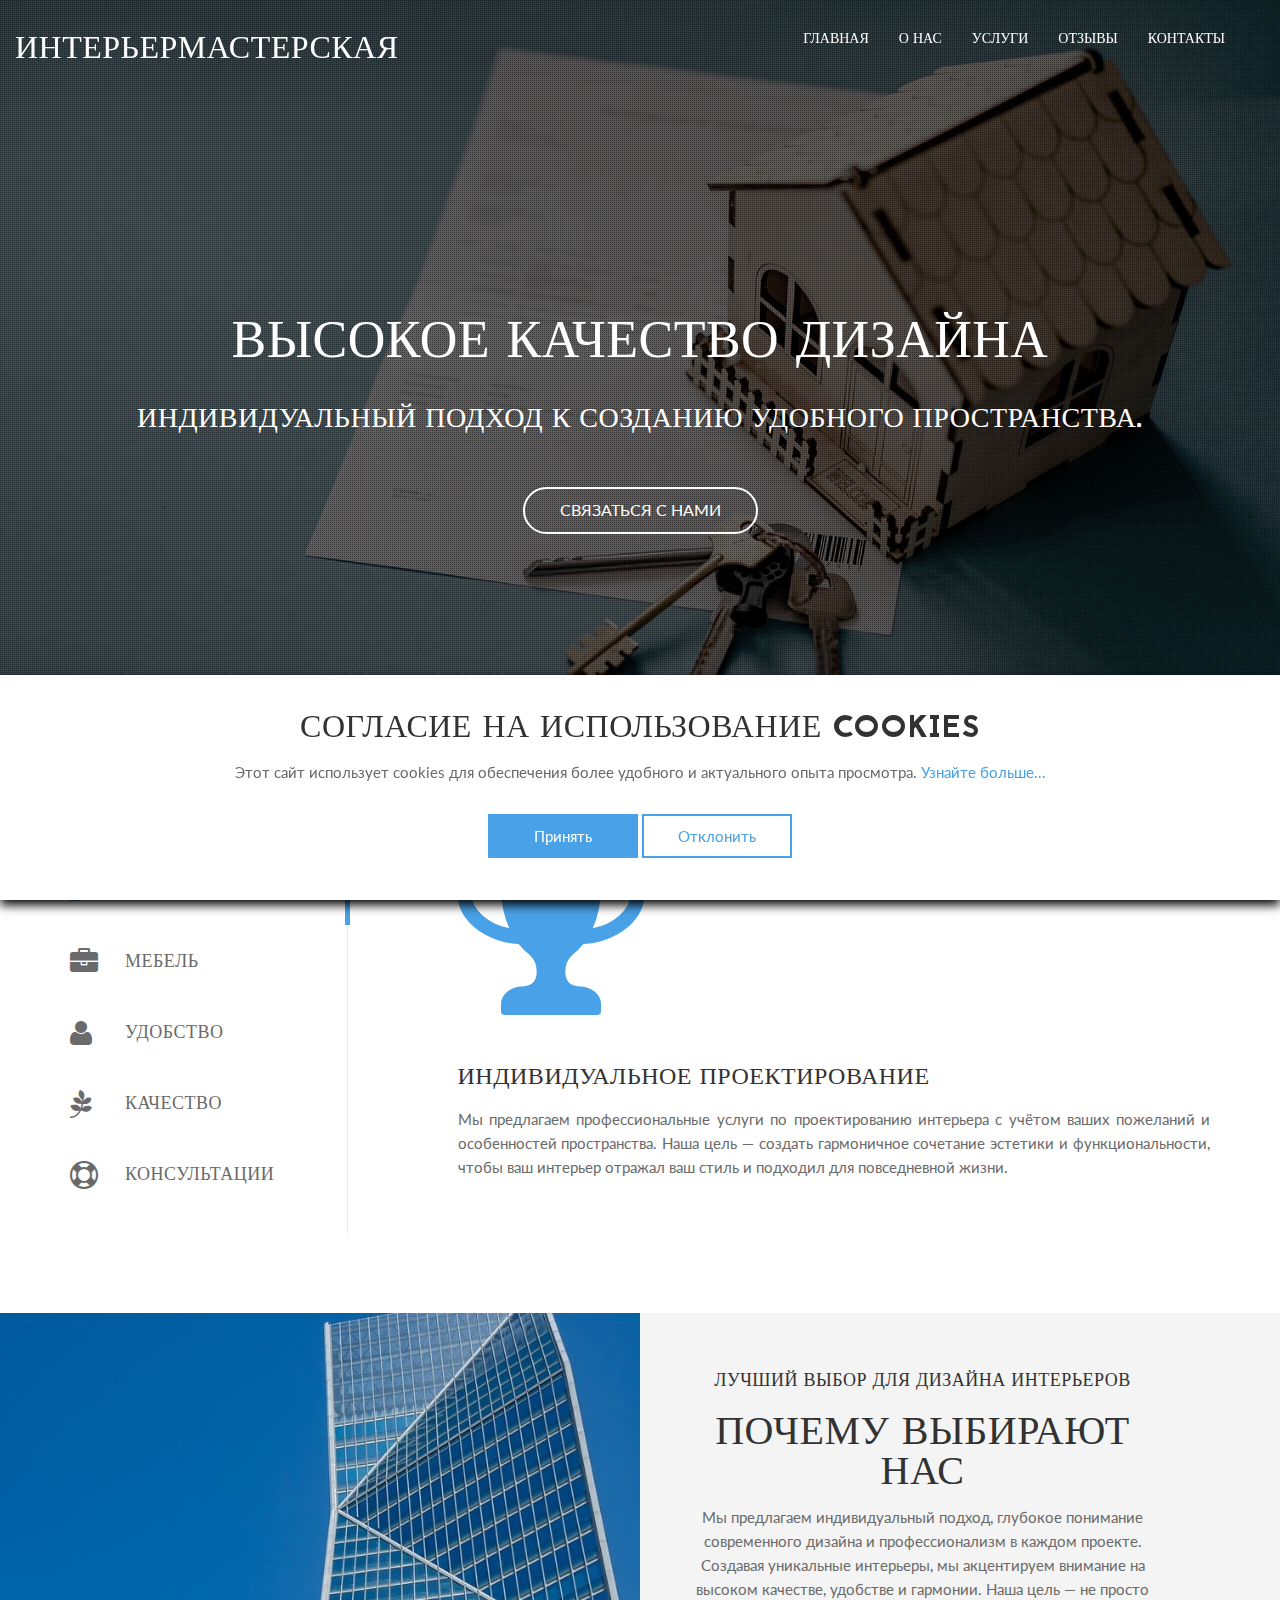
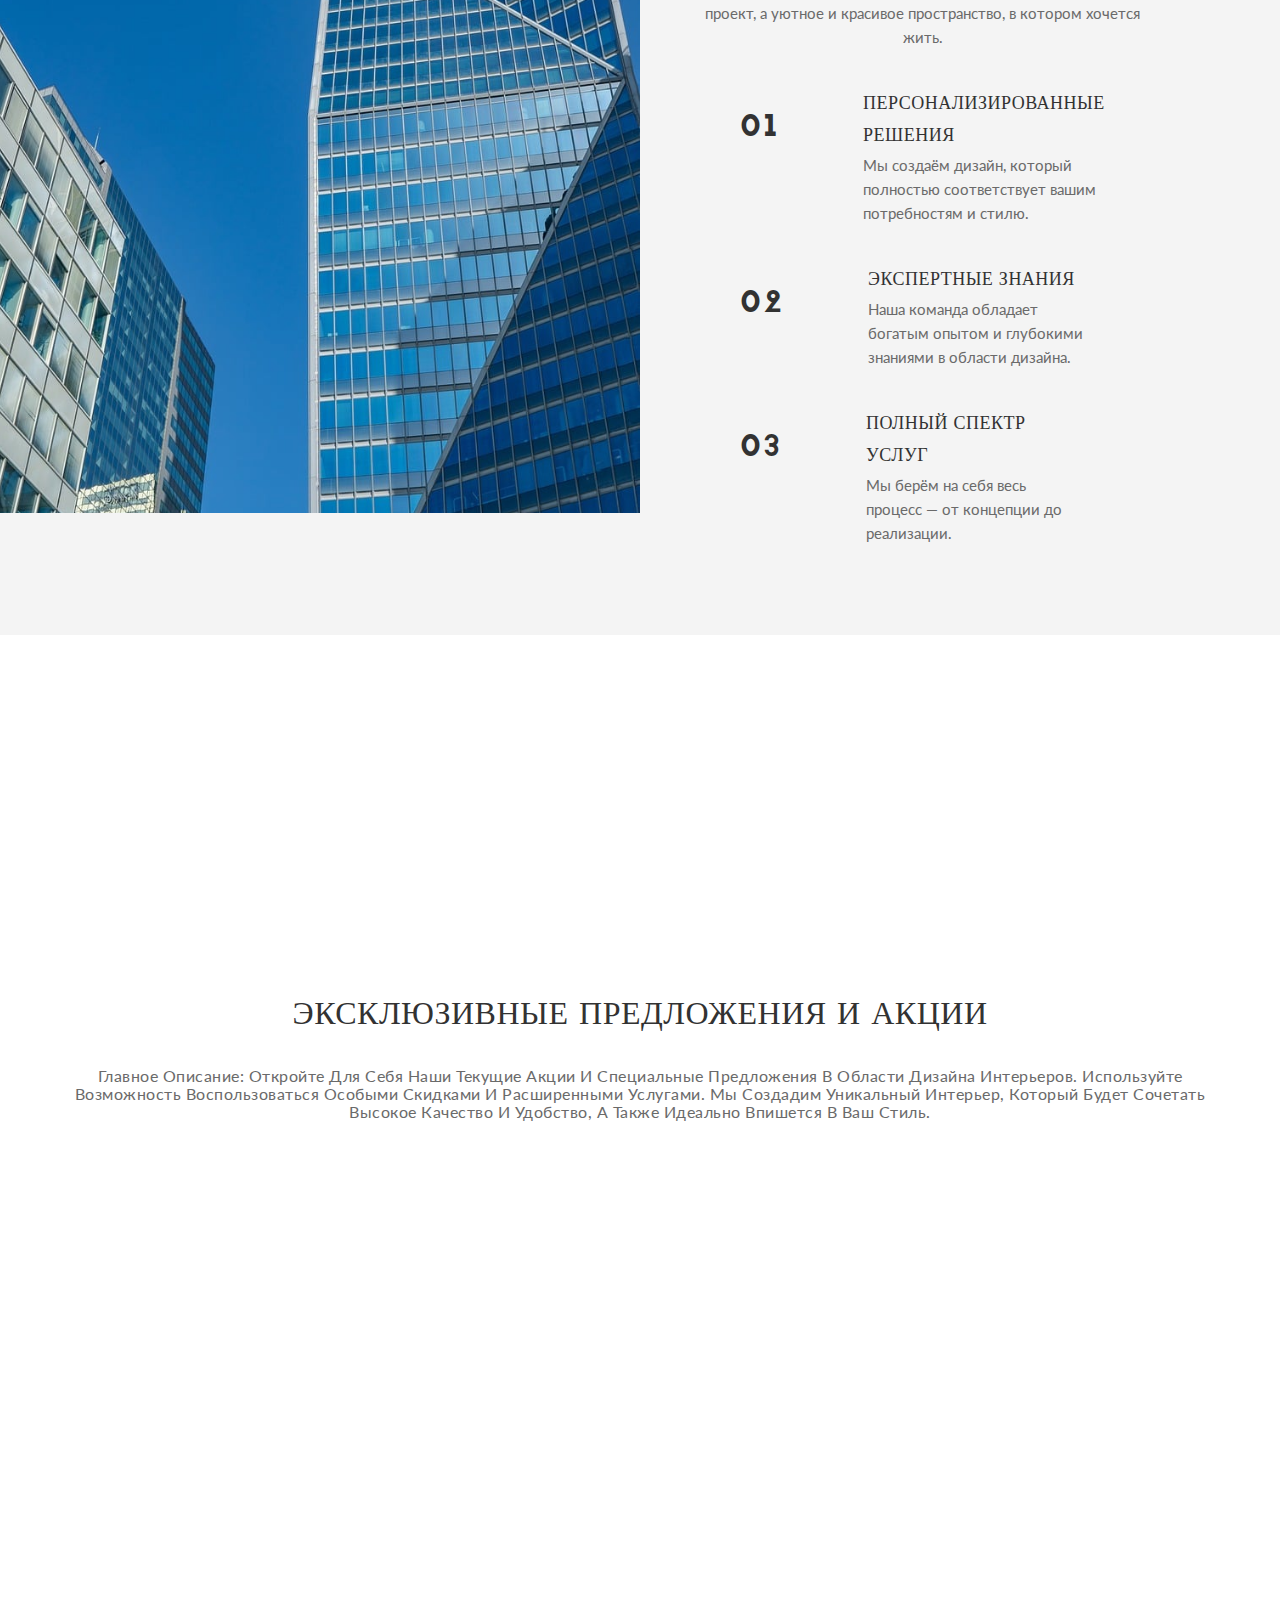
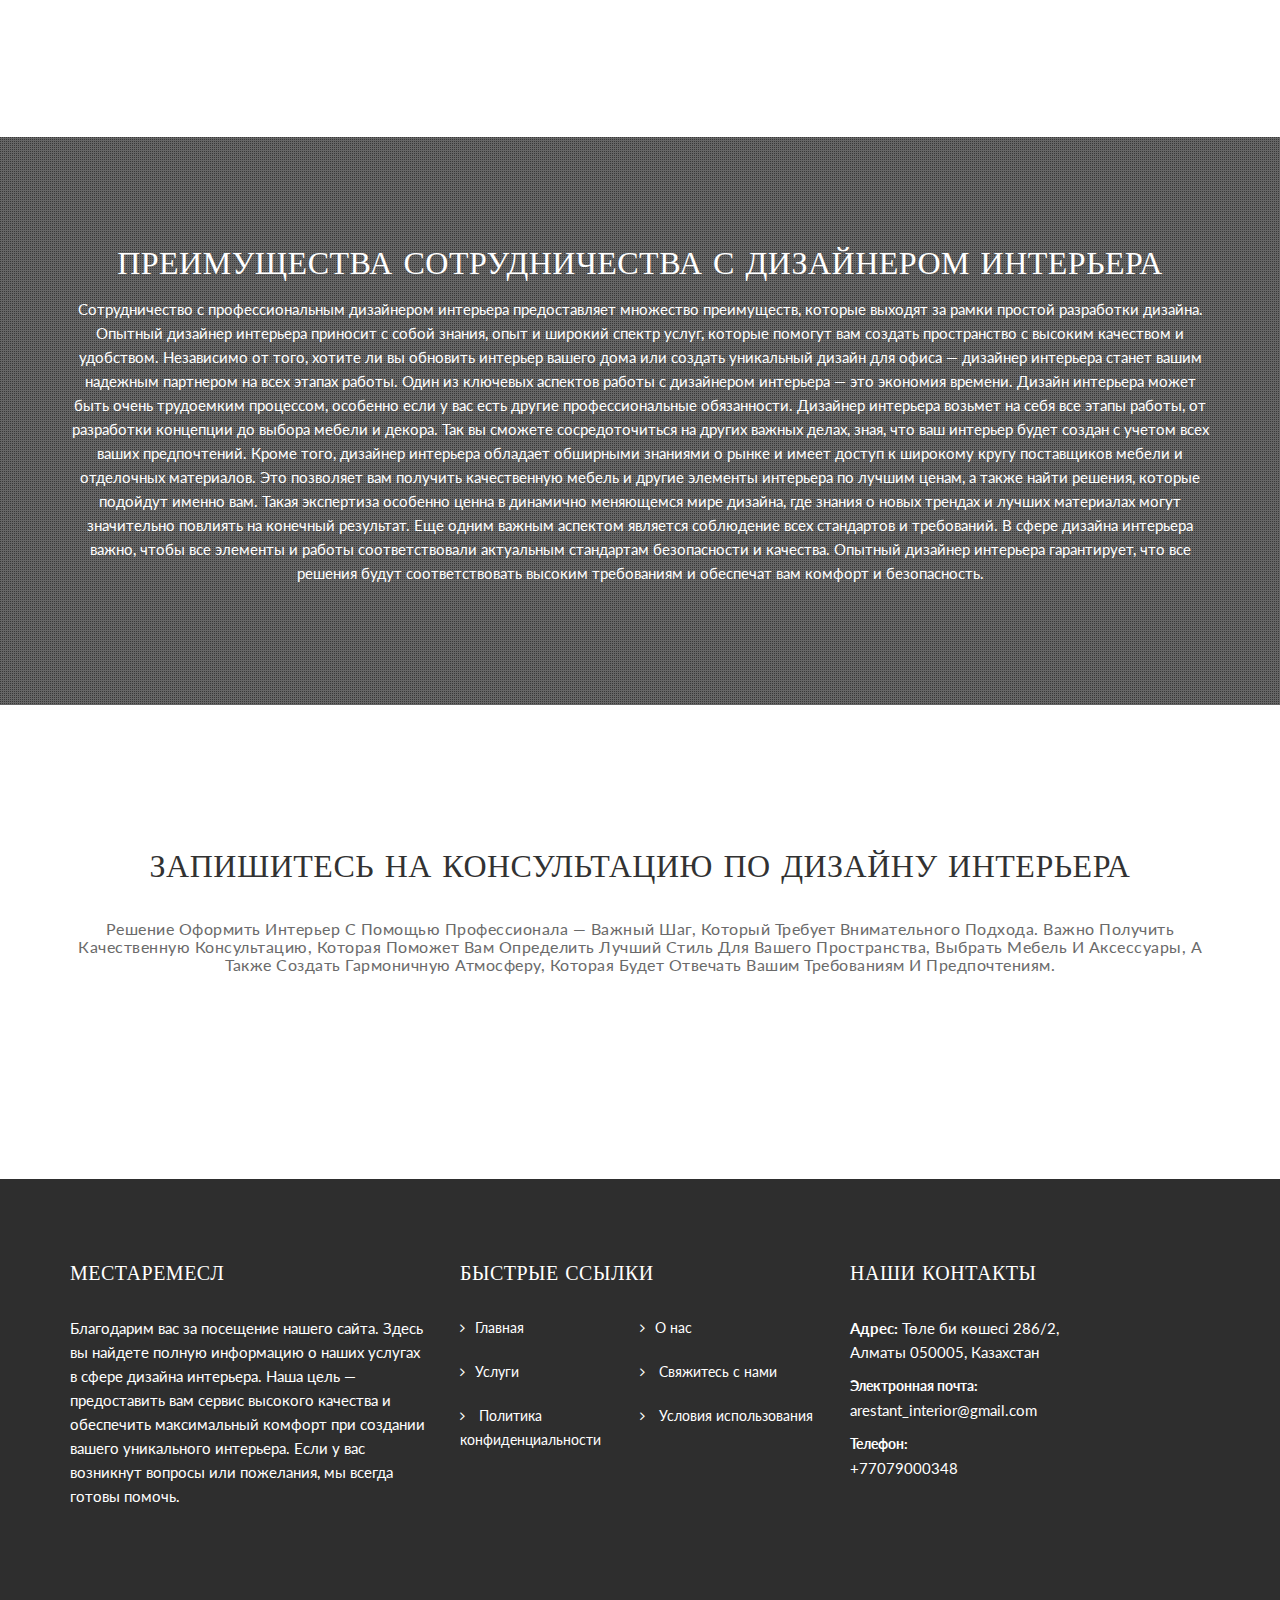
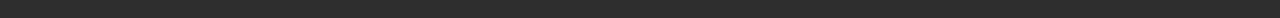
<file: index.html>
<!DOCTYPE html>
<html lang="en">
    <head>
        <!-- Basic Page Needs
	================================================== -->
        <meta charset="utf-8" />
        <title>МестаРемесл</title>
        <meta name="description" content="" />
        <meta name="author" content="" />

        <!-- Mobile Specific Metas
	================================================== -->
        <meta
            name="viewport"
            content="width=device-width, initial-scale=1, maximum-scale=1"
        />

        <!-- Favicons
	================================================== -->

        <link rel="shortcut icon" href="favicon.ico" type="image/x-icon" />

        <link
            rel="apple-touch-icon-precomposed"
            sizes="144x144"
            href="img/favicon/favicon-144x144.png"
        />
        <link
            rel="apple-touch-icon-precomposed"
            sizes="72x72"
            href="img/favicon/favicon-72x72.png"
        />
        <link
            rel="apple-touch-icon-precomposed"
            href="img/favicon/favicon-54x54.png"
        />

        <!-- CSS
	================================================== -->

        <!-- Bootstrap -->
        <link rel="stylesheet" href="css/bootstrap.min.css" />
        <!-- Template styles-->
        <link rel="stylesheet" href="css/style.css" />
        <!-- Responsive styles-->
        <link rel="stylesheet" href="css/responsive.css" />
        <!-- FontAwesome -->
        <link rel="stylesheet" href="css/font-awesome.min.css" />
        <!-- Animation -->
        <link rel="stylesheet" href="css/animate.css" />
        <!-- Prettyphoto -->
        <link rel="stylesheet" href="css/prettyPhoto.css" />
        <!-- Owl Carousel -->
        <link rel="stylesheet" href="css/owl.carousel.css" />
        <link rel="stylesheet" href="css/owl.theme.css" />
        <!-- Flexslider -->
        <link rel="stylesheet" href="css/flexslider.css" />
        <!-- Flexslider -->
        <link rel="stylesheet" href="css/cd-hero.css" />
        <!-- Style Swicther -->
        <link
            id="style-switch"
            href="css/presets/preset1.css"
            media="screen"
            rel="stylesheet"
            type="text/css"
        />

        <!-- HTML5 shim, for IE6-8 support of HTML5 elements. All other JS at the end of file. -->
        <!--[if lt IE 9]>
            <script src="js/html5shiv.js"></script>
            <script src="js/respond.min.js"></script>
        <![endif]-->
    </head>

    <body>
        <div class="body-inner">
            <!-- Header start -->
            <header id="header" class="navbar-fixed-top header2" role="banner">
                <div class="container">
                    <div class="row">
                        <!-- Logo Start -->
                        <div class="navbar-header">
                            <button
                                type="button"
                                class="navbar-toggle"
                                data-toggle="collapse"
                                data-target=".navbar-collapse"
                            >
                                <span class="sr-only">
                                    Переключить навигацию
                                </span>
                                <span class="icon-bar"></span>
                                <span class="icon-bar"></span>
                                <span class="icon-bar"></span>
                            </button>
                            <div class="navbar-brand navbar-bg">
                                <a href="index.html">
                                    <h2 style="color: #fff; text-align: end">
                                        ИнтерьерМастерская
                                    </h2>
                                </a>
                            </div>
                        </div>
                        <!--/ Logo Ende -->
                        <nav
                            class="collapse navbar-collapse clearfix"
                            role="navigation"
                        >
                            <ul class="nav navbar-nav navbar-right">
                                <li><a href="index.html">Главная</a></li>
                                <li><a href="about.html">О нас</a></li>
                                <li>
                                    <a href="service.html">Услуги</a>
                                </li>
                                <li>
                                    <a href="testimonial.html">Отзывы</a>
                                </li>
                                <li><a href="contact.html">Контакты</a></li>
                            </ul>
                        </nav>
                        <!--/ Navigation Ende -->
                    </div>
                    <!--/ Row Ende -->
                </div>
                <!--/ Container end -->
            </header>
            <!--/ Header end -->

            <!-- Slider start -->
            <section id="home" class="no-padding">
                <div id="main-slide" class="ts-flex-slider">
                    <div class="flexSlideshow flexslider">
                        <ul class="slides">
                            <li>
                                <div class="overlay2">
                                    <img
                                        class=""
                                        src="images/slider/bg1.jpg"
                                        alt="slider"
                                    />
                                </div>
                                <div class="flex-caption slider-content">
                                    <div class="col-md-12 text-center">
                                        <h2 class="animated2">
                                            Высокое качество дизайна
                                        </h2>
                                        <h3 class="animated3">
                                            Индивидуальный подход к созданию
                                            удобного пространства.
                                        </h3>
                                        <p class="animated4">
                                            <a
                                                href="contact.html"
                                                class="slider btn btn-primary white"
                                                >Связаться с нами</a
                                            >
                                        </p>
                                    </div>
                                </div>
                            </li>
                            <li>
                                <div class="overlay2">
                                    <img
                                        class=""
                                        src="images/slider/bg2.jpg"
                                        alt="slider"
                                    />
                                </div>
                                <div class="flex-caption slider-content">
                                    <div class="col-md-12 text-center">
                                        <h2 class="animated4">
                                            Удобство в каждой детали
                                        </h2>
                                        <h3 class="animated5">
                                            Мы создаём пространство, где комфорт
                                            сочетается с эстетикой.
                                        </h3>
                                    </div>
                                </div>
                            </li>
                            <li>
                                <div class="overlay2">
                                    <img
                                        class=""
                                        src="images/slider/bg3.jpg"
                                        alt="slider"
                                    />
                                </div>
                                <div class="flex-caption slider-content">
                                    <div class="col-md-12 text-center">
                                        <h2 class="animated7">
                                            Элегантная мебель
                                        </h2>
                                        <h3 class="animated8">
                                            Подбираем мебель, идеально
                                            подходящую вашему стилю.
                                        </h3>
                                    </div>
                                </div>
                            </li>
                        </ul>
                    </div>
                </div>
                <!--/ Main slider end -->
            </section>
            <!--/ Slider end -->

            <!-- About tab start -->
            <section id="about" class="about angle">
                <div class="container">
                    <div class="row">
                        <div class="landing-tab clearfix">
                            <ul
                                class="nav nav-tabs nav-stacked col-md-3 col-sm-5"
                            >
                                <li class="active">
                                    <a
                                        class="animated fadeIn"
                                        href="#tab_a"
                                        data-toggle="tab"
                                    >
                                        <span class="tab-icon"
                                            ><i class="fa fa-info"></i
                                        ></span>
                                        <div class="tab-info">
                                            <h3>Проектирование</h3>
                                        </div>
                                    </a>
                                </li>
                                <li>
                                    <a
                                        class="animated fadeIn"
                                        href="#tab_b"
                                        data-toggle="tab"
                                    >
                                        <span class="tab-icon"
                                            ><i class="fa fa-briefcase"></i
                                        ></span>
                                        <div class="tab-info">
                                            <h3>Мебель</h3>
                                        </div>
                                    </a>
                                </li>
                                <li>
                                    <a
                                        class="animated fadeIn"
                                        href="#tab_c"
                                        data-toggle="tab"
                                    >
                                        <span class="tab-icon"
                                            ><i class="fa fa-user"></i
                                        ></span>
                                        <div class="tab-info">
                                            <h3>Удобство</h3>
                                        </div>
                                    </a>
                                </li>
                                <li>
                                    <a
                                        class="animated fadeIn"
                                        href="#tab_d"
                                        data-toggle="tab"
                                    >
                                        <span class="tab-icon"
                                            ><i class="fa fa-pagelines"></i
                                        ></span>
                                        <div class="tab-info">
                                            <h3>Качество</h3>
                                        </div>
                                    </a>
                                </li>
                                <li>
                                    <a
                                        class="animated fadeIn"
                                        href="#tab_e"
                                        data-toggle="tab"
                                    >
                                        <span class="tab-icon"
                                            ><i class="fa fa-support"></i
                                        ></span>
                                        <div class="tab-info">
                                            <h3>Консультации</h3>
                                        </div>
                                    </a>
                                </li>
                            </ul>
                            <div class="tab-content col-md-9 col-sm-7">
                                <div
                                    class="tab-pane active animated fadeInRight"
                                    id="tab_a"
                                >
                                    <i class="fa fa-trophy big"></i>
                                    <h3>Индивидуальное проектирование</h3>
                                    <p>
                                        Мы предлагаем профессиональные услуги по
                                        проектированию интерьера с учётом ваших
                                        пожеланий и особенностей пространства.
                                        Наша цель — создать гармоничное
                                        сочетание эстетики и функциональности,
                                        чтобы ваш интерьер отражал ваш стиль и
                                        подходил для повседневной жизни.
                                    </p>
                                </div>
                                <div
                                    class="tab-pane animated fadeInLeft"
                                    id="tab_b"
                                >
                                    <i class="fa fa-briefcase big"></i>
                                    <h3>Качественная мебель</h3>
                                    <p>
                                        Мы подбираем и создаём мебель, идеально
                                        подходящую для вашего интерьера. Высокое
                                        качество, стиль и долговечность —
                                        основные критерии нашей работы. Мы
                                        предлагаем решения, которые делают ваш
                                        дом уютным и функциональным.
                                    </p>
                                </div>
                                <div
                                    class="tab-pane animated fadeIn"
                                    id="tab_c"
                                >
                                    <i class="fa fa-user big"></i>
                                    <h3>Комфорт и удобство</h3>
                                    <p>
                                        Удобство — это основа современного
                                        интерьера. Мы уделяем внимание каждой
                                        детали, чтобы ваш дом был комфортным для
                                        жизни и отдыха. От планировки до выбора
                                        материалов — всё направлено на создание
                                        пространства, которое вам понравится.
                                    </p>
                                </div>
                                <div
                                    class="tab-pane animated fadeIn"
                                    id="tab_d"
                                >
                                    <i class="fa fa-pagelines big"></i>
                                    <h3>Высокое качество</h3>
                                    <p>
                                        Качество — наш главный приоритет. Мы
                                        работаем с лучшими материалами и
                                        проверенными поставщиками, чтобы ваши
                                        ожидания были полностью оправданы. Мы
                                        гарантируем долговечность и безупречный
                                        результат.
                                    </p>
                                </div>
                                <div
                                    class="tab-pane animated fadeIn"
                                    id="tab_e"
                                >
                                    <i class="fa fa-support big"></i>
                                    <h3>Персональные консультации</h3>
                                    <p>
                                        Наши специалисты предоставят вам
                                        подробные консультации на всех этапах
                                        работы — от выбора стиля до подбора
                                        отделочных материалов. Мы готовы помочь
                                        вам принять оптимальные решения и
                                        создать интерьер вашей мечты.
                                    </p>
                                </div>
                            </div>
                            <!-- tab content -->
                        </div>
                        <!-- Overview tab end -->
                    </div>
                    <!--/ Content row end -->
                </div>
                <!-- Container end -->
            </section>
            <!-- About end -->

            <section id="image-block" class="image-block no-padding">
                <div class="container-fluid">
                    <div class="row">
                        <div
                            class="col-md-6 ts-padding"
                            style="
                                height: 800px;
                                background: url(images/image-block-bg.jpg) 50%
                                    50% / cover no-repeat;
                            "
                        ></div>
                        <div class="col-md-6 ts-padding img-block-right">
                            <div class="img-block-head text-center">
                                <h2>Лучший выбор для дизайна интерьеров</h2>
                                <h3>Почему выбирают нас</h3>
                                <p>
                                    Мы предлагаем индивидуальный подход,
                                    глубокое понимание современного дизайна и
                                    профессионализм в каждом проекте. Создавая
                                    уникальные интерьеры, мы акцентируем
                                    внимание на высоком качестве, удобстве и
                                    гармонии. Наша цель — не просто проект, а
                                    уютное и красивое пространство, в котором
                                    хочется жить.
                                </p>
                            </div>

                            <div class="gap-30"></div>

                            <div class="image-block-content">
                                <h2>01</h2>
                                <div class="feature-content">
                                    <h3>Персонализированные решения</h3>
                                    <p>
                                        Мы создаём дизайн, который полностью
                                        соответствует вашим потребностям и
                                        стилю.
                                    </p>
                                </div>
                            </div>
                            <!--/ End 1st block -->

                            <div class="image-block-content">
                                <h2>02</h2>
                                <div class="feature-content">
                                    <h3>Экспертные знания</h3>
                                    <p>
                                        Наша команда обладает богатым опытом и
                                        глубокими знаниями в области дизайна.
                                    </p>
                                </div>
                            </div>
                            <!--/ End 1st block -->

                            <div class="image-block-content">
                                <h2>03</h2>
                                <div class="feature-content">
                                    <h3>Полный спектр услуг</h3>
                                    <p>
                                        Мы берём на себя весь процесс — от
                                        концепции до реализации.
                                    </p>
                                </div>
                            </div>
                            <!--/ End 1st block -->
                        </div>
                    </div>
                </div>
            </section>

            <!-- Counter Strat -->
            <section class="ts_counter no-padding">
                <div class="container-fluid">
                    <div class="row facts-wrapper wow fadeInLeft text-center">
                        <div class="facts one col-md-3 col-sm-6">
                            <span class="facts-icon">
                                <i class="fa fa-user"></i>
                            </span>
                            <div class="facts-num">
                                <span class="counter">800</span>
                            </div>
                            <h3>Клиенты</h3>
                        </div>

                        <div class="facts two col-md-3 col-sm-6">
                            <span class="facts-icon">
                                <i class="fa fa-institution"></i>
                            </span>
                            <div class="facts-num">
                                <span class="counter">1500</span>
                            </div>
                            <h3>Дизайн-проекты</h3>
                        </div>

                        <div class="facts three col-md-3 col-sm-6">
                            <span class="facts-icon">
                                <i class="fa fa-suitcase"></i>
                            </span>
                            <div class="facts-num">
                                <span class="counter">650</span>
                            </div>
                            <h3>Внутренние ремонты</h3>
                        </div>

                        <div class="facts four col-md-3 col-sm-6">
                            <span class="facts-icon">
                                <i class="fa fa-trophy"></i>
                            </span>
                            <div class="facts-num">
                                <span class="counter">45</span>
                            </div>
                            <h3>Награды</h3>
                        </div>
                    </div>
                </div>
                <!--/ Container end -->
            </section>
            <!--/ Counter end -->

            <!-- Service box start -->
            <section id="feature" class="feature">
                <div class="container">
                    <div class="row">
                        <div class="col-md-12 heading text-center">
                            <span class="icon-pentagon wow bounceIn"
                                ><i class="fa fa-suitcase"></i
                            ></span>
                            <h2 class="title2">
                                Эксклюзивные предложения и акции
                                <span class="title-desc">
                                    Главное описание: Откройте для себя наши
                                    текущие акции и специальные предложения в
                                    области дизайна интерьеров. Используйте
                                    возможность воспользоваться особыми скидками
                                    и расширенными услугами. Мы создадим
                                    уникальный интерьер, который будет сочетать
                                    высокое качество и удобство, а также
                                    идеально впишется в ваш стиль.
                                </span>
                            </h2>
                        </div>
                    </div>
                    <!-- Title row end -->
                    <div class="row">
                        <div
                            class="feature-box col-md-6 wow fadeInDown"
                            data-wow-delay=".5s"
                        >
                            <span class="feature-icon pull-left"
                                ><i class="fa fa-heart-o"></i
                            ></span>
                            <div class="feature-content">
                                <h3>Бесплатная консультация по дизайну</h3>
                                <p>
                                    Воспользуйтесь бесплатной консультацией от
                                    наших опытных дизайнеров. Мы поможем вам
                                    выбрать лучший стиль для вашего интерьера,
                                    учитывая все ваши пожелания и предпочтения,
                                    не требуя предварительных затрат.
                                </p>
                            </div>
                        </div>
                        <!--/ End first featurebox -->

                        <div
                            class="feature-box col-md-6 wow fadeInDown"
                            data-wow-delay=".5s"
                        >
                            <span class="feature-icon pull-left"
                                ><i class="fa fa-codepen"></i
                            ></span>
                            <div class="feature-content">
                                <h3>Скидки на мебель</h3>
                                <p>
                                    Получите скидку на эксклюзивную мебель для
                                    вашего интерьера. Мы предлагаем только
                                    высококачественные предметы, которые не
                                    только станут украшением вашего дома, но и
                                    обеспечат вам максимальное удобство.
                                </p>
                            </div>
                        </div>
                        <!--/ End first featurebox -->

                        <div
                            class="feature-box col-md-6 wow fadeInDown"
                            data-wow-delay=".5s"
                        >
                            <span class="feature-icon pull-left"
                                ><i class="fa fa-film"></i
                            ></span>
                            <div class="feature-content">
                                <h3>Дизайн интерьера по специальной цене</h3>
                                <p>
                                    Воспользуйтесь специальным предложением на
                                    проектирование интерьера. Мы предлагаем
                                    уникальные решения, которые соответствуют
                                    вашим потребностям, и все это по сниженной
                                    цене.
                                </p>
                            </div>
                        </div>
                        <!--/ End first featurebox -->

                        <div
                            class="feature-box col-md-6 wow fadeInDown"
                            data-wow-delay=".5s"
                        >
                            <span class="feature-icon pull-left"
                                ><i class="fa fa-newspaper-o"></i
                            ></span>
                            <div class="feature-content">
                                <h3>
                                    Эксклюзивные пакеты для дизайнеров
                                    интерьеров
                                </h3>
                                <p>
                                    Получите доступ к эксклюзивным маркетинговым
                                    пакетам, которые помогут вам
                                    продемонстрировать ваш проект потенциальным
                                    клиентам. Мы предлагаем индивидуальные
                                    решения по продвижению вашего интерьера на
                                    выгодных условиях.
                                </p>
                            </div>
                        </div>
                        <!--/ End first featurebox -->

                        <div
                            class="feature-box col-md-6 wow fadeInDown"
                            data-wow-delay=".5s"
                        >
                            <span class="feature-icon pull-left"
                                ><i class="fa fa-desktop"></i
                            ></span>
                            <div class="feature-content">
                                <h3>Индивидуальная консультация бесплатно</h3>
                                <p>
                                    Запишитесь на бесплатную консультацию с
                                    нашим дизайнером. Мы поможем вам
                                    оптимизировать ваш интерьер, чтобы он был не
                                    только красивым, но и функциональным,
                                    предоставив рекомендации по дизайну и выбору
                                    мебели.
                                </p>
                            </div>
                        </div>
                        <!--/ End first featurebox -->

                        <div
                            class="feature-box col-md-6 wow fadeInDown"
                            data-wow-delay=".5s"
                        >
                            <span class="feature-icon pull-left"
                                ><i class="fa fa-pagelines"></i
                            ></span>
                            <div class="feature-content">
                                <h3>Скидка на услуги по ремонту</h3>
                                <p>
                                    Получите специальную скидку на услуги по
                                    ремонту. Мы предоставляем качественные и
                                    профессиональные услуги, чтобы ваш интерьер
                                    всегда был в отличном состоянии.
                                </p>
                            </div>
                        </div>
                        <!--/ End first featurebox -->
                    </div>
                    <!-- Content row end -->
                </div>
                <!--/ Container end -->
            </section>
            <!--/ Service box end -->

            <!-- Parallax 2 start -->
            <section class="parallax parallax2">
                <div class="parallax-overlay"></div>
                <div class="container">
                    <div class="row">
                        <div class="col-md-12 text-center">
                            <h2>
                                Преимущества сотрудничества с дизайнером
                                интерьера
                            </h2>
                            <p>
                                Сотрудничество с профессиональным дизайнером
                                интерьера предоставляет множество преимуществ,
                                которые выходят за рамки простой разработки
                                дизайна. Опытный дизайнер интерьера приносит с
                                собой знания, опыт и широкий спектр услуг,
                                которые помогут вам создать пространство с
                                высоким качеством и удобством. Независимо от
                                того, хотите ли вы обновить интерьер вашего дома
                                или создать уникальный дизайн для офиса —
                                дизайнер интерьера станет вашим надежным
                                партнером на всех этапах работы. Один из
                                ключевых аспектов работы с дизайнером интерьера
                                — это экономия времени. Дизайн интерьера может
                                быть очень трудоемким процессом, особенно если у
                                вас есть другие профессиональные обязанности.
                                Дизайнер интерьера возьмет на себя все этапы
                                работы, от разработки концепции до выбора мебели
                                и декора. Так вы сможете сосредоточиться на
                                других важных делах, зная, что ваш интерьер
                                будет создан с учетом всех ваших предпочтений.
                                Кроме того, дизайнер интерьера обладает
                                обширными знаниями о рынке и имеет доступ к
                                широкому кругу поставщиков мебели и отделочных
                                материалов. Это позволяет вам получить
                                качественную мебель и другие элементы интерьера
                                по лучшим ценам, а также найти решения, которые
                                подойдут именно вам. Такая экспертиза особенно
                                ценна в динамично меняющемся мире дизайна, где
                                знания о новых трендах и лучших материалах могут
                                значительно повлиять на конечный результат. Еще
                                одним важным аспектом является соблюдение всех
                                стандартов и требований. В сфере дизайна
                                интерьера важно, чтобы все элементы и работы
                                соответствовали актуальным стандартам
                                безопасности и качества. Опытный дизайнер
                                интерьера гарантирует, что все решения будут
                                соответствовать высоким требованиям и обеспечат
                                вам комфорт и безопасность.
                            </p>
                        </div>
                    </div>
                </div>
                <!-- Container end -->
            </section>
            <!-- Parallax 2 end -->

            <!-- Newsletter start -->
            <section id="newsletter" class="newsletter">
                <div class="container">
                    <div class="row">
                        <div class="col-md-12 heading text-center">
                            <span class="icon-pentagon wow bounceIn animated"
                                ><i class="fa fa-envelope"></i
                            ></span>
                            <h2 class="title2">
                                Запишитесь на консультацию по дизайну интерьера
                                <span class="title-desc">
                                    Решение оформить интерьер с помощью
                                    профессионала — важный шаг, который требует
                                    внимательного подхода. Важно получить
                                    качественную консультацию, которая поможет
                                    вам определить лучший стиль для вашего
                                    пространства, выбрать мебель и аксессуары, а
                                    также создать гармоничную атмосферу, которая
                                    будет отвечать вашим требованиям и
                                    предпочтениям.
                                </span>
                            </h2>
                        </div>
                    </div>
                    <div class="row">
                        <div class="col-md-6 col-md-offset-3">
                            <form
                                action="#"
                                method="post"
                                id="newsletter-form"
                                class="newsletter-form wow bounceIn"
                                data-wow-duration=".8s"
                            >
                                <div class="form-group">
                                    <input
                                        type="email"
                                        name="email"
                                        id="email"
                                        class="form-control form-control-lg"
                                        placeholder="Введите ваш email"
                                        autocomplete="off"
                                    />
                                    <button
                                        class="btn btn-primary solid"
                                        id="submit"
                                        onclick="sendForm()"
                                    >
                                        Записаться
                                    </button>
                                </div>
                                <div
                                    id="result"
                                    style="color: red; font-size: 12px"
                                ></div>
                            </form>
                        </div>
                    </div>
                    <!--/ Content row end -->
                </div>
                <!--/ Container end -->
            </section>
            <!-- Newsletter end -->

            <!-- Footer start -->
            <footer id="footer" class="footer footer2">
                <div class="container">
                    <div class="row">
                        <div class="col-md-4 col-sm-12 footer-widget">
                            <h3 class="widget-title">МестаРемесл</h3>
                            <p>
                                Благодарим вас за посещение нашего сайта. Здесь
                                вы найдете полную информацию о наших услугах в
                                сфере дизайна интерьера. Наша цель —
                                предоставить вам сервис высокого качества и
                                обеспечить максимальный комфорт при создании
                                вашего уникального интерьера. Если у вас
                                возникнут вопросы или пожелания, мы всегда
                                готовы помочь.
                            </p>
                        </div>
                        <!--/ End Recent Posts-->
                        <div class="col-md-4 col-sm-12 footer-widget">
                            <h3 class="widget-title">Быстрые ссылки</h3>

                            <ul class="unstyled arrow">
                                <li><a href="index.html">Главная</a></li>
                                <li><a href="about.html">О нас</a></li>
                                <li><a href="service.html">Услуги</a></li>
                                <li>
                                    <a href="contact.html">Свяжитесь с нами</a>
                                </li>
                                <li>
                                    <a href="privacy-policy.html"
                                        >Политика конфиденциальности</a
                                    >
                                </li>
                                <li>
                                    <a href="terms-of-use.html"
                                        >Условия использования</a
                                    >
                                </li>
                            </ul>
                        </div>
                        <!--/ End Recent Posts-->

                        <div
                            class="col-md-3 col-sm-12 footer-widget footer-about-us"
                        >
                            <h3 class="widget-title">Наши контакты</h3>
                            <p>
                                <strong>Адрес: </strong>Төле би көшесі 286/2,
                                Алматы 050005, Казахстан
                            </p>
                            <div class="row">
                                <div class="col-md-12">
                                    <strong>Электронная почта: </strong>
                                    <p>arestant_interior@gmail.com</p>
                                </div>
                                <div class="col-md-12">
                                    <strong>Телефон: </strong>
                                    <p>+77079000348</p>
                                </div>
                            </div>
                            <br />
                        </div>
                        <!--/ end about us -->
                    </div>
                    <!-- Row end -->
                </div>
                <!-- Container end -->
            </footer>
            <!-- Footer end -->

            <!-- Cookie banner -->
            <div class="cookie-wrapper show">
                <div>
                    <i class="bx bx-cookie"></i>
                    <h2 style="text-align: center">
                        Согласие на использование cookies
                    </h2>
                </div>

                <div class="data">
                    <p>
                        Этот сайт использует cookies для обеспечения более
                        удобного и актуального опыта просмотра.
                        <a href="#">Узнайте больше...</a>
                    </p>
                </div>

                <div class="buttons">
                    <button class="cookie-button" id="acceptBtn">
                        Принять
                    </button>
                    <button class="cookie-button" id="declineBtn">
                        Отклонить
                    </button>
                </div>
            </div>

            <!-- End Cookie banner -->

            <!-- Javascript Files
	================================================== -->

            <!-- initialize jQuery Library -->
            <script type="text/javascript" src="js/jquery.js"></script>
            <!-- Bootstrap jQuery -->
            <script type="text/javascript" src="js/bootstrap.min.js"></script>
            <!-- Style Switcher -->
            <script type="text/javascript" src="js/style-switcher.js"></script>
            <!-- Owl Carousel -->
            <script type="text/javascript" src="js/owl.carousel.js"></script>
            <!-- PrettyPhoto -->
            <script
                type="text/javascript"
                src="js/jquery.prettyPhoto.js"
            ></script>
            <!-- Bxslider -->
            <script
                type="text/javascript"
                src="js/jquery.flexslider.js"
            ></script>
            <!-- Owl Carousel -->
            <script type="text/javascript" src="js/cd-hero.js"></script>
            <!-- Isotope -->
            <script type="text/javascript" src="js/isotope.js"></script>
            <script type="text/javascript" src="js/ini.isotope.js"></script>
            <!-- Wow Animation -->
            <script type="text/javascript" src="js/wow.min.js"></script>
            <!-- SmoothScroll -->
            <script type="text/javascript" src="js/smoothscroll.js"></script>
            <!-- Eeasing -->
            <script
                type="text/javascript"
                src="js/jquery.easing.1.3.js"
            ></script>
            <!-- Counter -->
            <script
                type="text/javascript"
                src="js/jquery.counterup.min.js"
            ></script>
            <!-- Waypoints -->
            <script type="text/javascript" src="js/waypoints.min.js"></script>
            <!-- Template custom -->
            <script type="text/javascript" src="js/custom.js"></script>
            <script type="text/javascript" src="js/contact-form.js"></script>
            <script type="text/javascript" src="js/cookiebanner.js"></script>
        </div>
        <!-- Body inner end -->
    </body>
</html>
</file>
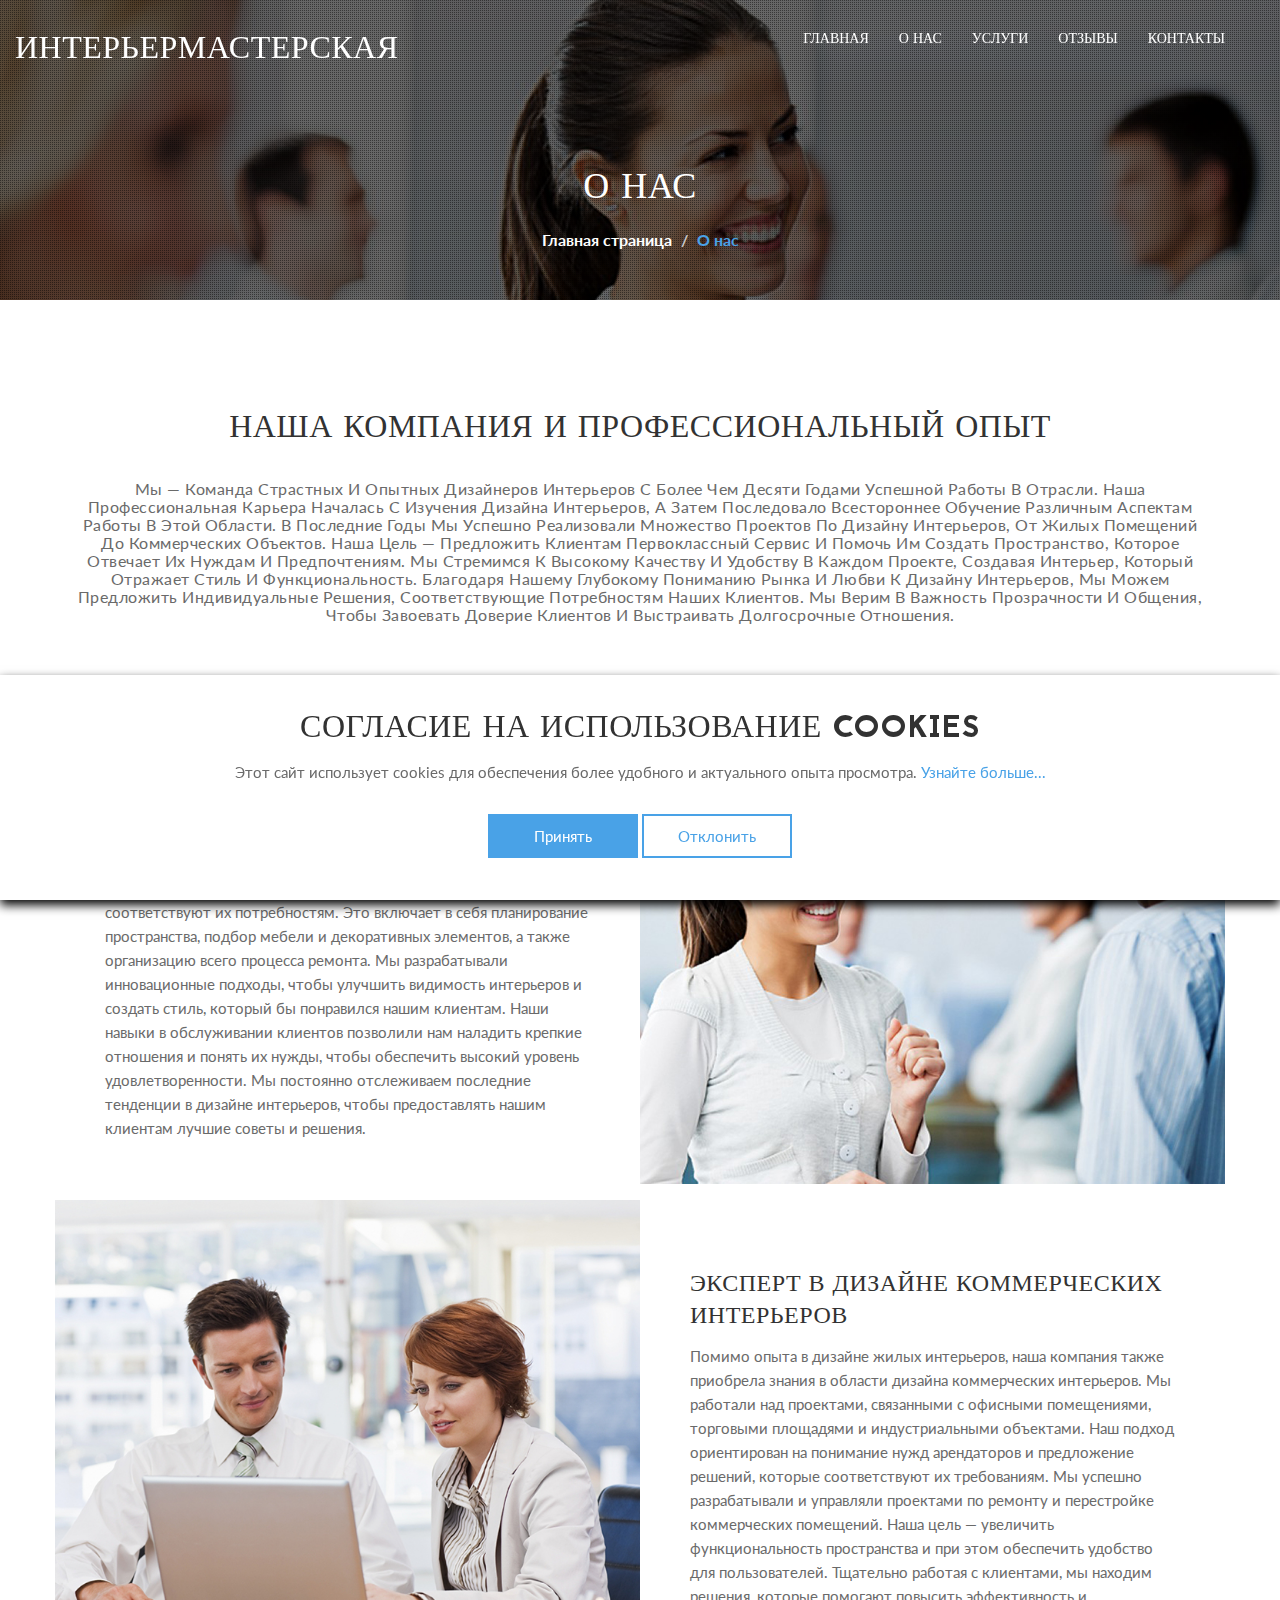
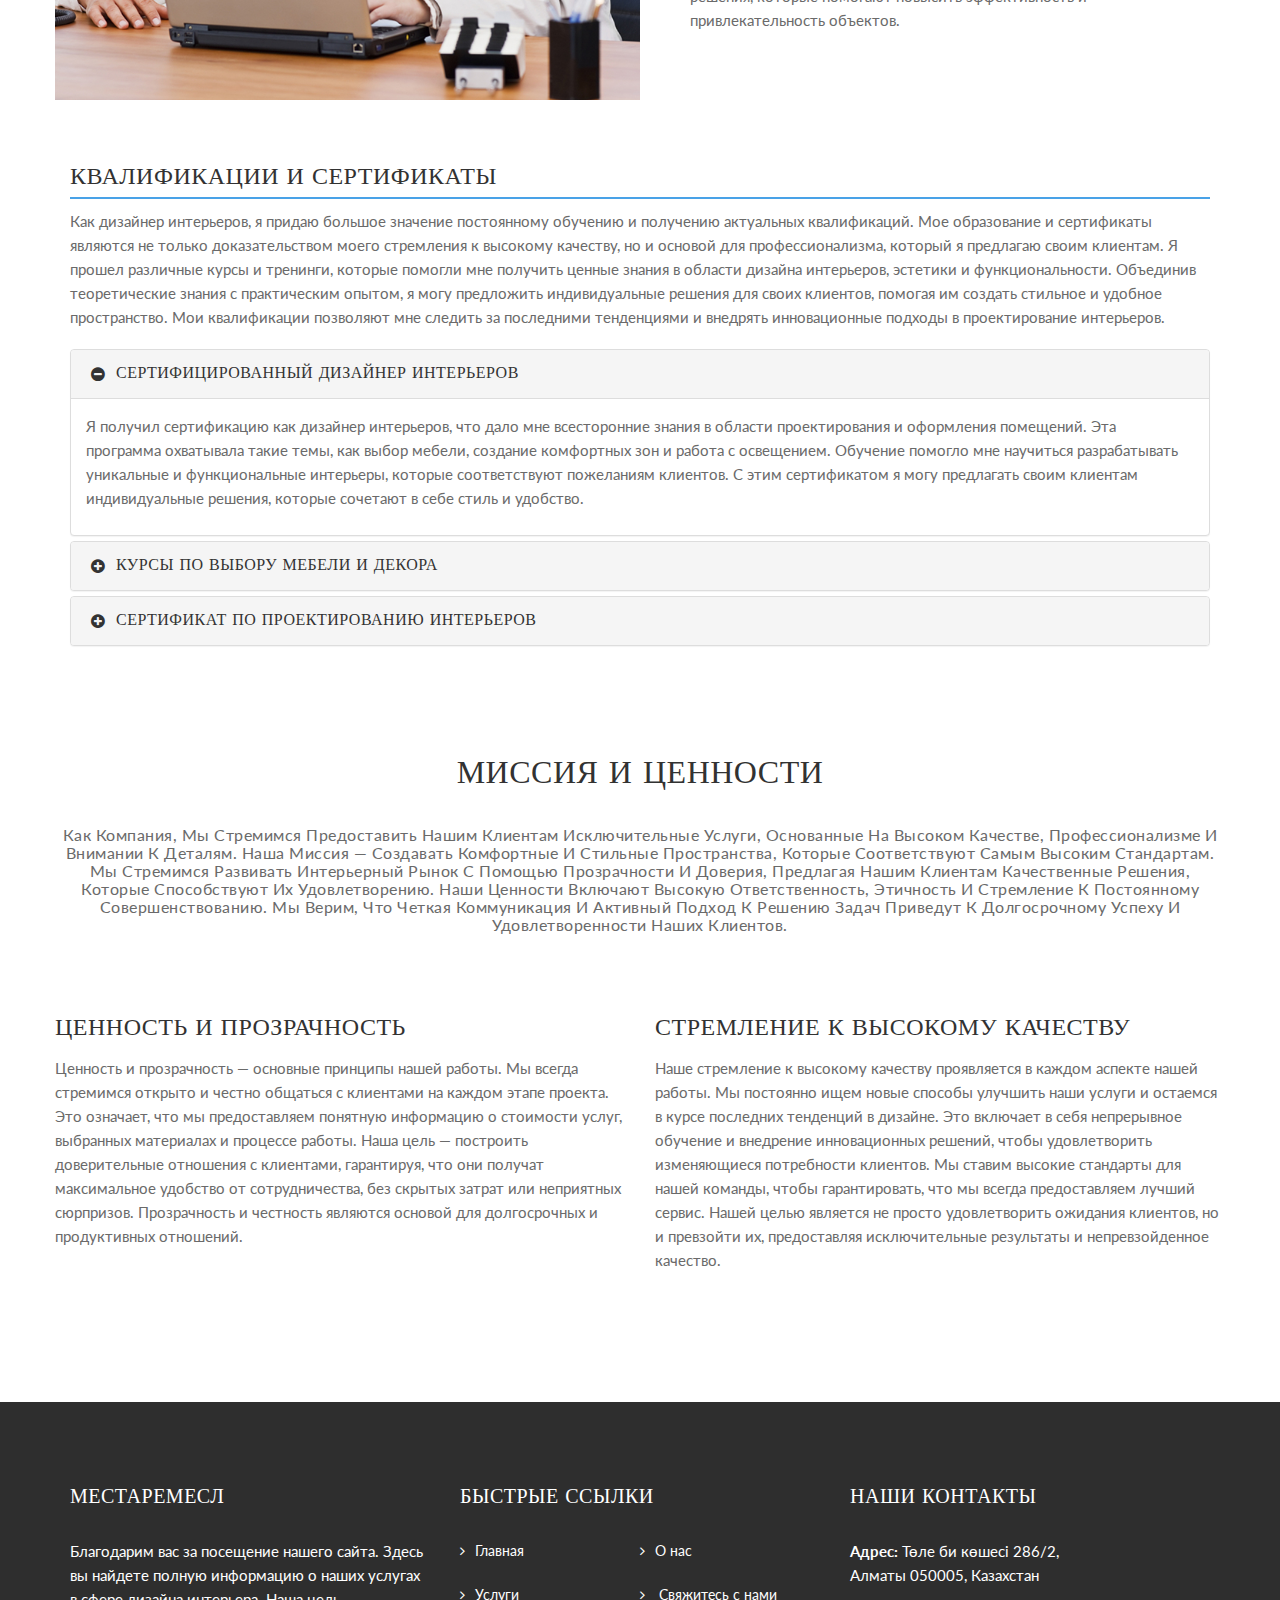
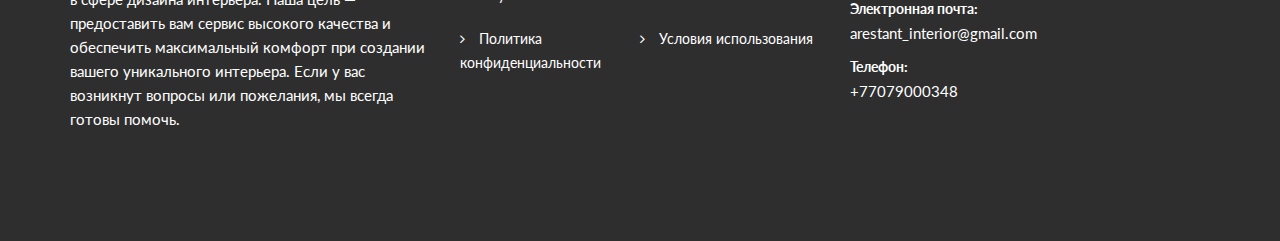
<file: about.html>
<!DOCTYPE html>
<html lang="en">
    <head>
        <!-- Basic Page Needs
	================================================== -->
        <meta charset="utf-8" />
        <title>МестаРемесл</title>
        <meta name="description" content="" />
        <meta name="author" content="" />

        <!-- Mobile Specific Metas
	================================================== -->
        <meta
            name="viewport"
            content="width=device-width, initial-scale=1, maximum-scale=1"
        />

        <!-- Favicons
	================================================== -->

        <link rel="shortcut icon" href="favicon.ico" type="image/x-icon" />

        <link
            rel="apple-touch-icon-precomposed"
            sizes="144x144"
            href="img/favicon/favicon-144x144.png"
        />
        <link
            rel="apple-touch-icon-precomposed"
            sizes="72x72"
            href="img/favicon/favicon-72x72.png"
        />
        <link
            rel="apple-touch-icon-precomposed"
            href="img/favicon/favicon-54x54.png"
        />

        <!-- CSS
	================================================== -->

        <!-- Bootstrap -->
        <link rel="stylesheet" href="css/bootstrap.min.css" />
        <!-- Template styles-->
        <link rel="stylesheet" href="css/style.css" />
        <!-- Responsive styles-->
        <link rel="stylesheet" href="css/responsive.css" />
        <!-- FontAwesome -->
        <link rel="stylesheet" href="css/font-awesome.min.css" />
        <!-- Animation -->
        <link rel="stylesheet" href="css/animate.css" />
        <!-- Prettyphoto -->
        <link rel="stylesheet" href="css/prettyPhoto.css" />
        <!-- Owl Carousel -->
        <link rel="stylesheet" href="css/owl.carousel.css" />
        <link rel="stylesheet" href="css/owl.theme.css" />
        <!-- Flexslider -->
        <link rel="stylesheet" href="css/flexslider.css" />
        <!-- Flexslider -->
        <link rel="stylesheet" href="css/cd-hero.css" />
        <!-- Style Swicther -->
        <link
            id="style-switch"
            href="css/presets/preset1.css"
            media="screen"
            rel="stylesheet"
            type="text/css"
        />

        <!-- HTML5 shim, for IE6-8 support of HTML5 elements. All other JS at the end of file. -->
        <!--[if lt IE 9]>
            <script src="js/html5shiv.js"></script>
            <script src="js/respond.min.js"></script>
        <![endif]-->
    </head>

    <body>
        <div class="body-inner">
            <!-- Header start -->
            <header id="header" class="navbar-fixed-top header2" role="banner">
                <div class="container">
                    <div class="row">
                        <!-- Logo Start -->
                        <div class="navbar-header">
                            <button
                                type="button"
                                class="navbar-toggle"
                                data-toggle="collapse"
                                data-target=".navbar-collapse"
                            >
                                <span class="sr-only">
                                    Переключить навигацию
                                </span>
                                <span class="icon-bar"></span>
                                <span class="icon-bar"></span>
                                <span class="icon-bar"></span>
                            </button>
                            <div class="navbar-brand navbar-bg">
                                <a href="index.html">
                                    <h2 style="color: #fff; text-align: end">
                                        ИнтерьерМастерская
                                    </h2>
                                </a>
                            </div>
                        </div>
                        <!--/ Logo Ende -->
                        <nav
                            class="collapse navbar-collapse clearfix"
                            role="navigation"
                        >
                            <ul class="nav navbar-nav navbar-right">
                                <li><a href="index.html">Главная</a></li>
                                <li><a href="about.html">О нас</a></li>
                                <li>
                                    <a href="service.html">Услуги</a>
                                </li>
                                <li>
                                    <a href="testimonial.html">Отзывы</a>
                                </li>
                                <li><a href="contact.html">Контакты</a></li>
                            </ul>
                        </nav>
                        <!--/ Navigation Ende -->
                    </div>
                    <!--/ Row Ende -->
                </div>
                <!--/ Container end -->
            </header>

            <!--/ Header end -->
            <div id="banner-area">
                <img src="images/banner/banner1.jpg" alt="" />
                <div class="parallax-overlay"></div>
                <!-- Subpage title start -->
                <div class="banner-title-content">
                    <div class="text-center">
                        <h2>О нас</h2>
                        <ul class="breadcrumb">
                            <li>Главная страница</li>
                            <li><a>О нас</a></li>
                        </ul>
                    </div>
                </div>
                <!-- Subpage title end -->
            </div>
            <!-- Banner area end -->

            <!-- Main container start -->

            <section id="main-container">
                <div class="container">
                    <!-- Company Profile -->

                    <div class="row">
                        <div class="col-md-12 heading text-center">
                            <h2 class="title2">
                                Наша компания и профессиональный опыт

                                <span class="title-desc">
                                    Мы — команда страстных и опытных дизайнеров
                                    интерьеров с более чем десяти годами
                                    успешной работы в отрасли. Наша
                                    профессиональная карьера началась с изучения
                                    дизайна интерьеров, а затем последовало
                                    всестороннее обучение различным аспектам
                                    работы в этой области. В последние годы мы
                                    успешно реализовали множество проектов по
                                    дизайну интерьеров, от жилых помещений до
                                    коммерческих объектов. Наша цель —
                                    предложить клиентам первоклассный сервис и
                                    помочь им создать пространство, которое
                                    отвечает их нуждам и предпочтениям. Мы
                                    стремимся к высокому качеству и удобству в
                                    каждом проекте, создавая интерьер, который
                                    отражает стиль и функциональность. Благодаря
                                    нашему глубокому пониманию рынка и любви к
                                    дизайну интерьеров, мы можем предложить
                                    индивидуальные решения, соответствующие
                                    потребностям наших клиентов. Мы верим в
                                    важность прозрачности и общения, чтобы
                                    завоевать доверие клиентов и выстраивать
                                    долгосрочные отношения.
                                </span>
                            </h2>
                        </div>
                    </div>
                    <!-- Title row end -->

                    <div class="row about-wrapper-top">
                        <div
                            class="col-md-6 ts-padding about-message"
                            style="background: none"
                        >
                            <h3>Обширный опыт в дизайне жилых интерьеров</h3>
                            <p>
                                В нашей компании мы накопили обширный опыт в
                                дизайне жилых интерьеров. Мы работали с
                                различными владельцами и клиентами, чтобы
                                создать удобные и стильные пространства, которые
                                соответствуют их потребностям. Это включает в
                                себя планирование пространства, подбор мебели и
                                декоративных элементов, а также организацию
                                всего процесса ремонта. Мы разрабатывали
                                инновационные подходы, чтобы улучшить видимость
                                интерьеров и создать стиль, который бы
                                понравился нашим клиентам. Наши навыки в
                                обслуживании клиентов позволили нам наладить
                                крепкие отношения и понять их нужды, чтобы
                                обеспечить высокий уровень удовлетворенности. Мы
                                постоянно отслеживаем последние тенденции в
                                дизайне интерьеров, чтобы предоставлять нашим
                                клиентам лучшие советы и решения.
                            </p>
                        </div>
                        <!--/ About message end -->
                        <div
                            class="col-md-6 ts-padding about-img"
                            style="
                                height: 500px;
                                background: url(images/pages/about-1.jpg) 50%
                                    50% / cover no-repeat;
                            "
                        ></div>
                        <!--/ About image end -->
                    </div>
                    <!--/ Content row end -->

                    <div class="row about-wrapper-bottom">
                        <div
                            class="col-md-6 ts-padding about-img"
                            style="
                                height: 500px;
                                background: url(images/pages/about-2.jpg) 50%
                                    50% / cover no-repeat;
                            "
                        ></div>
                        <!--/ About image end -->
                        <div
                            class="col-md-6 ts-padding about-message"
                            style="background: none"
                        >
                            <h3>Эксперт в дизайне коммерческих интерьеров</h3>
                            <p>
                                Помимо опыта в дизайне жилых интерьеров, наша
                                компания также приобрела знания в области
                                дизайна коммерческих интерьеров. Мы работали над
                                проектами, связанными с офисными помещениями,
                                торговыми площадями и индустриальными объектами.
                                Наш подход ориентирован на понимание нужд
                                арендаторов и предложение решений, которые
                                соответствуют их требованиям. Мы успешно
                                разрабатывали и управляли проектами по ремонту и
                                перестройке коммерческих помещений. Наша цель —
                                увеличить функциональность пространства и при
                                этом обеспечить удобство для пользователей.
                                Тщательно работая с клиентами, мы находим
                                решения, которые помогают повысить эффективность
                                и привлекательность объектов.
                            </p>
                        </div>
                        <!--/ About message end -->
                    </div>
                    <!--/ Content row end -->

                    <!-- Company Profile -->
                </div>
                <!--/ 1st container end -->

                <div class="gap-60"></div>

                <div class="container">
                    <div class="row">
                        <div class="col-lg-12 col-md-12 col-sm-12 col-xs-12">
                            <h3 class="title-border">
                                Квалификации и сертификаты
                            </h3>
                            <p>
                                Как дизайнер интерьеров, я придаю большое
                                значение постоянному обучению и получению
                                актуальных квалификаций. Мое образование и
                                сертификаты являются не только доказательством
                                моего стремления к высокому качеству, но и
                                основой для профессионализма, который я
                                предлагаю своим клиентам. Я прошел различные
                                курсы и тренинги, которые помогли мне получить
                                ценные знания в области дизайна интерьеров,
                                эстетики и функциональности. Объединив
                                теоретические знания с практическим опытом, я
                                могу предложить индивидуальные решения для своих
                                клиентов, помогая им создать стильное и удобное
                                пространство. Мои квалификации позволяют мне
                                следить за последними тенденциями и внедрять
                                инновационные подходы в проектирование
                                интерьеров.
                            </p>

                            <div class="panel-group" id="accordionA">
                                <div class="panel panel-default">
                                    <div class="panel-heading">
                                        <h4 class="panel-title">
                                            <a
                                                data-toggle="collapse"
                                                data-parent="#accordionA, #accordionB"
                                                href="#collapseOne"
                                            >
                                                Сертифицированный дизайнер
                                                интерьеров
                                            </a>
                                        </h4>
                                    </div>
                                    <div
                                        id="collapseOne"
                                        class="panel-collapse collapse in"
                                    >
                                        <div class="panel-body">
                                            <p>
                                                Я получил сертификацию как
                                                дизайнер интерьеров, что дало
                                                мне всесторонние знания в
                                                области проектирования и
                                                оформления помещений. Эта
                                                программа охватывала такие темы,
                                                как выбор мебели, создание
                                                комфортных зон и работа с
                                                освещением. Обучение помогло мне
                                                научиться разрабатывать
                                                уникальные и функциональные
                                                интерьеры, которые соответствуют
                                                пожеланиям клиентов. С этим
                                                сертификатом я могу предлагать
                                                своим клиентам индивидуальные
                                                решения, которые сочетают в себе
                                                стиль и удобство.
                                            </p>
                                        </div>
                                    </div>
                                </div>
                                <!--/ Panel 1 end-->

                                <div class="panel panel-default">
                                    <div class="panel-heading">
                                        <h4 class="panel-title">
                                            <a
                                                data-toggle="collapse"
                                                class="collapsed"
                                                data-parent="#accordionA, #accordionB"
                                                href="#collapseTwo"
                                            >
                                                Курсы по выбору мебели и декора
                                            </a>
                                        </h4>
                                    </div>
                                    <div
                                        id="collapseTwo"
                                        class="panel-collapse collapse"
                                    >
                                        <div class="panel-body">
                                            <p>
                                                В дополнение к основному
                                                обучению я прошел
                                                специализированные курсы по
                                                выбору мебели и декора для
                                                интерьеров. Эти курсы позволили
                                                мне углубить мои знания в
                                                области подбора мебели,
                                                гармоничного сочетания текстур и
                                                цветов, а также создания уютной
                                                атмосферы. Я научился подбирать
                                                мебель, которая не только
                                                выглядит стильно, но и
                                                максимально удобна для
                                                использования. Эта квалификация
                                                помогает мне создавать
                                                интерьеры, где каждая деталь
                                                работает на комфорт и
                                                функциональность.
                                            </p>
                                        </div>
                                    </div>
                                </div>
                                <!--/ Panel 2 end-->

                                <div class="panel panel-default">
                                    <div class="panel-heading">
                                        <h4 class="panel-title">
                                            <a
                                                data-toggle="collapse"
                                                class="collapsed"
                                                data-parent="#accordionA, #accordionB"
                                                href="#collapseThree"
                                            >
                                                Сертификат по проектированию
                                                интерьеров
                                            </a>
                                        </h4>
                                    </div>
                                    <div
                                        id="collapseThree"
                                        class="panel-collapse collapse"
                                    >
                                        <div class="panel-body">
                                            <p>
                                                Еще один важный сертификат,
                                                который я получил, связан с
                                                проектированием интерьеров. Это
                                                обучение помогло мне
                                                усовершенствовать навыки
                                                создания гармоничных и
                                                функциональных интерьеров,
                                                отвечающих потребностям
                                                клиентов. Я изучал различные
                                                стили и методы, такие как
                                                минимализм, скандинавский стиль,
                                                модерн и другие, чтобы
                                                предложить своим клиентам
                                                разнообразие решений,
                                                соответствующих их вкусу и
                                                потребностям. Этот сертификат
                                                дает мне возможность работать с
                                                различными пространствами, от
                                                малых квартир до больших офисов
                                                и домов.
                                            </p>
                                        </div>
                                    </div>
                                </div>
                                <!--/ Panel 3 end-->

                                <div class="gap-20"></div>
                            </div>
                            <!--/ Accordion end -->

                            <!--/ 1st career end -->
                        </div>
                        <!--/ Content col end -->
                    </div>
                    <!--/ row end -->
                </div>
                <!--/ container end -->

                <div class="gap-60"></div>

                <div class="container">
                    <div class="row">
                        <div class="row">
                            <div class="col-md-12 heading text-center">
                                <h2 class="title2">
                                    Миссия и ценности
                                    <span class="title-desc">
                                        Как компания, мы стремимся предоставить
                                        нашим клиентам исключительные услуги,
                                        основанные на высоком качестве,
                                        профессионализме и внимании к деталям.
                                        Наша миссия — создавать комфортные и
                                        стильные пространства, которые
                                        соответствуют самым высоким стандартам.
                                        Мы стремимся развивать интерьерный рынок
                                        с помощью прозрачности и доверия,
                                        предлагая нашим клиентам качественные
                                        решения, которые способствуют их
                                        удовлетворению. Наши ценности включают
                                        высокую ответственность, этичность и
                                        стремление к постоянному
                                        совершенствованию. Мы верим, что четкая
                                        коммуникация и активный подход к решению
                                        задач приведут к долгосрочному успеху и
                                        удовлетворенности наших клиентов.
                                    </span>
                                </h2>
                            </div>
                        </div>
                        <!-- Title row end -->

                        <div class="row">
                            <!-- category start -->
                            <div class="col-md-6">
                                <div class="widget widget-categories">
                                    <h3>Ценность и прозрачность</h3>
                                    <p>
                                        Ценность и прозрачность — основные
                                        принципы нашей работы. Мы всегда
                                        стремимся открыто и честно общаться с
                                        клиентами на каждом этапе проекта. Это
                                        означает, что мы предоставляем понятную
                                        информацию о стоимости услуг, выбранных
                                        материалах и процессе работы. Наша цель
                                        — построить доверительные отношения с
                                        клиентами, гарантируя, что они получат
                                        максимальное удобство от сотрудничества,
                                        без скрытых затрат или неприятных
                                        сюрпризов. Прозрачность и честность
                                        являются основой для долгосрочных и
                                        продуктивных отношений.
                                    </p>
                                </div>
                                <!-- category end -->
                            </div>

                            <div class="col-md-6">
                                <!-- tags start -->
                                <div class="widget widget-tags">
                                    <h3>Стремление к высокому качеству</h3>
                                    <p>
                                        Наше стремление к высокому качеству
                                        проявляется в каждом аспекте нашей
                                        работы. Мы постоянно ищем новые способы
                                        улучшить наши услуги и остаемся в курсе
                                        последних тенденций в дизайне. Это
                                        включает в себя непрерывное обучение и
                                        внедрение инновационных решений, чтобы
                                        удовлетворить изменяющиеся потребности
                                        клиентов. Мы ставим высокие стандарты
                                        для нашей команды, чтобы гарантировать,
                                        что мы всегда предоставляем лучший
                                        сервис. Нашей целью является не просто
                                        удовлетворить ожидания клиентов, но и
                                        превзойти их, предоставляя
                                        исключительные результаты и
                                        непревзойденное качество.
                                    </p>
                                </div>
                                <!-- tags end -->
                            </div>
                        </div>
                    </div>
                    <!--/ row end -->
                </div>
                <!--/ container end -->
            </section>
            <!--/ Main container end -->

            <div class="gap-40"></div>

            <!-- Footer start -->
            <footer id="footer" class="footer footer2">
                <div class="container">
                    <div class="row">
                        <div class="col-md-4 col-sm-12 footer-widget">
                            <h3 class="widget-title">МестаРемесл</h3>
                            <p>
                                Благодарим вас за посещение нашего сайта. Здесь
                                вы найдете полную информацию о наших услугах в
                                сфере дизайна интерьера. Наша цель —
                                предоставить вам сервис высокого качества и
                                обеспечить максимальный комфорт при создании
                                вашего уникального интерьера. Если у вас
                                возникнут вопросы или пожелания, мы всегда
                                готовы помочь.
                            </p>
                        </div>
                        <!--/ End Recent Posts-->
                        <div class="col-md-4 col-sm-12 footer-widget">
                            <h3 class="widget-title">Быстрые ссылки</h3>

                            <ul class="unstyled arrow">
                                <li><a href="index.html">Главная</a></li>
                                <li><a href="about.html">О нас</a></li>
                                <li><a href="service.html">Услуги</a></li>
                                <li>
                                    <a href="contact.html">Свяжитесь с нами</a>
                                </li>
                                <li>
                                    <a href="privacy-policy.html"
                                        >Политика конфиденциальности</a
                                    >
                                </li>
                                <li>
                                    <a href="terms-of-use.html"
                                        >Условия использования</a
                                    >
                                </li>
                            </ul>
                        </div>
                        <!--/ End Recent Posts-->

                        <div
                            class="col-md-3 col-sm-12 footer-widget footer-about-us"
                        >
                            <h3 class="widget-title">Наши контакты</h3>
                            <p>
                                <strong>Адрес: </strong>Төле би көшесі 286/2,
                                Алматы 050005, Казахстан
                            </p>
                            <div class="row">
                                <div class="col-md-12">
                                    <strong>Электронная почта: </strong>
                                    <p>arestant_interior@gmail.com</p>
                                </div>
                                <div class="col-md-12">
                                    <strong>Телефон: </strong>
                                    <p>+77079000348</p>
                                </div>
                            </div>
                            <br />
                        </div>
                        <!--/ end about us -->
                    </div>
                    <!-- Row end -->
                </div>
                <!-- Container end -->
            </footer>
            <!-- Footer end -->

            <!-- Cookie banner -->
            <div class="cookie-wrapper show">
                <div>
                    <i class="bx bx-cookie"></i>
                    <h2 style="text-align: center">
                        Согласие на использование cookies
                    </h2>
                </div>

                <div class="data">
                    <p>
                        Этот сайт использует cookies для обеспечения более
                        удобного и актуального опыта просмотра.
                        <a href="#">Узнайте больше...</a>
                    </p>
                </div>

                <div class="buttons">
                    <button class="cookie-button" id="acceptBtn">
                        Принять
                    </button>
                    <button class="cookie-button" id="declineBtn">
                        Отклонить
                    </button>
                </div>
            </div>

            <!-- End Cookie banner -->

            <!-- Javascript Files
	================================================== -->

            <!-- initialize jQuery Library -->
            <script type="text/javascript" src="js/jquery.js"></script>
            <!-- Bootstrap jQuery -->
            <script type="text/javascript" src="js/bootstrap.min.js"></script>
            <!-- Style Switcher -->
            <script type="text/javascript" src="js/style-switcher.js"></script>
            <!-- Owl Carousel -->
            <script type="text/javascript" src="js/owl.carousel.js"></script>
            <!-- PrettyPhoto -->
            <script
                type="text/javascript"
                src="js/jquery.prettyPhoto.js"
            ></script>
            <!-- Bxslider -->
            <script
                type="text/javascript"
                src="js/jquery.flexslider.js"
            ></script>
            <!-- Owl Carousel -->
            <script type="text/javascript" src="js/cd-hero.js"></script>
            <!-- Isotope -->
            <script type="text/javascript" src="js/isotope.js"></script>
            <script type="text/javascript" src="js/ini.isotope.js"></script>
            <!-- Wow Animation -->
            <script type="text/javascript" src="js/wow.min.js"></script>
            <!-- SmoothScroll -->
            <script type="text/javascript" src="js/smoothscroll.js"></script>
            <!-- Eeasing -->
            <script
                type="text/javascript"
                src="js/jquery.easing.1.3.js"
            ></script>
            <!-- Counter -->
            <script
                type="text/javascript"
                src="js/jquery.counterup.min.js"
            ></script>
            <!-- Waypoints -->
            <script type="text/javascript" src="js/waypoints.min.js"></script>
            <!-- Template custom -->
            <script type="text/javascript" src="js/custom.js"></script>
            <script type="text/javascript" src="js/cookiebanner.js"></script>
        </div>
        <!-- Body inner end -->
    </body>
</html>
</file>
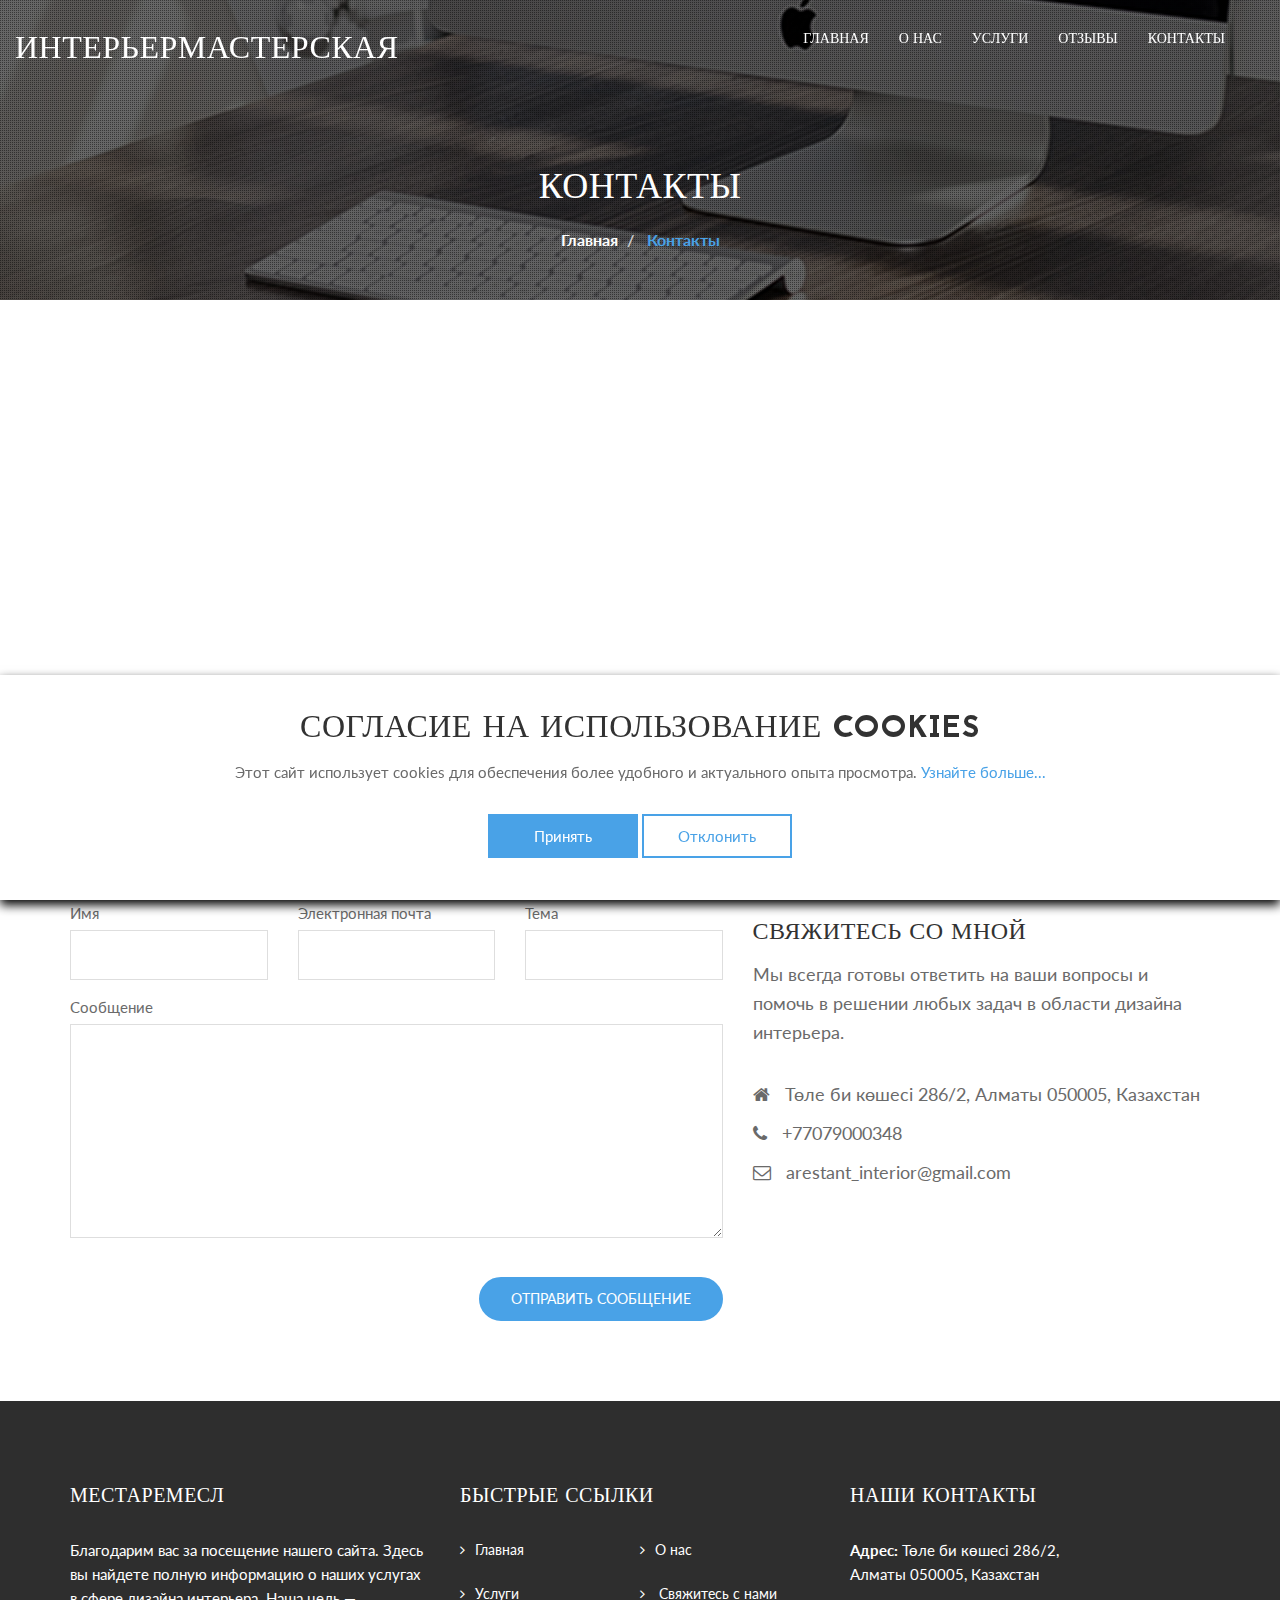
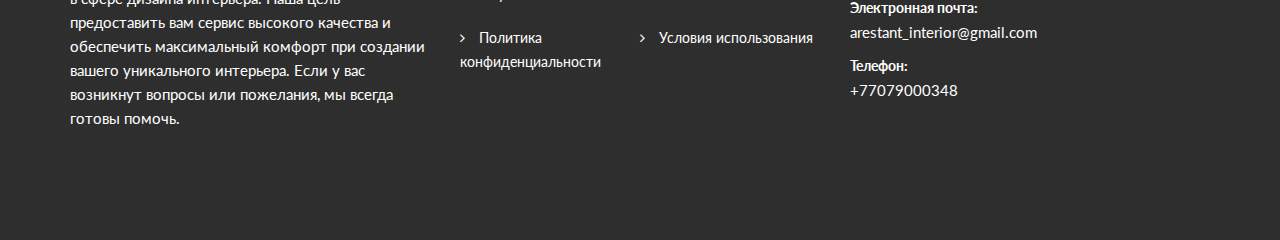
<file: contact.html>
<!DOCTYPE html>
<html lang="en">
    <head>
        <!-- Basic Page Needs
	================================================== -->
        <meta charset="utf-8" />
        <title>МестаРемесл</title>
        <meta name="description" content="" />
        <meta name="author" content="" />

        <!-- Mobile Specific Metas
	================================================== -->
        <meta
            name="viewport"
            content="width=device-width, initial-scale=1, maximum-scale=1"
        />

        <!-- Favicons
	================================================== -->

        <link rel="shortcut icon" href="favicon.ico" type="image/x-icon" />

        <link
            rel="apple-touch-icon-precomposed"
            sizes="144x144"
            href="img/favicon/favicon-144x144.png"
        />
        <link
            rel="apple-touch-icon-precomposed"
            sizes="72x72"
            href="img/favicon/favicon-72x72.png"
        />
        <link
            rel="apple-touch-icon-precomposed"
            href="img/favicon/favicon-54x54.png"
        />

        <!-- CSS
	================================================== -->

        <!-- Bootstrap -->
        <link rel="stylesheet" href="css/bootstrap.min.css" />
        <!-- Template styles-->
        <link rel="stylesheet" href="css/style.css" />
        <!-- Responsive styles-->
        <link rel="stylesheet" href="css/responsive.css" />
        <!-- FontAwesome -->
        <link rel="stylesheet" href="css/font-awesome.min.css" />
        <!-- Animation -->
        <link rel="stylesheet" href="css/animate.css" />
        <!-- Prettyphoto -->
        <link rel="stylesheet" href="css/prettyPhoto.css" />
        <!-- Owl Carousel -->
        <link rel="stylesheet" href="css/owl.carousel.css" />
        <link rel="stylesheet" href="css/owl.theme.css" />
        <!-- Flexslider -->
        <link rel="stylesheet" href="css/flexslider.css" />
        <!-- Flexslider -->
        <link rel="stylesheet" href="css/cd-hero.css" />
        <!-- Style Swicther -->
        <link
            id="style-switch"
            href="css/presets/preset1.css"
            media="screen"
            rel="stylesheet"
            type="text/css"
        />

        <!-- HTML5 shim, for IE6-8 support of HTML5 elements. All other JS at the end of file. -->
        <!--[if lt IE 9]>
            <script src="js/html5shiv.js"></script>
            <script src="js/respond.min.js"></script>
        <![endif]-->
    </head>

    <body>
        <div class="body-inner">
            <!-- Header start -->
            <header id="header" class="navbar-fixed-top header2" role="banner">
                <div class="container">
                    <div class="row">
                        <!-- Logo Start -->
                        <div class="navbar-header">
                            <button
                                type="button"
                                class="navbar-toggle"
                                data-toggle="collapse"
                                data-target=".navbar-collapse"
                            >
                                <span class="sr-only">
                                    Переключить навигацию
                                </span>
                                <span class="icon-bar"></span>
                                <span class="icon-bar"></span>
                                <span class="icon-bar"></span>
                            </button>
                            <div class="navbar-brand navbar-bg">
                                <a href="index.html">
                                    <h2 style="color: #fff; text-align: end">
                                        ИнтерьерМастерская
                                    </h2>
                                </a>
                            </div>
                        </div>
                        <!--/ Logo Ende -->
                        <nav
                            class="collapse navbar-collapse clearfix"
                            role="navigation"
                        >
                            <ul class="nav navbar-nav navbar-right">
                                <li><a href="index.html">Главная</a></li>
                                <li><a href="about.html">О нас</a></li>
                                <li>
                                    <a href="service.html">Услуги</a>
                                </li>
                                <li>
                                    <a href="testimonial.html">Отзывы</a>
                                </li>
                                <li><a href="contact.html">Контакты</a></li>
                            </ul>
                        </nav>
                        <!--/ Navigation Ende -->
                    </div>
                    <!--/ Row Ende -->
                </div>
                <!--/ Container end -->
            </header>
            <!--/ Header end -->
            <div id="banner-area">
                <img src="images/banner/banner2.jpg" alt="" />
                <div class="parallax-overlay"></div>
                <!-- Subpage title start -->
                <div class="banner-title-content">
                    <div class="text-center">
                        <h2>Контакты</h2>
                        <ul class="breadcrumb">
                            <li>Главная</li>
                            <li><a href="#"> Контакты</a></li>
                        </ul>
                    </div>
                </div>
                <!-- Subpage title end -->
            </div>
            <!-- Banner area end -->

            <!-- Main container start -->

            <section id="main-container">
                <div class="container">
                    <div class="row">
                        <!-- Map start here -->
                        <div id="map-wrapper" class="no-padding">
                            <iframe
                                src="https://www.google.com/maps/embed?pb=!1m18!1m12!1m3!1d23027.963934228377!2d76.86117120336134!3d43.24429042013634!2m3!1f0!2f0!3f0!3m2!1i1024!2i768!4f13.1!3m3!1m2!1s0x3883699dd3e4fabd%3A0xa81a783cd6fcb87f!2z0JTQuNC30LDQudC9INC40L3RgtC10YDRjNC10YDQsCAiT25pcyBLYXpha2hzdGFuIg!5e0!3m2!1suk!2sua!4v1733907152981!5m2!1suk!2sua"
                                width="100%"
                                height="450"
                                style="border: 0"
                                allowfullscreen=""
                                loading="lazy"
                                referrerpolicy="no-referrer-when-downgrade"
                            ></iframe>
                        </div>
                        <!--/ Map end here -->
                    </div>
                    <!-- Content row  end -->

                    <div class="gap-40"></div>

                    <div class="row">
                        <div class="col-md-7">
                            <form
                                id="contact-form"
                                action="contact-form.php"
                                method="post"
                                role="form"
                            >
                                <div class="row">
                                    <div class="col-md-4">
                                        <div class="form-group">
                                            <label>Имя</label>
                                            <input
                                                class="form-control"
                                                name="name"
                                                id="name"
                                                placeholder=""
                                                type="text"
                                                required
                                            />
                                        </div>
                                    </div>
                                    <div class="col-md-4">
                                        <div class="form-group">
                                            <label>Электронная почта</label>
                                            <input
                                                class="form-control"
                                                name="email"
                                                id="email"
                                                placeholder=""
                                                type="email"
                                                required
                                            />
                                            <div
                                                id="result"
                                                style="
                                                    color: red;
                                                    font-size: 12px;
                                                "
                                            ></div>
                                        </div>
                                    </div>
                                    <div class="col-md-4">
                                        <div class="form-group">
                                            <label>Тема</label>
                                            <input
                                                class="form-control"
                                                name="subject"
                                                id="subject"
                                                placeholder=""
                                                required
                                            />
                                        </div>
                                    </div>
                                </div>
                                <div class="form-group">
                                    <label>Сообщение</label>
                                    <textarea
                                        class="form-control"
                                        name="message"
                                        id="message"
                                        placeholder=""
                                        rows="10"
                                        required
                                    ></textarea>
                                </div>
                                <div class="text-right">
                                    <br />
                                    <button
                                        class="btn btn-primary solid blank"
                                        type="submit"
                                        id="submit"
                                        onclick="sendForm()"
                                    >
                                        Отправить сообщение
                                    </button>
                                </div>
                            </form>
                        </div>
                        <div class="col-md-5">
                            <div class="contact-info">
                                <h3>Свяжитесь со мной</h3>
                                <p>
                                    Мы всегда готовы ответить на ваши вопросы и
                                    помочь в решении любых задач в области
                                    дизайна интерьера.
                                </p>
                                <br />
                                <p>
                                    <i class="fa fa-home info"></i>
                                    Төле би көшесі 286/2, Алматы 050005,
                                    Казахстан
                                </p>
                                <p>
                                    <i class="fa fa-phone info"></i>
                                    +77079000348
                                </p>
                                <p>
                                    <i class="fa fa-envelope-o info"></i>
                                    arestant_interior@gmail.com
                                </p>
                            </div>
                        </div>
                    </div>
                </div>
                <!--/ container end -->
            </section>
            <!--/ Main container end -->

            <!-- Footer start -->
            <footer id="footer" class="footer footer2">
                <div class="container">
                    <div class="row">
                        <div class="col-md-4 col-sm-12 footer-widget">
                            <h3 class="widget-title">МестаРемесл</h3>
                            <p>
                                Благодарим вас за посещение нашего сайта. Здесь
                                вы найдете полную информацию о наших услугах в
                                сфере дизайна интерьера. Наша цель —
                                предоставить вам сервис высокого качества и
                                обеспечить максимальный комфорт при создании
                                вашего уникального интерьера. Если у вас
                                возникнут вопросы или пожелания, мы всегда
                                готовы помочь.
                            </p>
                        </div>
                        <!--/ End Recent Posts-->
                        <div class="col-md-4 col-sm-12 footer-widget">
                            <h3 class="widget-title">Быстрые ссылки</h3>

                            <ul class="unstyled arrow">
                                <li><a href="index.html">Главная</a></li>
                                <li><a href="about.html">О нас</a></li>
                                <li><a href="service.html">Услуги</a></li>
                                <li>
                                    <a href="contact.html">Свяжитесь с нами</a>
                                </li>
                                <li>
                                    <a href="privacy-policy.html"
                                        >Политика конфиденциальности</a
                                    >
                                </li>
                                <li>
                                    <a href="terms-of-use.html"
                                        >Условия использования</a
                                    >
                                </li>
                            </ul>
                        </div>
                        <!--/ End Recent Posts-->

                        <div
                            class="col-md-3 col-sm-12 footer-widget footer-about-us"
                        >
                            <h3 class="widget-title">Наши контакты</h3>
                            <p>
                                <strong>Адрес: </strong>Төле би көшесі 286/2,
                                Алматы 050005, Казахстан
                            </p>
                            <div class="row">
                                <div class="col-md-12">
                                    <strong>Электронная почта: </strong>
                                    <p>arestant_interior@gmail.com</p>
                                </div>
                                <div class="col-md-12">
                                    <strong>Телефон: </strong>
                                    <p>+77079000348</p>
                                </div>
                            </div>
                            <br />
                        </div>
                        <!--/ end about us -->
                    </div>
                    <!-- Row end -->
                </div>
                <!-- Container end -->
            </footer>
            <!-- Footer end -->

            <!-- Cookie banner -->
            <div class="cookie-wrapper show">
                <div>
                    <i class="bx bx-cookie"></i>
                    <h2 style="text-align: center">
                        Согласие на использование cookies
                    </h2>
                </div>

                <div class="data">
                    <p>
                        Этот сайт использует cookies для обеспечения более
                        удобного и актуального опыта просмотра.
                        <a href="#">Узнайте больше...</a>
                    </p>
                </div>

                <div class="buttons">
                    <button class="cookie-button" id="acceptBtn">
                        Принять
                    </button>
                    <button class="cookie-button" id="declineBtn">
                        Отклонить
                    </button>
                </div>
            </div>

            <!-- End Cookie banner -->

            <!-- Javascript Files
================================================== -->

            <!-- initialize jQuery Library -->
            <script type="text/javascript" src="js/jquery.js"></script>
            <!-- Bootstrap jQuery -->
            <script type="text/javascript" src="js/bootstrap.min.js"></script>
            <!-- Style Switcher -->
            <script type="text/javascript" src="js/style-switcher.js"></script>
            <!-- Owl Carousel -->
            <script type="text/javascript" src="js/owl.carousel.js"></script>
            <!-- PrettyPhoto -->
            <script
                type="text/javascript"
                src="js/jquery.prettyPhoto.js"
            ></script>
            <!-- Bxslider -->
            <script
                type="text/javascript"
                src="js/jquery.flexslider.js"
            ></script>
            <!-- Owl Carousel -->
            <script type="text/javascript" src="js/cd-hero.js"></script>
            <!-- Isotope -->
            <script type="text/javascript" src="js/isotope.js"></script>
            <script type="text/javascript" src="js/ini.isotope.js"></script>
            <!-- Wow Animation -->
            <script type="text/javascript" src="js/wow.min.js"></script>
            <!-- SmoothScroll -->
            <script type="text/javascript" src="js/smoothscroll.js"></script>
            <!-- Eeasing -->
            <script
                type="text/javascript"
                src="js/jquery.easing.1.3.js"
            ></script>
            <!-- Counter -->
            <script
                type="text/javascript"
                src="js/jquery.counterup.min.js"
            ></script>
            <!-- Waypoints -->
            <script type="text/javascript" src="js/waypoints.min.js"></script>
            <!-- Template custom -->
            <script type="text/javascript" src="js/custom.js"></script>
            <script type="text/javascript" src="js/cookiebanner.js"></script>
            <script type="text/javascript" src="js/contact-form.js"></script>
        </div>
        <!-- Body inner end -->
    </body>
</html>
</file>
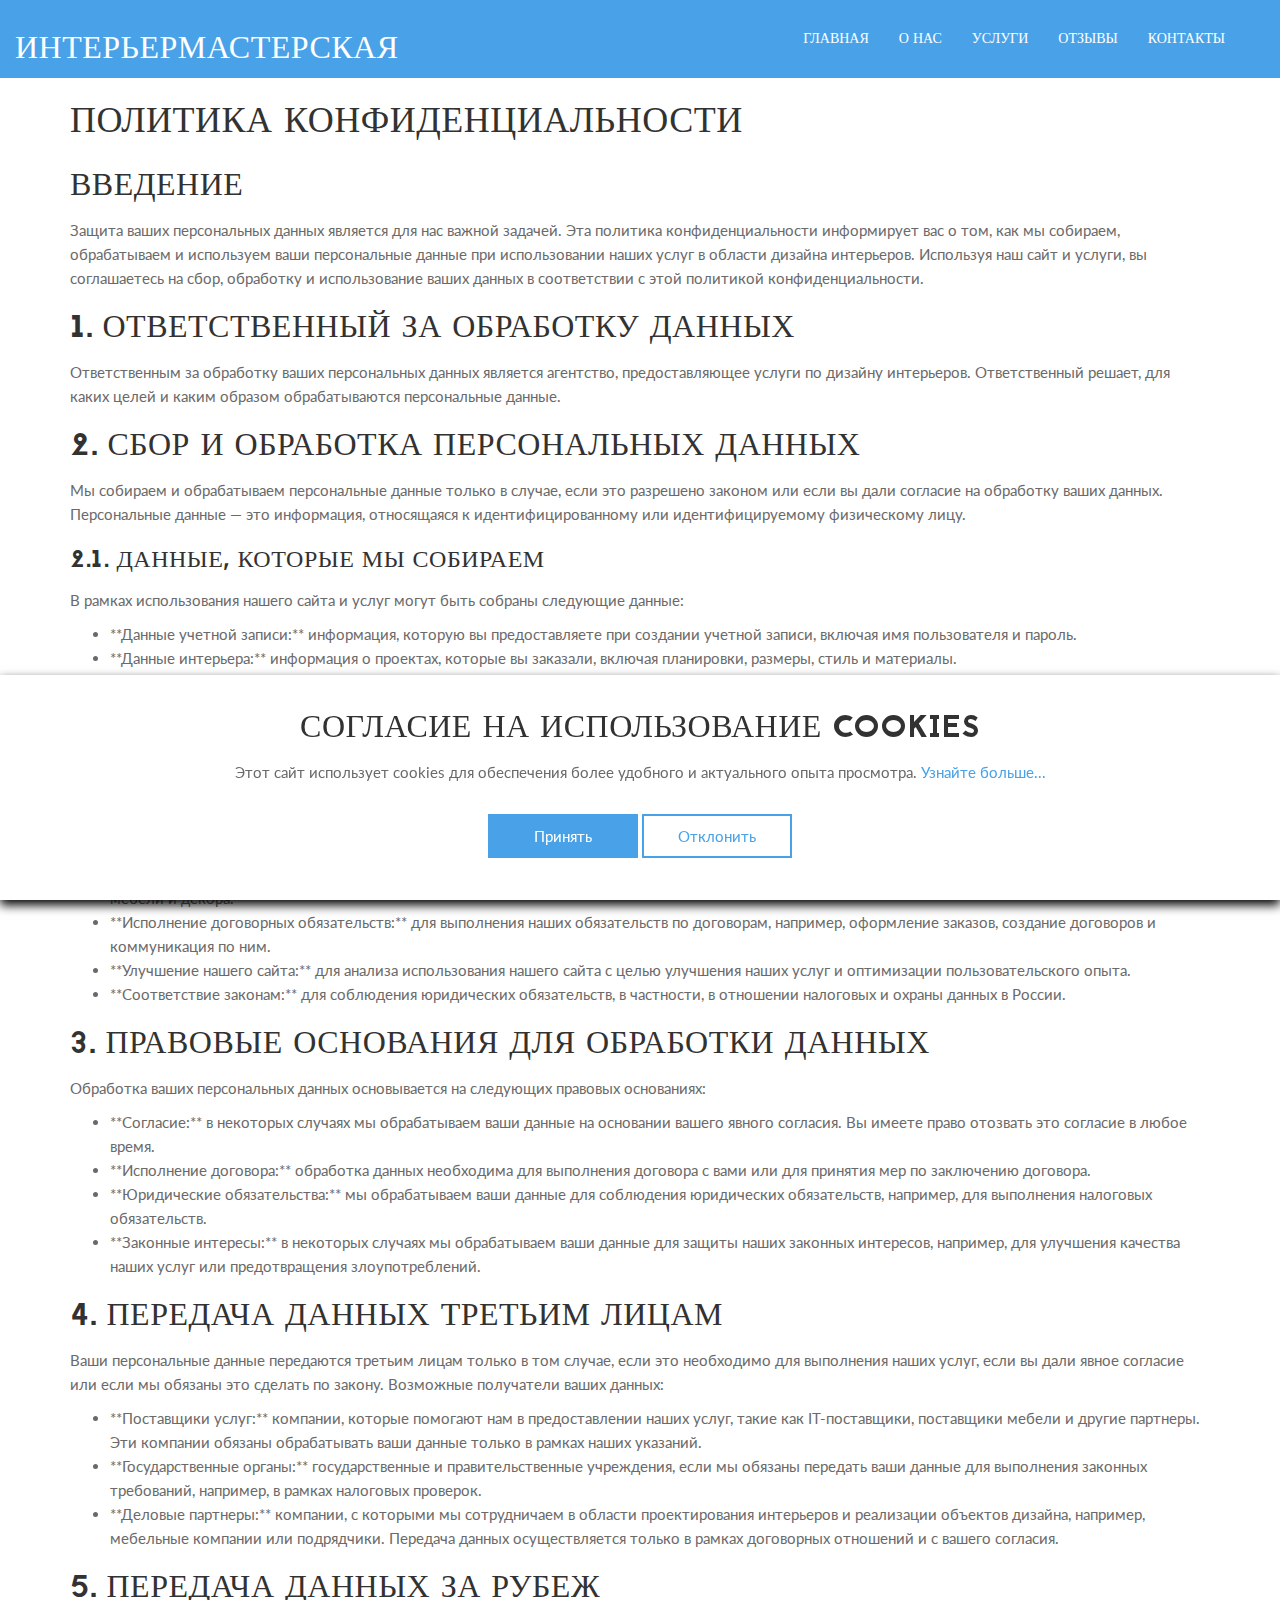
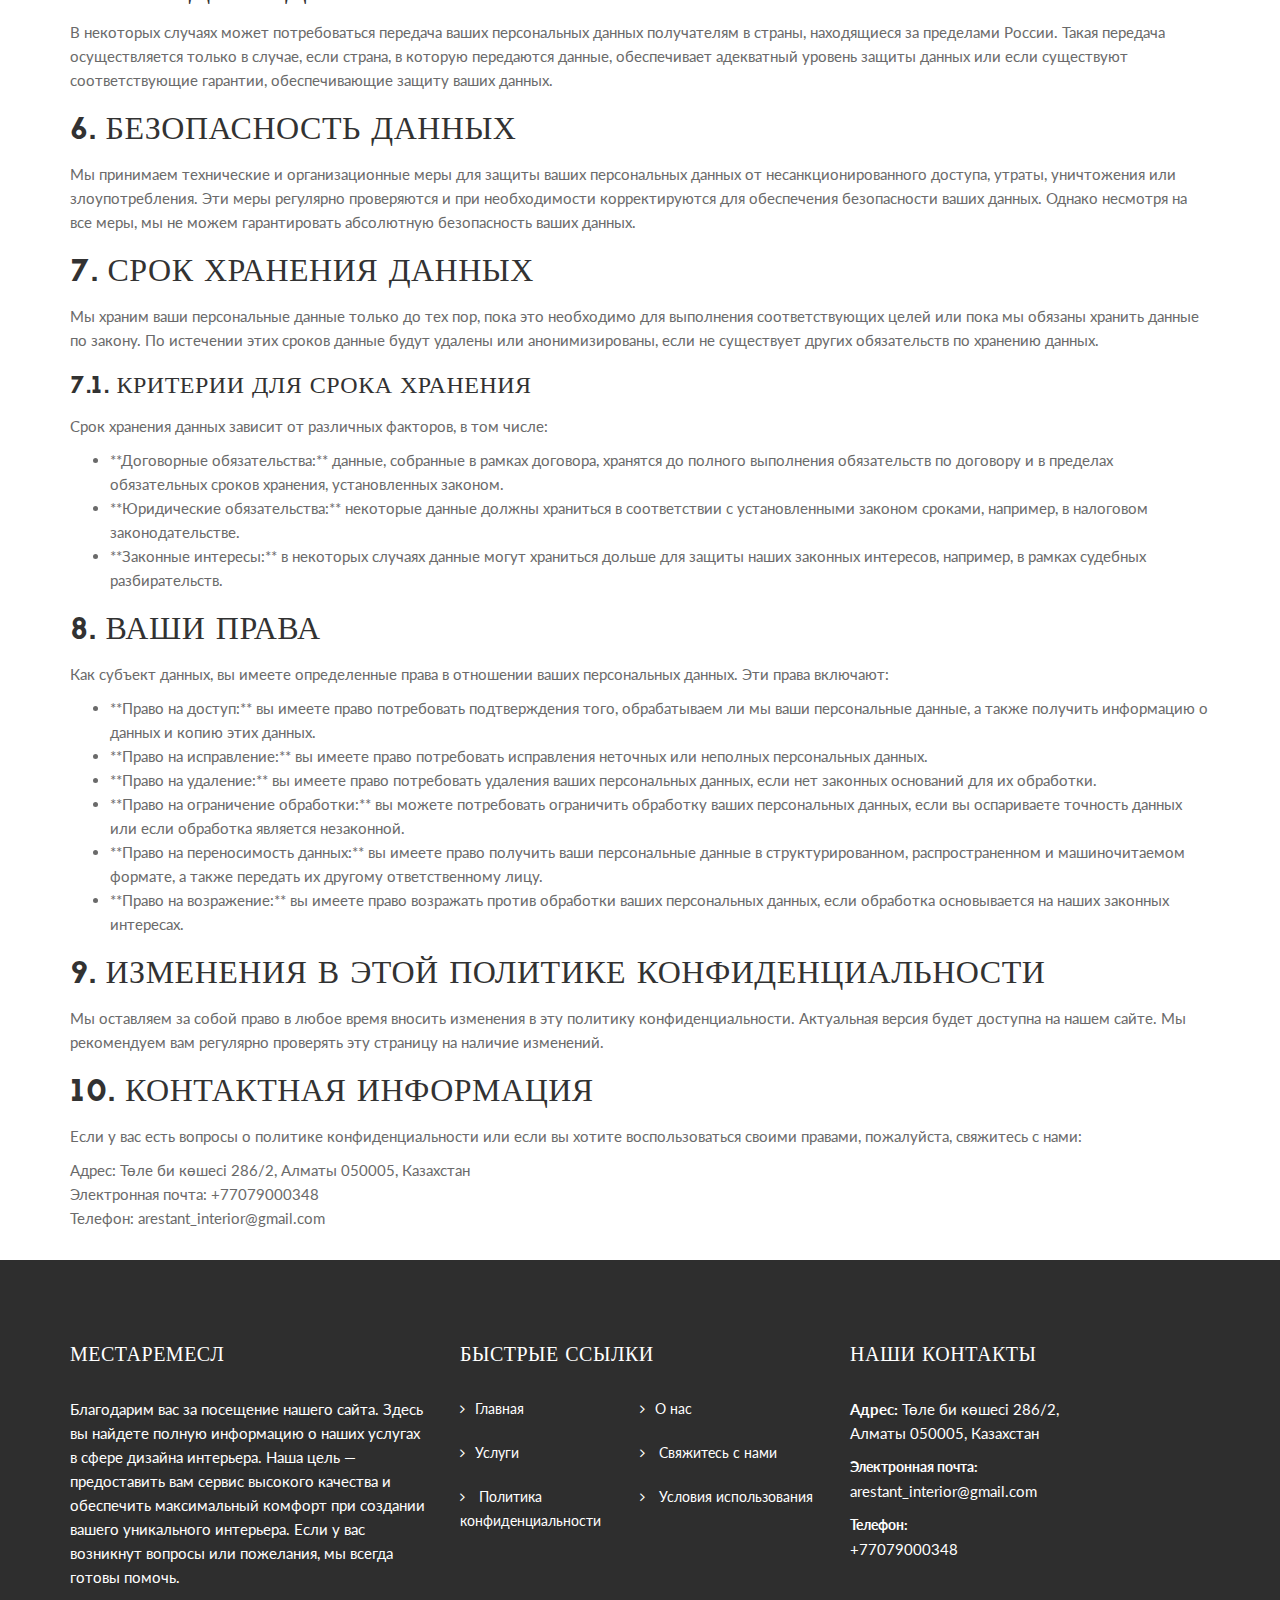
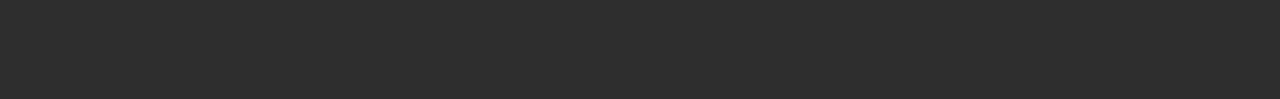
<file: privacy-policy.html>
<!DOCTYPE html>
<html lang="en">
    <head>
        <!-- Basic Page Needs
	================================================== -->
        <meta charset="utf-8" />
        <title>МестаРемесл</title>
        <meta name="description" content="" />
        <meta name="author" content="" />

        <!-- Mobile Specific Metas
	================================================== -->
        <meta
            name="viewport"
            content="width=device-width, initial-scale=1, maximum-scale=1"
        />

        <!-- Favicons
	================================================== -->

        <link rel="shortcut icon" href="favicon.ico" type="image/x-icon" />

        <link
            rel="apple-touch-icon-precomposed"
            sizes="144x144"
            href="img/favicon/favicon-144x144.png"
        />
        <link
            rel="apple-touch-icon-precomposed"
            sizes="72x72"
            href="img/favicon/favicon-72x72.png"
        />
        <link
            rel="apple-touch-icon-precomposed"
            href="img/favicon/favicon-54x54.png"
        />

        <!-- CSS
	================================================== -->

        <!-- Bootstrap -->
        <link rel="stylesheet" href="css/bootstrap.min.css" />
        <!-- Template styles-->
        <link rel="stylesheet" href="css/style.css" />
        <!-- Responsive styles-->
        <link rel="stylesheet" href="css/responsive.css" />
        <!-- FontAwesome -->
        <link rel="stylesheet" href="css/font-awesome.min.css" />
        <!-- Animation -->
        <link rel="stylesheet" href="css/animate.css" />
        <!-- Prettyphoto -->
        <link rel="stylesheet" href="css/prettyPhoto.css" />
        <!-- Owl Carousel -->
        <link rel="stylesheet" href="css/owl.carousel.css" />
        <link rel="stylesheet" href="css/owl.theme.css" />
        <!-- Flexslider -->
        <link rel="stylesheet" href="css/flexslider.css" />
        <!-- Flexslider -->
        <link rel="stylesheet" href="css/cd-hero.css" />
        <!-- Style Swicther -->
        <link
            id="style-switch"
            href="css/presets/preset1.css"
            media="screen"
            rel="stylesheet"
            type="text/css"
        />

        <!-- HTML5 shim, for IE6-8 support of HTML5 elements. All other JS at the end of file. -->
        <!--[if lt IE 9]>
            <script src="js/html5shiv.js"></script>
            <script src="js/respond.min.js"></script>
        <![endif]-->
    </head>

    <body>
        <div class="body-inner">
            <!-- Header start -->
            <header
                id="header"
                class="navbar-fixed-top header2"
                role="banner"
                style="background: #49a2e7 !important"
            >
                <div class="container">
                    <div class="row">
                        <!-- Logo Start -->
                        <div class="navbar-header">
                            <button
                                type="button"
                                class="navbar-toggle"
                                data-toggle="collapse"
                                data-target=".navbar-collapse"
                            >
                                <span class="sr-only">
                                    Переключить навигацию
                                </span>
                                <span class="icon-bar"></span>
                                <span class="icon-bar"></span>
                                <span class="icon-bar"></span>
                            </button>
                            <div class="navbar-brand navbar-bg">
                                <a href="index.html">
                                    <h2 style="color: #fff; text-align: end">
                                        ИнтерьерМастерская
                                    </h2>
                                </a>
                            </div>
                        </div>
                        <!--/ Logo Ende -->
                        <nav
                            class="collapse navbar-collapse clearfix"
                            role="navigation"
                        >
                            <ul class="nav navbar-nav navbar-right">
                                <li><a href="index.html">Главная</a></li>
                                <li><a href="about.html">О нас</a></li>
                                <li>
                                    <a href="service.html">Услуги</a>
                                </li>
                                <li>
                                    <a href="testimonial.html">Отзывы</a>
                                </li>
                                <li><a href="contact.html">Контакты</a></li>
                            </ul>
                        </nav>
                        <!--/ Navigation Ende -->
                    </div>
                    <!--/ Row Ende -->
                </div>
                <!--/ Container end -->
            </header>

            <main>
                <article
                    class="container additional-wrapper"
                    style="margin-top: 60px"
                >
                    <div class="page__content" style="padding: 20px 0px">
                        <h1>Политика конфиденциальности</h1>

                        <h2>Введение</h2>
                        <p>
                            Защита ваших персональных данных является для нас
                            важной задачей. Эта политика конфиденциальности
                            информирует вас о том, как мы собираем, обрабатываем
                            и используем ваши персональные данные при
                            использовании наших услуг в области дизайна
                            интерьеров. Используя наш сайт и услуги, вы
                            соглашаетесь на сбор, обработку и использование
                            ваших данных в соответствии с этой политикой
                            конфиденциальности.
                        </p>

                        <h2>1. Ответственный за обработку данных</h2>
                        <p>
                            Ответственным за обработку ваших персональных данных
                            является агентство, предоставляющее услуги по
                            дизайну интерьеров. Ответственный решает, для каких
                            целей и каким образом обрабатываются персональные
                            данные.
                        </p>

                        <h2>2. Сбор и обработка персональных данных</h2>
                        <p>
                            Мы собираем и обрабатываем персональные данные
                            только в случае, если это разрешено законом или если
                            вы дали согласие на обработку ваших данных.
                            Персональные данные — это информация, относящаяся к
                            идентифицированному или идентифицируемому
                            физическому лицу.
                        </p>

                        <h3>2.1. Данные, которые мы собираем</h3>
                        <p>
                            В рамках использования нашего сайта и услуг могут
                            быть собраны следующие данные:
                        </p>
                        <ul>
                            <li>
                                **Данные учетной записи:** информация, которую
                                вы предоставляете при создании учетной записи,
                                включая имя пользователя и пароль.
                            </li>
                            <li>
                                **Данные интерьера:** информация о проектах,
                                которые вы заказали, включая планировки,
                                размеры, стиль и материалы.
                            </li>
                            <li>
                                **Договорные данные:** детали контрактов,
                                заключенных в рамках наших услуг, включая
                                договоры на проектирование и выполнение работ.
                            </li>
                            <li>
                                **Данные связи:** информация, которую вы
                                предоставляете при контакте с нами, например,
                                через контактные формы или запросы по нашим
                                услугам.
                            </li>
                            <li>
                                **Данные о пользовании сайтом:** информация о
                                том, как вы используете наш сайт, включая
                                IP-адрес, тип браузера, посещенные страницы и
                                время доступа.
                            </li>
                        </ul>

                        <h3>2.2. Цели обработки данных</h3>
                        <p>
                            Обработка ваших персональных данных осуществляется
                            для следующих целей:
                        </p>
                        <ul>
                            <li>
                                **Предоставление наших услуг:** для того, чтобы
                                предложить вам услуги в области дизайна
                                интерьеров, включая проектирование, оформление,
                                подбор мебели и декора.
                            </li>
                            <li>
                                **Исполнение договорных обязательств:** для
                                выполнения наших обязательств по договорам,
                                например, оформление заказов, создание договоров
                                и коммуникация по ним.
                            </li>
                            <li>
                                **Улучшение нашего сайта:** для анализа
                                использования нашего сайта с целью улучшения
                                наших услуг и оптимизации пользовательского
                                опыта.
                            </li>
                            <li>
                                **Соответствие законам:** для соблюдения
                                юридических обязательств, в частности, в
                                отношении налоговых и охраны данных в России.
                            </li>
                        </ul>

                        <h2>3. Правовые основания для обработки данных</h2>
                        <p>
                            Обработка ваших персональных данных основывается на
                            следующих правовых основаниях:
                        </p>
                        <ul>
                            <li>
                                **Согласие:** в некоторых случаях мы
                                обрабатываем ваши данные на основании вашего
                                явного согласия. Вы имеете право отозвать это
                                согласие в любое время.
                            </li>
                            <li>
                                **Исполнение договора:** обработка данных
                                необходима для выполнения договора с вами или
                                для принятия мер по заключению договора.
                            </li>
                            <li>
                                **Юридические обязательства:** мы обрабатываем
                                ваши данные для соблюдения юридических
                                обязательств, например, для выполнения налоговых
                                обязательств.
                            </li>
                            <li>
                                **Законные интересы:** в некоторых случаях мы
                                обрабатываем ваши данные для защиты наших
                                законных интересов, например, для улучшения
                                качества наших услуг или предотвращения
                                злоупотреблений.
                            </li>
                        </ul>

                        <h2>4. Передача данных третьим лицам</h2>
                        <p>
                            Ваши персональные данные передаются третьим лицам
                            только в том случае, если это необходимо для
                            выполнения наших услуг, если вы дали явное согласие
                            или если мы обязаны это сделать по закону. Возможные
                            получатели ваших данных:
                        </p>
                        <ul>
                            <li>
                                **Поставщики услуг:** компании, которые помогают
                                нам в предоставлении наших услуг, такие как
                                IT-поставщики, поставщики мебели и другие
                                партнеры. Эти компании обязаны обрабатывать ваши
                                данные только в рамках наших указаний.
                            </li>
                            <li>
                                **Государственные органы:** государственные и
                                правительственные учреждения, если мы обязаны
                                передать ваши данные для выполнения законных
                                требований, например, в рамках налоговых
                                проверок.
                            </li>
                            <li>
                                **Деловые партнеры:** компании, с которыми мы
                                сотрудничаем в области проектирования интерьеров
                                и реализации объектов дизайна, например,
                                мебельные компании или подрядчики. Передача
                                данных осуществляется только в рамках договорных
                                отношений и с вашего согласия.
                            </li>
                        </ul>

                        <h2>5. Передача данных за рубеж</h2>
                        <p>
                            В некоторых случаях может потребоваться передача
                            ваших персональных данных получателям в страны,
                            находящиеся за пределами России. Такая передача
                            осуществляется только в случае, если страна, в
                            которую передаются данные, обеспечивает адекватный
                            уровень защиты данных или если существуют
                            соответствующие гарантии, обеспечивающие защиту
                            ваших данных.
                        </p>

                        <h2>6. Безопасность данных</h2>
                        <p>
                            Мы принимаем технические и организационные меры для
                            защиты ваших персональных данных от
                            несанкционированного доступа, утраты, уничтожения
                            или злоупотребления. Эти меры регулярно проверяются
                            и при необходимости корректируются для обеспечения
                            безопасности ваших данных. Однако несмотря на все
                            меры, мы не можем гарантировать абсолютную
                            безопасность ваших данных.
                        </p>

                        <h2>7. Срок хранения данных</h2>
                        <p>
                            Мы храним ваши персональные данные только до тех
                            пор, пока это необходимо для выполнения
                            соответствующих целей или пока мы обязаны хранить
                            данные по закону. По истечении этих сроков данные
                            будут удалены или анонимизированы, если не
                            существует других обязательств по хранению данных.
                        </p>

                        <h3>7.1. Критерии для срока хранения</h3>
                        <p>
                            Срок хранения данных зависит от различных факторов,
                            в том числе:
                        </p>
                        <ul>
                            <li>
                                **Договорные обязательства:** данные, собранные
                                в рамках договора, хранятся до полного
                                выполнения обязательств по договору и в пределах
                                обязательных сроков хранения, установленных
                                законом.
                            </li>
                            <li>
                                **Юридические обязательства:** некоторые данные
                                должны храниться в соответствии с установленными
                                законом сроками, например, в налоговом
                                законодательстве.
                            </li>
                            <li>
                                **Законные интересы:** в некоторых случаях
                                данные могут храниться дольше для защиты наших
                                законных интересов, например, в рамках судебных
                                разбирательств.
                            </li>
                        </ul>

                        <h2>8. Ваши права</h2>
                        <p>
                            Как субъект данных, вы имеете определенные права в
                            отношении ваших персональных данных. Эти права
                            включают:
                        </p>
                        <ul>
                            <li>
                                **Право на доступ:** вы имеете право потребовать
                                подтверждения того, обрабатываем ли мы ваши
                                персональные данные, а также получить информацию
                                о данных и копию этих данных.
                            </li>
                            <li>
                                **Право на исправление:** вы имеете право
                                потребовать исправления неточных или неполных
                                персональных данных.
                            </li>
                            <li>
                                **Право на удаление:** вы имеете право
                                потребовать удаления ваших персональных данных,
                                если нет законных оснований для их обработки.
                            </li>
                            <li>
                                **Право на ограничение обработки:** вы можете
                                потребовать ограничить обработку ваших
                                персональных данных, если вы оспариваете
                                точность данных или если обработка является
                                незаконной.
                            </li>
                            <li>
                                **Право на переносимость данных:** вы имеете
                                право получить ваши персональные данные в
                                структурированном, распространенном и
                                машиночитаемом формате, а также передать их
                                другому ответственному лицу.
                            </li>
                            <li>
                                **Право на возражение:** вы имеете право
                                возражать против обработки ваших персональных
                                данных, если обработка основывается на наших
                                законных интересах.
                            </li>
                        </ul>

                        <h2>9. Изменения в этой политике конфиденциальности</h2>
                        <p>
                            Мы оставляем за собой право в любое время вносить
                            изменения в эту политику конфиденциальности.
                            Актуальная версия будет доступна на нашем сайте. Мы
                            рекомендуем вам регулярно проверять эту страницу на
                            наличие изменений.
                        </p>

                        <h2>10. Контактная информация</h2>
                        <p>
                            Если у вас есть вопросы о политике
                            конфиденциальности или если вы хотите
                            воспользоваться своими правами, пожалуйста,
                            свяжитесь с нами:
                        </p>
                        <p>
                            Адрес: Төле би көшесі 286/2, Алматы 050005,
                            Казахстан<br />
                            Электронная почта: +77079000348<br />
                            Телефон: arestant_interior@gmail.com
                        </p>
                    </div>
                </article>
            </main>

            <!-- Footer start -->
            <footer id="footer" class="footer footer2">
                <div class="container">
                    <div class="row">
                        <div class="col-md-4 col-sm-12 footer-widget">
                            <h3 class="widget-title">МестаРемесл</h3>
                            <p>
                                Благодарим вас за посещение нашего сайта. Здесь
                                вы найдете полную информацию о наших услугах в
                                сфере дизайна интерьера. Наша цель —
                                предоставить вам сервис высокого качества и
                                обеспечить максимальный комфорт при создании
                                вашего уникального интерьера. Если у вас
                                возникнут вопросы или пожелания, мы всегда
                                готовы помочь.
                            </p>
                        </div>
                        <!--/ End Recent Posts-->
                        <div class="col-md-4 col-sm-12 footer-widget">
                            <h3 class="widget-title">Быстрые ссылки</h3>

                            <ul class="unstyled arrow">
                                <li><a href="index.html">Главная</a></li>
                                <li><a href="about.html">О нас</a></li>
                                <li><a href="service.html">Услуги</a></li>
                                <li>
                                    <a href="contact.html">Свяжитесь с нами</a>
                                </li>
                                <li>
                                    <a href="privacy-policy.html"
                                        >Политика конфиденциальности</a
                                    >
                                </li>
                                <li>
                                    <a href="terms-of-use.html"
                                        >Условия использования</a
                                    >
                                </li>
                            </ul>
                        </div>
                        <!--/ End Recent Posts-->

                        <div
                            class="col-md-3 col-sm-12 footer-widget footer-about-us"
                        >
                            <h3 class="widget-title">Наши контакты</h3>
                            <p>
                                <strong>Адрес: </strong>Төле би көшесі 286/2,
                                Алматы 050005, Казахстан
                            </p>
                            <div class="row">
                                <div class="col-md-12">
                                    <strong>Электронная почта: </strong>
                                    <p>arestant_interior@gmail.com</p>
                                </div>
                                <div class="col-md-12">
                                    <strong>Телефон: </strong>
                                    <p>+77079000348</p>
                                </div>
                            </div>
                            <br />
                        </div>
                        <!--/ end about us -->
                    </div>
                    <!-- Row end -->
                </div>
                <!-- Container end -->
            </footer>
            <!-- Footer end -->

            <!-- Cookie banner -->
            <div class="cookie-wrapper show">
                <div>
                    <i class="bx bx-cookie"></i>
                    <h2 style="text-align: center">
                        Согласие на использование cookies
                    </h2>
                </div>

                <div class="data">
                    <p>
                        Этот сайт использует cookies для обеспечения более
                        удобного и актуального опыта просмотра.
                        <a href="#">Узнайте больше...</a>
                    </p>
                </div>

                <div class="buttons">
                    <button class="cookie-button" id="acceptBtn">
                        Принять
                    </button>
                    <button class="cookie-button" id="declineBtn">
                        Отклонить
                    </button>
                </div>
            </div>

            <!-- End Cookie banner -->

            <!-- Javascript Files
	================================================== -->

            <!-- initialize jQuery Library -->
            <script type="text/javascript" src="js/jquery.js"></script>
            <!-- Bootstrap jQuery -->
            <script type="text/javascript" src="js/bootstrap.min.js"></script>
            <!-- Style Switcher -->
            <script type="text/javascript" src="js/style-switcher.js"></script>
            <!-- Owl Carousel -->
            <script type="text/javascript" src="js/owl.carousel.js"></script>
            <!-- PrettyPhoto -->
            <script
                type="text/javascript"
                src="js/jquery.prettyPhoto.js"
            ></script>
            <!-- Bxslider -->
            <script
                type="text/javascript"
                src="js/jquery.flexslider.js"
            ></script>
            <!-- Owl Carousel -->
            <script type="text/javascript" src="js/cd-hero.js"></script>
            <!-- Isotope -->
            <script type="text/javascript" src="js/isotope.js"></script>
            <script type="text/javascript" src="js/ini.isotope.js"></script>
            <!-- Wow Animation -->
            <script type="text/javascript" src="js/wow.min.js"></script>
            <!-- SmoothScroll -->
            <script type="text/javascript" src="js/smoothscroll.js"></script>
            <!-- Eeasing -->
            <script
                type="text/javascript"
                src="js/jquery.easing.1.3.js"
            ></script>
            <!-- Counter -->
            <script
                type="text/javascript"
                src="js/jquery.counterup.min.js"
            ></script>
            <!-- Waypoints -->
            <script type="text/javascript" src="js/waypoints.min.js"></script>
            <!-- Template custom -->
            <script type="text/javascript" src="js/custom.js"></script>
            <script type="text/javascript" src="js/cookiebanner.js"></script>
        </div>
        <!-- Body inner end -->
    </body>
</html>
</file>
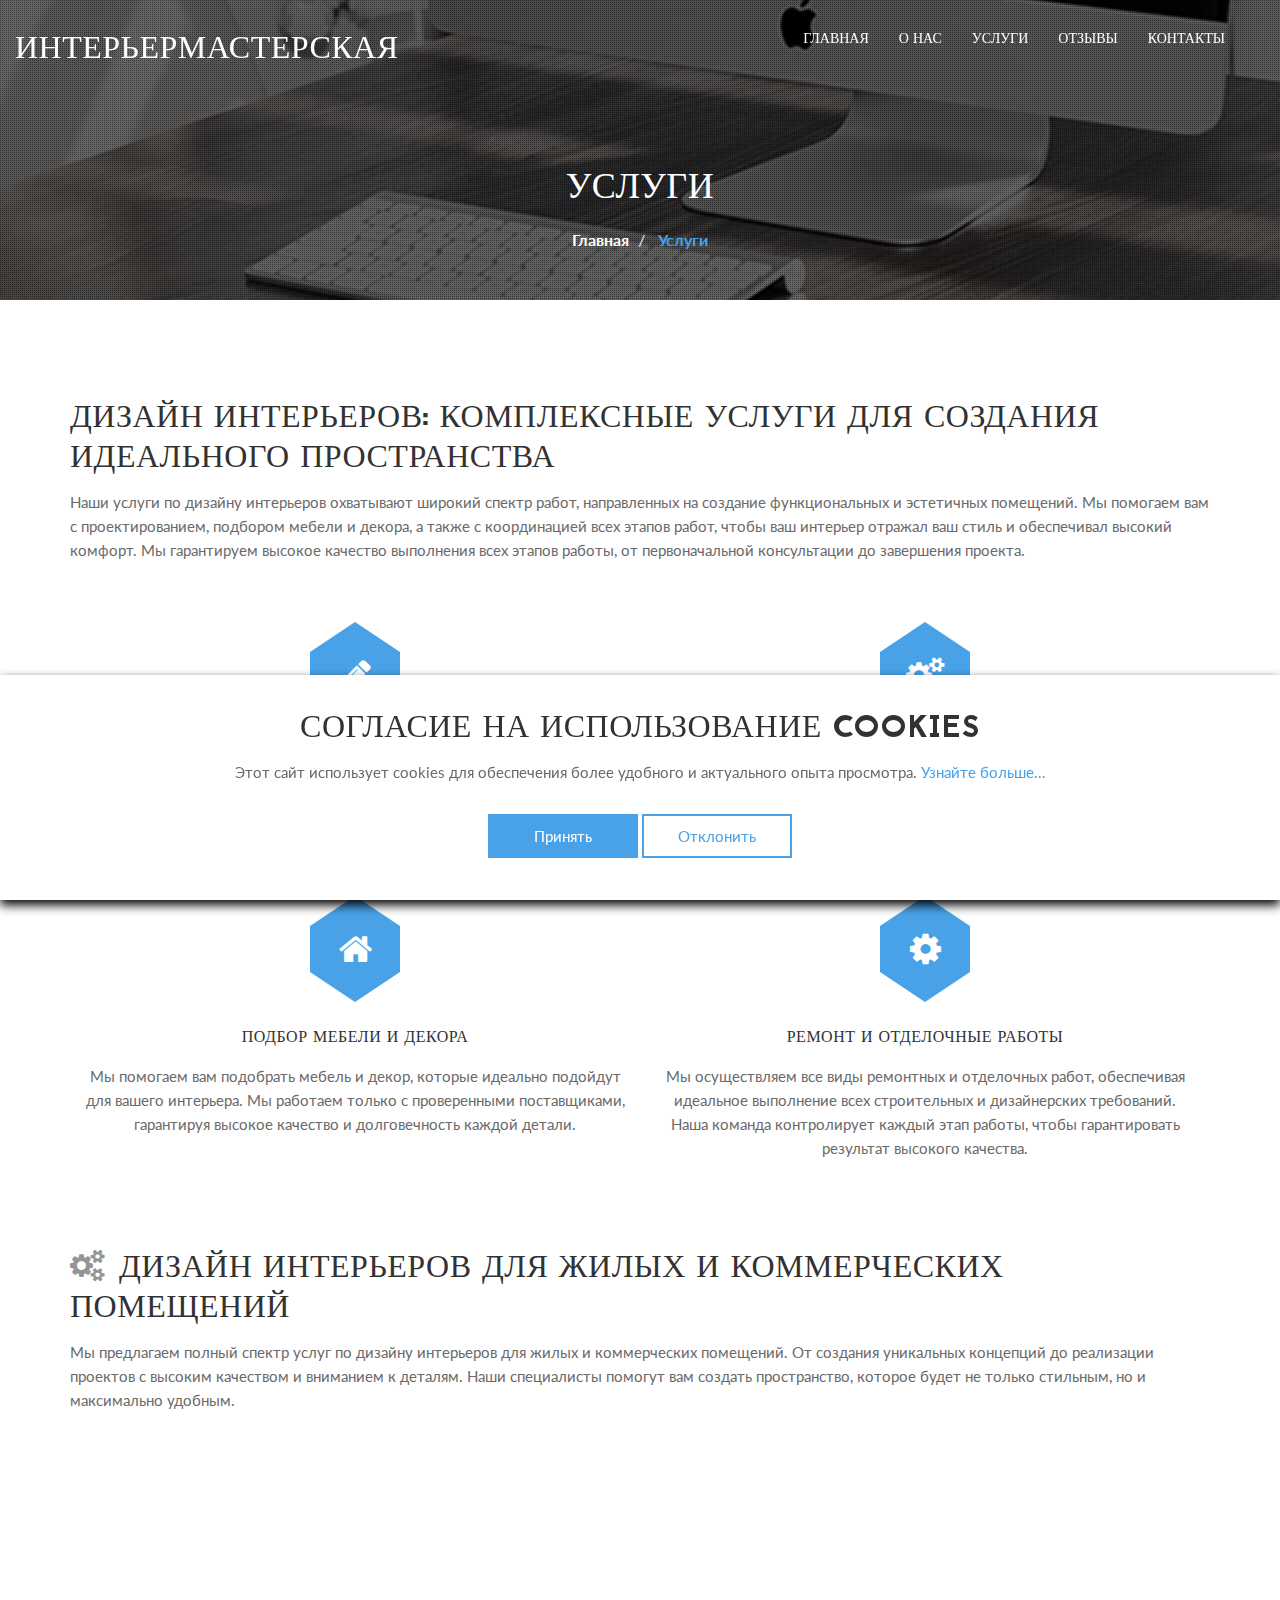
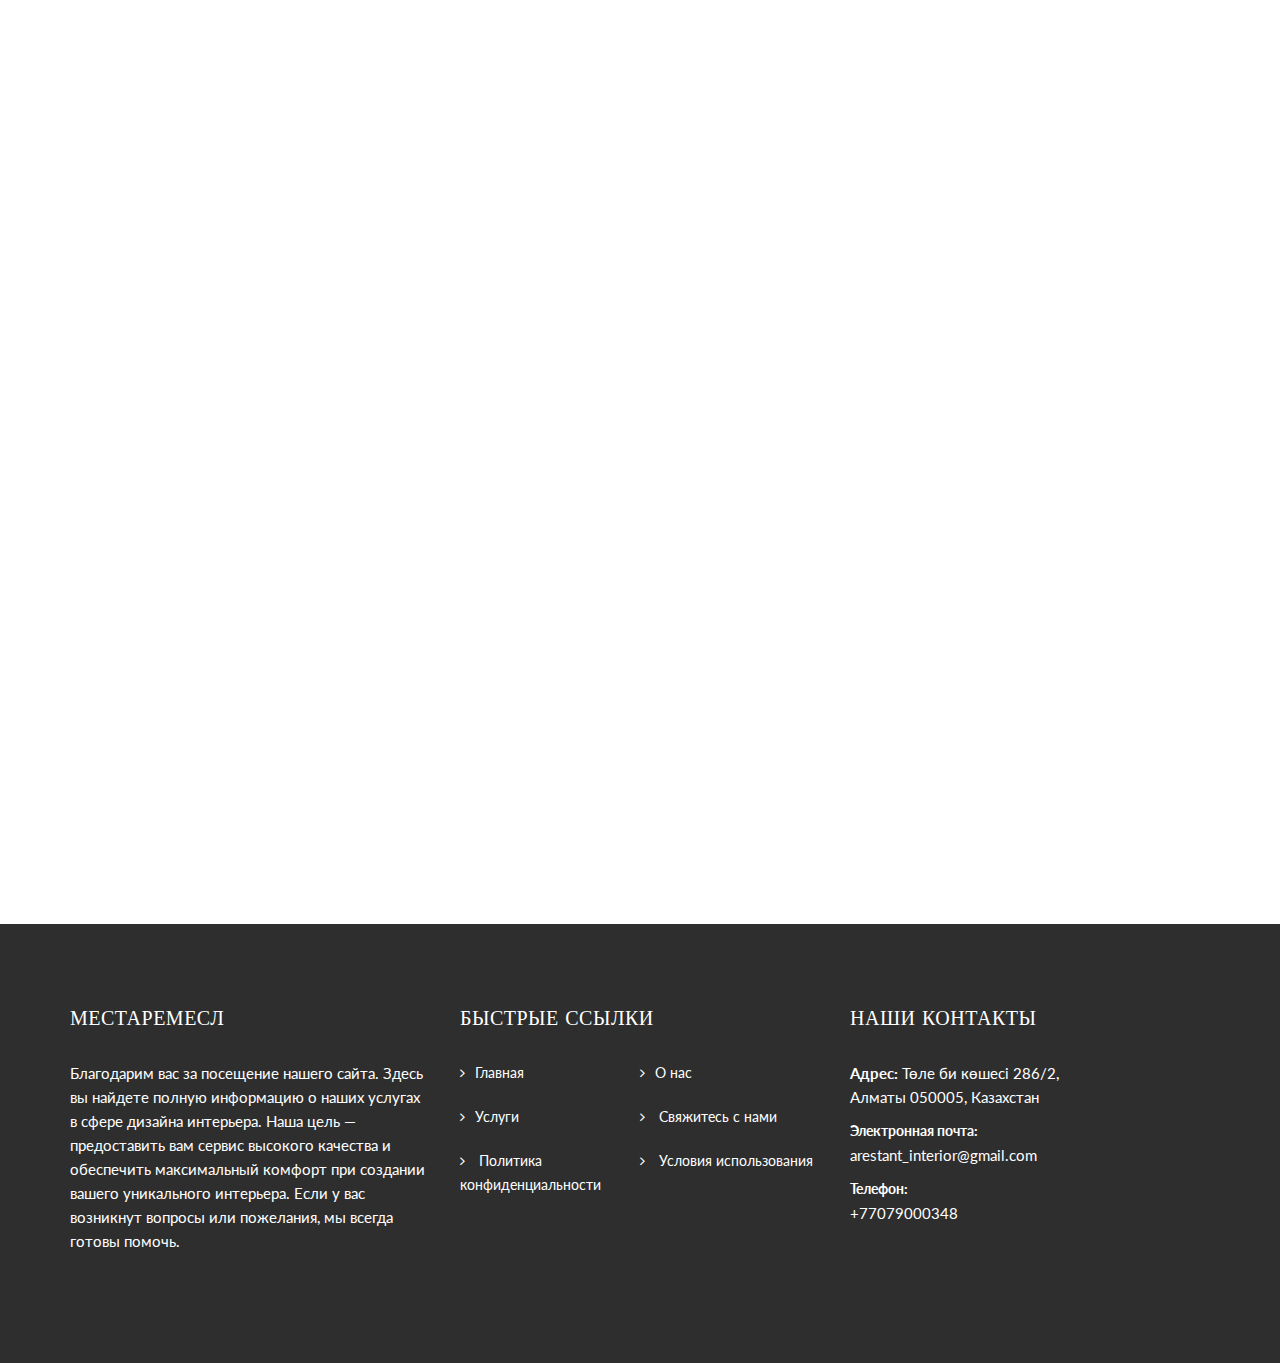
<file: service.html>
<!DOCTYPE html>
<html lang="en">
    <head>
        <!-- Basic Page Needs
	================================================== -->
        <meta charset="utf-8" />
        <title>МестаРемесл</title>
        <meta name="description" content="" />
        <meta name="author" content="" />

        <!-- Mobile Specific Metas
	================================================== -->
        <meta
            name="viewport"
            content="width=device-width, initial-scale=1, maximum-scale=1"
        />

        <!-- Favicons
	================================================== -->

        <link rel="shortcut icon" href="favicon.ico" type="image/x-icon" />

        <link
            rel="apple-touch-icon-precomposed"
            sizes="144x144"
            href="img/favicon/favicon-144x144.png"
        />
        <link
            rel="apple-touch-icon-precomposed"
            sizes="72x72"
            href="img/favicon/favicon-72x72.png"
        />
        <link
            rel="apple-touch-icon-precomposed"
            href="img/favicon/favicon-54x54.png"
        />

        <!-- CSS
	================================================== -->

        <!-- Bootstrap -->
        <link rel="stylesheet" href="css/bootstrap.min.css" />
        <!-- Template styles-->
        <link rel="stylesheet" href="css/style.css" />
        <!-- Responsive styles-->
        <link rel="stylesheet" href="css/responsive.css" />
        <!-- FontAwesome -->
        <link rel="stylesheet" href="css/font-awesome.min.css" />
        <!-- Animation -->
        <link rel="stylesheet" href="css/animate.css" />
        <!-- Prettyphoto -->
        <link rel="stylesheet" href="css/prettyPhoto.css" />
        <!-- Owl Carousel -->
        <link rel="stylesheet" href="css/owl.carousel.css" />
        <link rel="stylesheet" href="css/owl.theme.css" />
        <!-- Flexslider -->
        <link rel="stylesheet" href="css/flexslider.css" />
        <!-- Flexslider -->
        <link rel="stylesheet" href="css/cd-hero.css" />
        <!-- Style Swicther -->
        <link
            id="style-switch"
            href="css/presets/preset1.css"
            media="screen"
            rel="stylesheet"
            type="text/css"
        />

        <!-- HTML5 shim, for IE6-8 support of HTML5 elements. All other JS at the end of file. -->
        <!--[if lt IE 9]>
            <script src="js/html5shiv.js"></script>
            <script src="js/respond.min.js"></script>
        <![endif]-->
    </head>

    <body>
        <div class="body-inner">
            <!-- Header start -->
            <header id="header" class="navbar-fixed-top header2" role="banner">
                <div class="container">
                    <div class="row">
                        <!-- Logo Start -->
                        <div class="navbar-header">
                            <button
                                type="button"
                                class="navbar-toggle"
                                data-toggle="collapse"
                                data-target=".navbar-collapse"
                            >
                                <span class="sr-only">
                                    Переключить навигацию
                                </span>
                                <span class="icon-bar"></span>
                                <span class="icon-bar"></span>
                                <span class="icon-bar"></span>
                            </button>
                            <div class="navbar-brand navbar-bg">
                                <a href="index.html">
                                    <h2 style="color: #fff; text-align: end">
                                        ИнтерьерМастерская
                                    </h2>
                                </a>
                            </div>
                        </div>
                        <!--/ Logo Ende -->
                        <nav
                            class="collapse navbar-collapse clearfix"
                            role="navigation"
                        >
                            <ul class="nav navbar-nav navbar-right">
                                <li><a href="index.html">Главная</a></li>
                                <li><a href="about.html">О нас</a></li>
                                <li>
                                    <a href="service.html">Услуги</a>
                                </li>
                                <li>
                                    <a href="testimonial.html">Отзывы</a>
                                </li>
                                <li><a href="contact.html">Контакты</a></li>
                            </ul>
                        </nav>
                        <!--/ Navigation Ende -->
                    </div>
                    <!--/ Row Ende -->
                </div>
                <!--/ Container end -->
            </header>
            <!--/ Header end -->

            <div id="banner-area">
                <img src="images/banner/banner2.jpg" alt="" />
                <div class="parallax-overlay"></div>
                <!-- Subpage title start -->
                <div class="banner-title-content">
                    <div class="text-center">
                        <h2>Услуги</h2>
                        <ul class="breadcrumb">
                            <li>Главная</li>
                            <li><a href="#"> Услуги</a></li>
                        </ul>
                    </div>
                </div>
                <!-- Subpage title end -->
            </div>
            <!-- Banner area end -->

            <!-- Main container start -->

            <section id="main-container">
                <div class="container">
                    <!-- Services -->

                    <div class="row">
                        <div class="col-md-12 heading">
                            <h2>
                                Дизайн интерьеров: Комплексные услуги для
                                создания идеального пространства
                            </h2>
                            <p>
                                Наши услуги по дизайну интерьеров охватывают
                                широкий спектр работ, направленных на создание
                                функциональных и эстетичных помещений. Мы
                                помогаем вам с проектированием, подбором мебели
                                и декора, а также с координацией всех этапов
                                работ, чтобы ваш интерьер отражал ваш стиль и
                                обеспечивал высокий комфорт. Мы гарантируем
                                высокое качество выполнения всех этапов работы,
                                от первоначальной консультации до завершения
                                проекта.
                            </p>
                        </div>
                    </div>

                    <div class="row">
                        <div class="col-md-12">
                            <div
                                class="col-md-6 col-sm-6 wow fadeInDown"
                                data-wow-delay=".5s"
                            >
                                <div class="service-content text-center">
                                    <span class="service-icon icon-pentagon">
                                        <i class="fa fa-pencil"></i>
                                    </span>
                                    <h3>Консультации по дизайну интерьеров</h3>
                                    <p>
                                        Мы предлагаем индивидуальные
                                        консультации, чтобы помочь вам
                                        определить стиль и концепцию вашего
                                        интерьера. Наши эксперты анализируют
                                        ваши предпочтения и требования, чтобы
                                        создать идеальное пространство.
                                    </p>
                                </div>
                            </div>
                            <!--/ End first service -->

                            <div
                                class="col-md-6 col-sm-6 wow fadeInDown"
                                data-wow-delay=".8s"
                            >
                                <div class="service-content text-center">
                                    <span class="service-icon icon-pentagon">
                                        <i class="fa fa-cogs"></i>
                                    </span>
                                    <h3>Проектирование интерьеров</h3>
                                    <p>
                                        Мы разрабатываем проект интерьера,
                                        учитывая все ваши пожелания и
                                        особенности помещения. Наши дизайнеры
                                        предлагают уникальные решения, которые
                                        объединяют стиль, практичность и высокое
                                        качество материалов, создавая
                                        пространство, где вам будет комфортно.
                                    </p>
                                </div>
                            </div>
                            <!--/ End Second service -->

                            <div
                                class="col-md-6 col-sm-6 wow fadeInDown"
                                data-wow-delay="1.1s"
                            >
                                <div class="service-content text-center">
                                    <span class="service-icon icon-pentagon">
                                        <i class="fa fa-home"></i>
                                    </span>
                                    <h3>Подбор мебели и декора</h3>
                                    <p>
                                        Мы помогаем вам подобрать мебель и
                                        декор, которые идеально подойдут для
                                        вашего интерьера. Мы работаем только с
                                        проверенными поставщиками, гарантируя
                                        высокое качество и долговечность каждой
                                        детали.
                                    </p>
                                </div>
                            </div>
                            <!--/ End Third service -->

                            <div
                                class="col-md-6 col-sm-6 wow fadeInDown"
                                data-wow-delay="1.4s"
                            >
                                <div class="service-content text-center">
                                    <span class="service-icon icon-pentagon">
                                        <i class="fa fa-gear"></i>
                                    </span>
                                    <h3>Ремонт и отделочные работы</h3>
                                    <p>
                                        Мы осуществляем все виды ремонтных и
                                        отделочных работ, обеспечивая идеальное
                                        выполнение всех строительных и
                                        дизайнерских требований. Наша команда
                                        контролирует каждый этап работы, чтобы
                                        гарантировать результат высокого
                                        качества.
                                    </p>
                                </div>
                            </div>
                            <!--/ End 4th service -->
                        </div>
                    </div>
                    <!-- Content 2nd row end -->

                    <div class="gap-60"></div>

                    <div class="row">
                        <div class="col-md-12 heading">
                            <span class="title-icon classic pull-left">
                                <i class="fa fa-cogs"></i>
                            </span>
                            <h2>
                                Дизайн интерьеров для жилых и коммерческих
                                помещений
                            </h2>
                            <p>
                                Мы предлагаем полный спектр услуг по дизайну
                                интерьеров для жилых и коммерческих помещений.
                                От создания уникальных концепций до реализации
                                проектов с высоким качеством и вниманием к
                                деталям. Наши специалисты помогут вам создать
                                пространство, которое будет не только стильным,
                                но и максимально удобным.
                            </p>
                        </div>
                    </div>

                    <div class="row">
                        <div
                            class="col-md-4 col-sm-4 wow fadeInDown"
                            data-wow-delay=".5s"
                        >
                            <div class="service-content">
                                <span class="service-image">
                                    <img
                                        class="img-responsive"
                                        src="images/pages/service-1.jpg"
                                        alt=""
                                    />
                                </span>
                                <h3>Дизайн жилых помещений</h3>
                                <p>
                                    Мы специализируемся на дизайне жилых
                                    помещений, создавая уютные и функциональные
                                    интерьеры. Наши дизайнеры учитывают все ваши
                                    предпочтения, чтобы создать пространство,
                                    которое будет отвечать всем вашим
                                    потребностям.
                                </p>
                            </div>
                        </div>
                        <!--/ End first service -->

                        <div
                            class="col-md-4 col-sm-4 wow fadeInDown"
                            data-wow-delay=".8s"
                        >
                            <div class="service-content">
                                <span class="service-image">
                                    <img
                                        class="img-responsive"
                                        src="images/pages/service-2.jpg"
                                        alt=""
                                    />
                                </span>
                                <h3>Дизайн коммерческих помещений</h3>
                                <p>
                                    Мы помогаем создать стильные и
                                    функциональные интерьеры для коммерческих
                                    помещений. От офисов до магазинов, мы
                                    учитываем специфику вашего бизнеса и создаем
                                    пространство, которое будет привлекать
                                    клиентов и вдохновлять сотрудников.
                                </p>
                            </div>
                        </div>
                        <!--/ End Second features -->

                        <div
                            class="col-md-4 col-sm-4 wow fadeInDown"
                            data-wow-delay="1.1s"
                        >
                            <div class="service-content">
                                <span class="service-image">
                                    <img
                                        class="img-responsive"
                                        src="images/pages/service-3.jpg"
                                        alt=""
                                    />
                                </span>
                                <h3>Подбор мебели</h3>
                                <p>
                                    Мы помогаем вам выбрать качественную мебель,
                                    которая идеально сочетается с интерьером
                                    вашего помещения. Мы работаем с надежными
                                    поставщиками, чтобы гарантировать
                                    долговечность и высокое качество мебели.
                                </p>
                            </div>
                        </div>
                        <!--/ End Third features -->
                    </div>

                    <div class="row">
                        <div
                            class="col-md-4 col-sm-4 wow fadeInDown"
                            data-wow-delay="1.1s"
                        >
                            <div class="service-content">
                                <span class="service-image">
                                    <img
                                        class="img-responsive"
                                        src="images/pages/service-4.jpg"
                                        alt=""
                                    />
                                </span>
                                <h3>Декор и аксессуары</h3>
                                <p>
                                    Мы поможем вам выбрать стильные аксессуары,
                                    которые добавят индивидуальности вашему
                                    интерьеру. Мы уделяем внимание каждой
                                    детали, чтобы ваше пространство стало
                                    уникальным и гармоничным.
                                </p>
                            </div>
                        </div>
                        <!--/ End Third features -->

                        <div
                            class="col-md-4 col-sm-4 wow fadeInDown"
                            data-wow-delay="1.1s"
                        >
                            <div class="service-content">
                                <span class="service-image">
                                    <img
                                        class="img-responsive"
                                        src="images/pages/service-5.jpg"
                                        alt=""
                                    />
                                </span>
                                <h3>Проектирование мебели на заказ</h3>
                                <p>
                                    Мы предлагаем услуги по проектированию
                                    мебели на заказ, которая идеально впишется в
                                    ваш интерьер. Мы работаем с вами, чтобы
                                    создать уникальные элементы мебели, которые
                                    будут отвечать вашим функциональным и
                                    эстетическим требованиям.
                                </p>
                            </div>
                        </div>
                        <!--/ End Third features -->
                        <div
                            class="col-md-4 col-sm-4 wow fadeInDown"
                            data-wow-delay="1.1s"
                        >
                            <div class="service-content">
                                <span class="service-image">
                                    <img
                                        class="img-responsive"
                                        src="images/pages/service-6.jpg"
                                        alt=""
                                    />
                                </span>
                                <h3>Услуги по ремонту и отделке</h3>
                                <p>
                                    Мы предлагаем полный спектр услуг по ремонту
                                    и отделке помещений. Наши специалисты
                                    гарантируют качественное выполнение всех
                                    этапов работы, от подготовки до финальной
                                    отделки.
                                </p>
                            </div>
                        </div>
                        <!--/ End Third features -->
                    </div>
                    <!-- Content Row end -->
                    <!-- Services end -->
                </div>
                <!-- Container end -->
            </section>
            <!-- Main container end -->

            <!-- Footer start -->
            <footer id="footer" class="footer footer2">
                <div class="container">
                    <div class="row">
                        <div class="col-md-4 col-sm-12 footer-widget">
                            <h3 class="widget-title">МестаРемесл</h3>
                            <p>
                                Благодарим вас за посещение нашего сайта. Здесь
                                вы найдете полную информацию о наших услугах в
                                сфере дизайна интерьера. Наша цель —
                                предоставить вам сервис высокого качества и
                                обеспечить максимальный комфорт при создании
                                вашего уникального интерьера. Если у вас
                                возникнут вопросы или пожелания, мы всегда
                                готовы помочь.
                            </p>
                        </div>
                        <!--/ End Recent Posts-->
                        <div class="col-md-4 col-sm-12 footer-widget">
                            <h3 class="widget-title">Быстрые ссылки</h3>

                            <ul class="unstyled arrow">
                                <li><a href="index.html">Главная</a></li>
                                <li><a href="about.html">О нас</a></li>
                                <li><a href="service.html">Услуги</a></li>
                                <li>
                                    <a href="contact.html">Свяжитесь с нами</a>
                                </li>
                                <li>
                                    <a href="privacy-policy.html"
                                        >Политика конфиденциальности</a
                                    >
                                </li>
                                <li>
                                    <a href="terms-of-use.html"
                                        >Условия использования</a
                                    >
                                </li>
                            </ul>
                        </div>
                        <!--/ End Recent Posts-->

                        <div
                            class="col-md-3 col-sm-12 footer-widget footer-about-us"
                        >
                            <h3 class="widget-title">Наши контакты</h3>
                            <p>
                                <strong>Адрес: </strong>Төле би көшесі 286/2,
                                Алматы 050005, Казахстан
                            </p>
                            <div class="row">
                                <div class="col-md-12">
                                    <strong>Электронная почта: </strong>
                                    <p>arestant_interior@gmail.com</p>
                                </div>
                                <div class="col-md-12">
                                    <strong>Телефон: </strong>
                                    <p>+77079000348</p>
                                </div>
                            </div>
                            <br />
                        </div>
                        <!--/ end about us -->
                    </div>
                    <!-- Row end -->
                </div>
                <!-- Container end -->
            </footer>
            <!-- Footer end -->

            <!-- Cookie banner -->
            <div class="cookie-wrapper show">
                <div>
                    <i class="bx bx-cookie"></i>
                    <h2 style="text-align: center">
                        Согласие на использование cookies
                    </h2>
                </div>

                <div class="data">
                    <p>
                        Этот сайт использует cookies для обеспечения более
                        удобного и актуального опыта просмотра.
                        <a href="#">Узнайте больше...</a>
                    </p>
                </div>

                <div class="buttons">
                    <button class="cookie-button" id="acceptBtn">
                        Принять
                    </button>
                    <button class="cookie-button" id="declineBtn">
                        Отклонить
                    </button>
                </div>
            </div>

            <!-- End Cookie banner -->

            <!-- Javascript Files
	================================================== -->

            <!-- initialize jQuery Library -->
            <script type="text/javascript" src="js/jquery.js"></script>
            <!-- Bootstrap jQuery -->
            <script type="text/javascript" src="js/bootstrap.min.js"></script>
            <!-- Style Switcher -->
            <script type="text/javascript" src="js/style-switcher.js"></script>
            <!-- Owl Carousel -->
            <script type="text/javascript" src="js/owl.carousel.js"></script>
            <!-- PrettyPhoto -->
            <script
                type="text/javascript"
                src="js/jquery.prettyPhoto.js"
            ></script>
            <!-- Bxslider -->
            <script
                type="text/javascript"
                src="js/jquery.flexslider.js"
            ></script>
            <!-- Owl Carousel -->
            <script type="text/javascript" src="js/cd-hero.js"></script>
            <!-- Isotope -->
            <script type="text/javascript" src="js/isotope.js"></script>
            <script type="text/javascript" src="js/ini.isotope.js"></script>
            <!-- Wow Animation -->
            <script type="text/javascript" src="js/wow.min.js"></script>
            <!-- SmoothScroll -->
            <script type="text/javascript" src="js/smoothscroll.js"></script>
            <!-- Eeasing -->
            <script
                type="text/javascript"
                src="js/jquery.easing.1.3.js"
            ></script>
            <!-- Counter -->
            <script
                type="text/javascript"
                src="js/jquery.counterup.min.js"
            ></script>
            <!-- Waypoints -->
            <script type="text/javascript" src="js/waypoints.min.js"></script>
            <!-- Template custom -->
            <script type="text/javascript" src="js/custom.js"></script>
            <script type="text/javascript" src="js/cookiebanner.js"></script>
        </div>
        <!-- Body inner end -->
    </body>
</html>
</file>
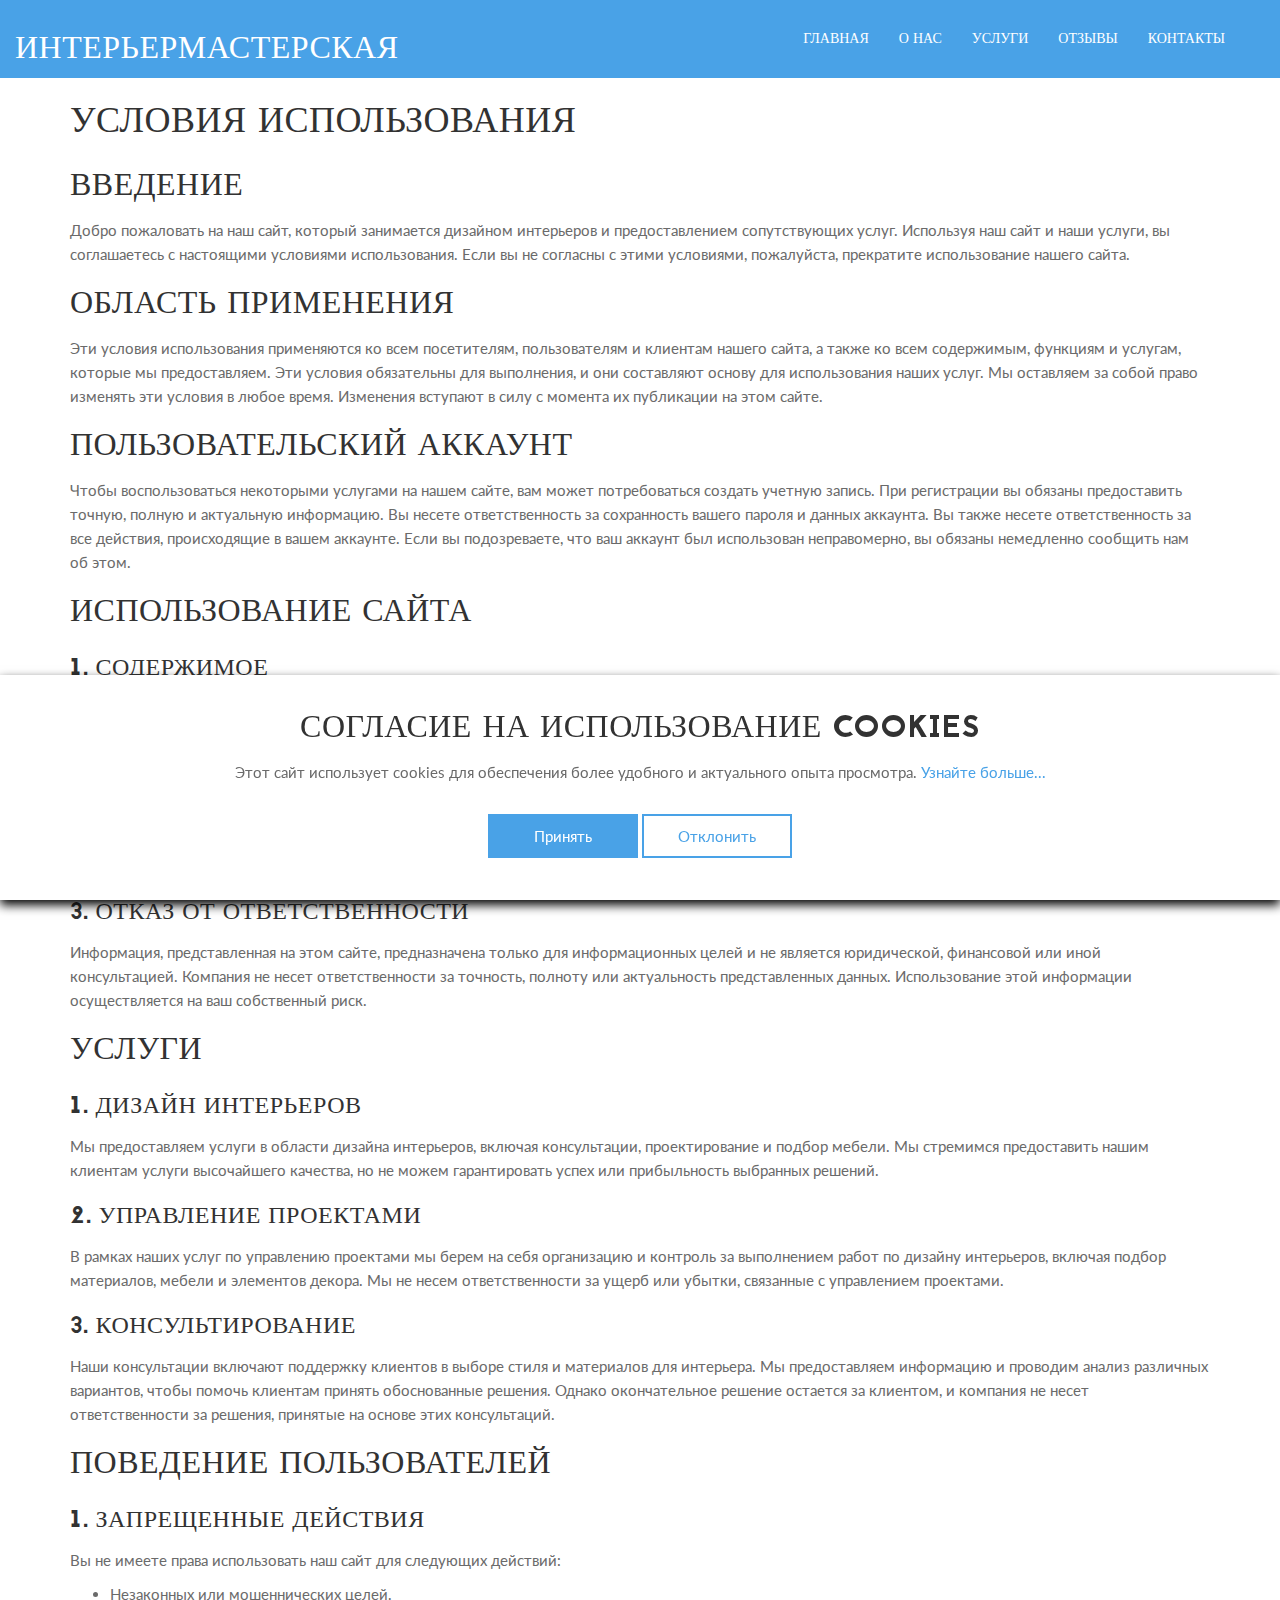
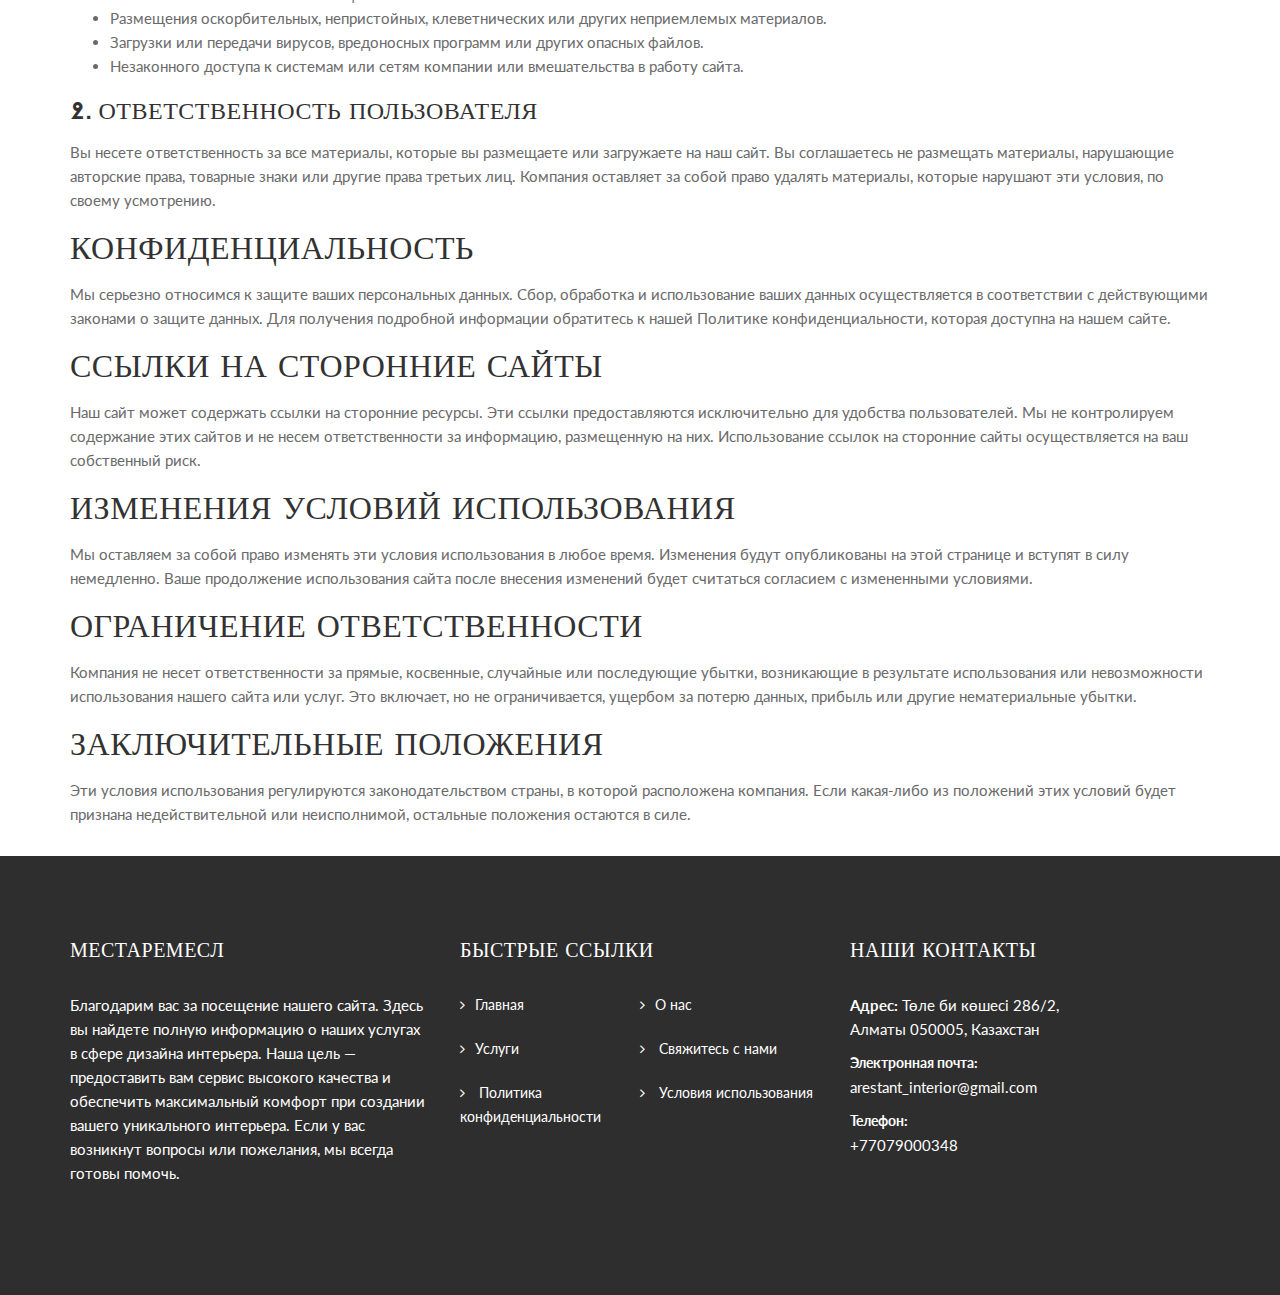
<file: terms-of-use.html>
<!DOCTYPE html>
<html lang="en">
    <head>
        <!-- Basic Page Needs
	================================================== -->
        <meta charset="utf-8" />
        <title>МестаРемесл</title>
        <meta name="description" content="" />
        <meta name="author" content="" />

        <!-- Mobile Specific Metas
	================================================== -->
        <meta
            name="viewport"
            content="width=device-width, initial-scale=1, maximum-scale=1"
        />

        <!-- Favicons
	================================================== -->

        <link rel="shortcut icon" href="favicon.ico" type="image/x-icon" />

        <link
            rel="apple-touch-icon-precomposed"
            sizes="144x144"
            href="img/favicon/favicon-144x144.png"
        />
        <link
            rel="apple-touch-icon-precomposed"
            sizes="72x72"
            href="img/favicon/favicon-72x72.png"
        />
        <link
            rel="apple-touch-icon-precomposed"
            href="img/favicon/favicon-54x54.png"
        />

        <!-- CSS
	================================================== -->

        <!-- Bootstrap -->
        <link rel="stylesheet" href="css/bootstrap.min.css" />
        <!-- Template styles-->
        <link rel="stylesheet" href="css/style.css" />
        <!-- Responsive styles-->
        <link rel="stylesheet" href="css/responsive.css" />
        <!-- FontAwesome -->
        <link rel="stylesheet" href="css/font-awesome.min.css" />
        <!-- Animation -->
        <link rel="stylesheet" href="css/animate.css" />
        <!-- Prettyphoto -->
        <link rel="stylesheet" href="css/prettyPhoto.css" />
        <!-- Owl Carousel -->
        <link rel="stylesheet" href="css/owl.carousel.css" />
        <link rel="stylesheet" href="css/owl.theme.css" />
        <!-- Flexslider -->
        <link rel="stylesheet" href="css/flexslider.css" />
        <!-- Flexslider -->
        <link rel="stylesheet" href="css/cd-hero.css" />
        <!-- Style Swicther -->
        <link
            id="style-switch"
            href="css/presets/preset1.css"
            media="screen"
            rel="stylesheet"
            type="text/css"
        />

        <!-- HTML5 shim, for IE6-8 support of HTML5 elements. All other JS at the end of file. -->
        <!--[if lt IE 9]>
            <script src="js/html5shiv.js"></script>
            <script src="js/respond.min.js"></script>
        <![endif]-->
    </head>

    <body>
        <div class="body-inner">
            <!-- Header start -->
            <header
                id="header"
                class="navbar-fixed-top header2"
                role="banner"
                style="background: #49a2e7 !important"
            >
                <div class="container">
                    <div class="row">
                        <!-- Logo Start -->
                        <div class="navbar-header">
                            <button
                                type="button"
                                class="navbar-toggle"
                                data-toggle="collapse"
                                data-target=".navbar-collapse"
                            >
                                <span class="sr-only">
                                    Переключить навигацию
                                </span>
                                <span class="icon-bar"></span>
                                <span class="icon-bar"></span>
                                <span class="icon-bar"></span>
                            </button>
                            <div class="navbar-brand navbar-bg">
                                <a href="index.html">
                                    <h2 style="color: #fff; text-align: end">
                                        ИнтерьерМастерская
                                    </h2>
                                </a>
                            </div>
                        </div>
                        <!--/ Logo Ende -->
                        <nav
                            class="collapse navbar-collapse clearfix"
                            role="navigation"
                        >
                            <ul class="nav navbar-nav navbar-right">
                                <li><a href="index.html">Главная</a></li>
                                <li><a href="about.html">О нас</a></li>
                                <li>
                                    <a href="service.html">Услуги</a>
                                </li>
                                <li>
                                    <a href="testimonial.html">Отзывы</a>
                                </li>
                                <li><a href="contact.html">Контакты</a></li>
                            </ul>
                        </nav>
                        <!--/ Navigation Ende -->
                    </div>
                    <!--/ Row Ende -->
                </div>
                <!--/ Container end -->
            </header>

            <main>
                <article
                    class="container additional-wrapper"
                    style="margin-top: 60px"
                >
                    <div class="page__content" style="padding: 20px 0px">
                        <h1>Условия использования</h1>

                        <h2>Введение</h2>
                        <p>
                            Добро пожаловать на наш сайт, который занимается
                            дизайном интерьеров и предоставлением сопутствующих
                            услуг. Используя наш сайт и наши услуги, вы
                            соглашаетесь с настоящими условиями использования.
                            Если вы не согласны с этими условиями, пожалуйста,
                            прекратите использование нашего сайта.
                        </p>

                        <h2>Область применения</h2>
                        <p>
                            Эти условия использования применяются ко всем
                            посетителям, пользователям и клиентам нашего сайта,
                            а также ко всем содержимым, функциям и услугам,
                            которые мы предоставляем. Эти условия обязательны
                            для выполнения, и они составляют основу для
                            использования наших услуг. Мы оставляем за собой
                            право изменять эти условия в любое время. Изменения
                            вступают в силу с момента их публикации на этом
                            сайте.
                        </p>

                        <h2>Пользовательский аккаунт</h2>
                        <p>
                            Чтобы воспользоваться некоторыми услугами на нашем
                            сайте, вам может потребоваться создать учетную
                            запись. При регистрации вы обязаны предоставить
                            точную, полную и актуальную информацию. Вы несете
                            ответственность за сохранность вашего пароля и
                            данных аккаунта. Вы также несете ответственность за
                            все действия, происходящие в вашем аккаунте. Если вы
                            подозреваете, что ваш аккаунт был использован
                            неправомерно, вы обязаны немедленно сообщить нам об
                            этом.
                        </p>

                        <h2>Использование сайта</h2>
                        <h3>1. Содержимое</h3>
                        <p>
                            Все материалы, размещенные на этом сайте, включая,
                            но не ограничиваясь, текстами, графиками,
                            логотипами, изображениями, видео и программным
                            обеспечением, являются собственностью компании или
                            соответствующих правообладателей и защищены
                            авторским правом и другими правами интеллектуальной
                            собственности. Использование этих материалов
                            разрешается только с явного письменного разрешения
                            компании.
                        </p>

                        <h3>2. Ограничение использования</h3>
                        <p>
                            Вы не имеете права использовать содержимое нашего
                            сайта в коммерческих целях, если это не разрешено
                            явно. Вам запрещено копировать, распространять,
                            продавать или каким-либо другим способом
                            использовать материалы сайта, за исключением
                            случаев, предусмотренных предоставляемыми нами
                            услугами.
                        </p>

                        <h3>3. Отказ от ответственности</h3>
                        <p>
                            Информация, представленная на этом сайте,
                            предназначена только для информационных целей и не
                            является юридической, финансовой или иной
                            консультацией. Компания не несет ответственности за
                            точность, полноту или актуальность представленных
                            данных. Использование этой информации осуществляется
                            на ваш собственный риск.
                        </p>

                        <h2>Услуги</h2>
                        <h3>1. Дизайн интерьеров</h3>
                        <p>
                            Мы предоставляем услуги в области дизайна
                            интерьеров, включая консультации, проектирование и
                            подбор мебели. Мы стремимся предоставить нашим
                            клиентам услуги высочайшего качества, но не можем
                            гарантировать успех или прибыльность выбранных
                            решений.
                        </p>

                        <h3>2. Управление проектами</h3>
                        <p>
                            В рамках наших услуг по управлению проектами мы
                            берем на себя организацию и контроль за выполнением
                            работ по дизайну интерьеров, включая подбор
                            материалов, мебели и элементов декора. Мы не несем
                            ответственности за ущерб или убытки, связанные с
                            управлением проектами.
                        </p>

                        <h3>3. Консультирование</h3>
                        <p>
                            Наши консультации включают поддержку клиентов в
                            выборе стиля и материалов для интерьера. Мы
                            предоставляем информацию и проводим анализ различных
                            вариантов, чтобы помочь клиентам принять
                            обоснованные решения. Однако окончательное решение
                            остается за клиентом, и компания не несет
                            ответственности за решения, принятые на основе этих
                            консультаций.
                        </p>

                        <h2>Поведение пользователей</h2>
                        <h3>1. Запрещенные действия</h3>
                        <p>
                            Вы не имеете права использовать наш сайт для
                            следующих действий:
                        </p>
                        <ul>
                            <li>Незаконных или мошеннических целей.</li>
                            <li>
                                Размещения оскорбительных, непристойных,
                                клеветнических или других неприемлемых
                                материалов.
                            </li>
                            <li>
                                Загрузки или передачи вирусов, вредоносных
                                программ или других опасных файлов.
                            </li>
                            <li>
                                Незаконного доступа к системам или сетям
                                компании или вмешательства в работу сайта.
                            </li>
                        </ul>

                        <h3>2. Ответственность пользователя</h3>
                        <p>
                            Вы несете ответственность за все материалы, которые
                            вы размещаете или загружаете на наш сайт. Вы
                            соглашаетесь не размещать материалы, нарушающие
                            авторские права, товарные знаки или другие права
                            третьих лиц. Компания оставляет за собой право
                            удалять материалы, которые нарушают эти условия, по
                            своему усмотрению.
                        </p>

                        <h2>Конфиденциальность</h2>
                        <p>
                            Мы серьезно относимся к защите ваших персональных
                            данных. Сбор, обработка и использование ваших данных
                            осуществляется в соответствии с действующими
                            законами о защите данных. Для получения подробной
                            информации обратитесь к нашей Политике
                            конфиденциальности, которая доступна на нашем сайте.
                        </p>

                        <h2>Ссылки на сторонние сайты</h2>
                        <p>
                            Наш сайт может содержать ссылки на сторонние
                            ресурсы. Эти ссылки предоставляются исключительно
                            для удобства пользователей. Мы не контролируем
                            содержание этих сайтов и не несем ответственности за
                            информацию, размещенную на них. Использование ссылок
                            на сторонние сайты осуществляется на ваш собственный
                            риск.
                        </p>

                        <h2>Изменения условий использования</h2>
                        <p>
                            Мы оставляем за собой право изменять эти условия
                            использования в любое время. Изменения будут
                            опубликованы на этой странице и вступят в силу
                            немедленно. Ваше продолжение использования сайта
                            после внесения изменений будет считаться согласием с
                            измененными условиями.
                        </p>

                        <h2>Ограничение ответственности</h2>
                        <p>
                            Компания не несет ответственности за прямые,
                            косвенные, случайные или последующие убытки,
                            возникающие в результате использования или
                            невозможности использования нашего сайта или услуг.
                            Это включает, но не ограничивается, ущербом за
                            потерю данных, прибыль или другие нематериальные
                            убытки.
                        </p>

                        <h2>Заключительные положения</h2>
                        <p>
                            Эти условия использования регулируются
                            законодательством страны, в которой расположена
                            компания. Если какая-либо из положений этих условий
                            будет признана недействительной или неисполнимой,
                            остальные положения остаются в силе.
                        </p>
                    </div>
                </article>
            </main>

            <!-- Footer start -->
            <footer id="footer" class="footer footer2">
                <div class="container">
                    <div class="row">
                        <div class="col-md-4 col-sm-12 footer-widget">
                            <h3 class="widget-title">МестаРемесл</h3>
                            <p>
                                Благодарим вас за посещение нашего сайта. Здесь
                                вы найдете полную информацию о наших услугах в
                                сфере дизайна интерьера. Наша цель —
                                предоставить вам сервис высокого качества и
                                обеспечить максимальный комфорт при создании
                                вашего уникального интерьера. Если у вас
                                возникнут вопросы или пожелания, мы всегда
                                готовы помочь.
                            </p>
                        </div>
                        <!--/ End Recent Posts-->
                        <div class="col-md-4 col-sm-12 footer-widget">
                            <h3 class="widget-title">Быстрые ссылки</h3>

                            <ul class="unstyled arrow">
                                <li><a href="index.html">Главная</a></li>
                                <li><a href="about.html">О нас</a></li>
                                <li><a href="service.html">Услуги</a></li>
                                <li>
                                    <a href="contact.html">Свяжитесь с нами</a>
                                </li>
                                <li>
                                    <a href="privacy-policy.html"
                                        >Политика конфиденциальности</a
                                    >
                                </li>
                                <li>
                                    <a href="terms-of-use.html"
                                        >Условия использования</a
                                    >
                                </li>
                            </ul>
                        </div>
                        <!--/ End Recent Posts-->

                        <div
                            class="col-md-3 col-sm-12 footer-widget footer-about-us"
                        >
                            <h3 class="widget-title">Наши контакты</h3>
                            <p>
                                <strong>Адрес: </strong>Төле би көшесі 286/2,
                                Алматы 050005, Казахстан
                            </p>
                            <div class="row">
                                <div class="col-md-12">
                                    <strong>Электронная почта: </strong>
                                    <p>arestant_interior@gmail.com</p>
                                </div>
                                <div class="col-md-12">
                                    <strong>Телефон: </strong>
                                    <p>+77079000348</p>
                                </div>
                            </div>
                            <br />
                        </div>
                        <!--/ end about us -->
                    </div>
                    <!-- Row end -->
                </div>
                <!-- Container end -->
            </footer>
            <!-- Footer end -->

            <!-- Cookie banner -->
            <div class="cookie-wrapper show">
                <div>
                    <i class="bx bx-cookie"></i>
                    <h2 style="text-align: center">
                        Согласие на использование cookies
                    </h2>
                </div>

                <div class="data">
                    <p>
                        Этот сайт использует cookies для обеспечения более
                        удобного и актуального опыта просмотра.
                        <a href="#">Узнайте больше...</a>
                    </p>
                </div>

                <div class="buttons">
                    <button class="cookie-button" id="acceptBtn">
                        Принять
                    </button>
                    <button class="cookie-button" id="declineBtn">
                        Отклонить
                    </button>
                </div>
            </div>

            <!-- End Cookie banner -->

            <!-- Javascript Files
================================================== -->

            <!-- initialize jQuery Library -->
            <script type="text/javascript" src="js/jquery.js"></script>
            <!-- Bootstrap jQuery -->
            <script type="text/javascript" src="js/bootstrap.min.js"></script>
            <!-- Style Switcher -->
            <script type="text/javascript" src="js/style-switcher.js"></script>
            <!-- Owl Carousel -->
            <script type="text/javascript" src="js/owl.carousel.js"></script>
            <!-- PrettyPhoto -->
            <script
                type="text/javascript"
                src="js/jquery.prettyPhoto.js"
            ></script>
            <!-- Bxslider -->
            <script
                type="text/javascript"
                src="js/jquery.flexslider.js"
            ></script>
            <!-- Owl Carousel -->
            <script type="text/javascript" src="js/cd-hero.js"></script>
            <!-- Isotope -->
            <script type="text/javascript" src="js/isotope.js"></script>
            <script type="text/javascript" src="js/ini.isotope.js"></script>
            <!-- Wow Animation -->
            <script type="text/javascript" src="js/wow.min.js"></script>
            <!-- SmoothScroll -->
            <script type="text/javascript" src="js/smoothscroll.js"></script>
            <!-- Eeasing -->
            <script
                type="text/javascript"
                src="js/jquery.easing.1.3.js"
            ></script>
            <!-- Counter -->
            <script
                type="text/javascript"
                src="js/jquery.counterup.min.js"
            ></script>
            <!-- Waypoints -->
            <script type="text/javascript" src="js/waypoints.min.js"></script>
            <!-- Template custom -->
            <script type="text/javascript" src="js/custom.js"></script>
            <script type="text/javascript" src="js/cookiebanner.js"></script>
        </div>
        <!-- Body inner end -->
    </body>
</html>
</file>
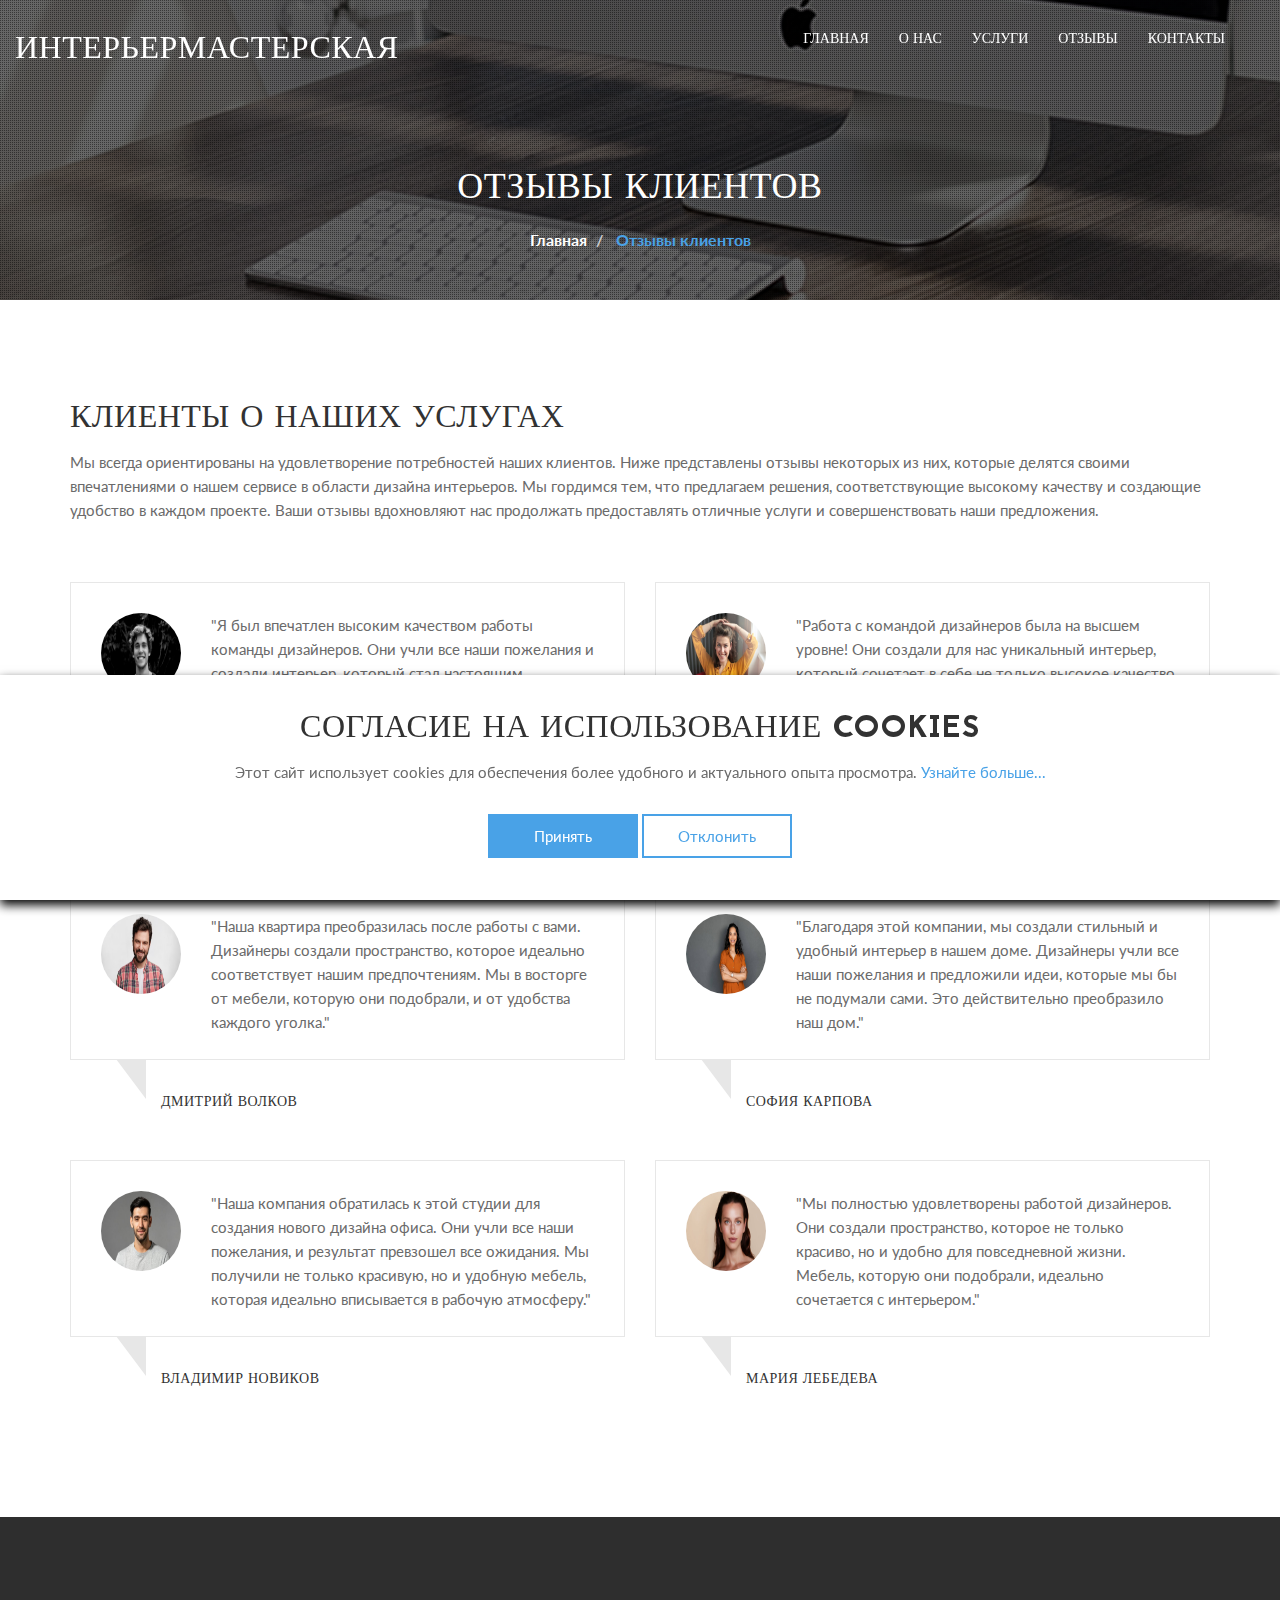
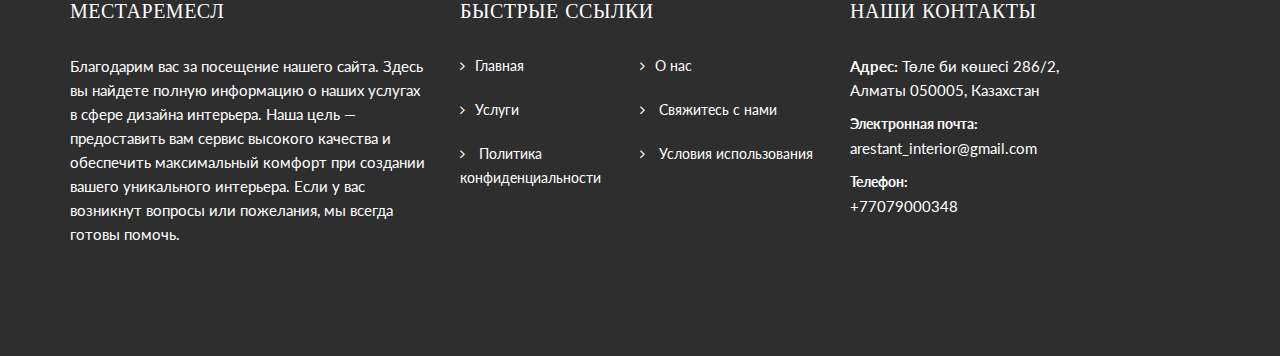
<file: testimonial.html>
<!DOCTYPE html>
<html lang="en">
    <head>
        <!-- Basic Page Needs
	================================================== -->
        <meta charset="utf-8" />
        <title>МестаРемесл</title>
        <meta name="description" content="" />
        <meta name="author" content="" />

        <!-- Mobile Specific Metas
	================================================== -->
        <meta
            name="viewport"
            content="width=device-width, initial-scale=1, maximum-scale=1"
        />

        <!-- Favicons
	================================================== -->

        <link rel="shortcut icon" href="favicon.ico" type="image/x-icon" />

        <link
            rel="apple-touch-icon-precomposed"
            sizes="144x144"
            href="img/favicon/favicon-144x144.png"
        />
        <link
            rel="apple-touch-icon-precomposed"
            sizes="72x72"
            href="img/favicon/favicon-72x72.png"
        />
        <link
            rel="apple-touch-icon-precomposed"
            href="img/favicon/favicon-54x54.png"
        />

        <!-- CSS
	================================================== -->

        <!-- Bootstrap -->
        <link rel="stylesheet" href="css/bootstrap.min.css" />
        <!-- Template styles-->
        <link rel="stylesheet" href="css/style.css" />
        <!-- Responsive styles-->
        <link rel="stylesheet" href="css/responsive.css" />
        <!-- FontAwesome -->
        <link rel="stylesheet" href="css/font-awesome.min.css" />
        <!-- Animation -->
        <link rel="stylesheet" href="css/animate.css" />
        <!-- Prettyphoto -->
        <link rel="stylesheet" href="css/prettyPhoto.css" />
        <!-- Owl Carousel -->
        <link rel="stylesheet" href="css/owl.carousel.css" />
        <link rel="stylesheet" href="css/owl.theme.css" />
        <!-- Flexslider -->
        <link rel="stylesheet" href="css/flexslider.css" />
        <!-- Flexslider -->
        <link rel="stylesheet" href="css/cd-hero.css" />
        <!-- Style Swicther -->
        <link
            id="style-switch"
            href="css/presets/preset1.css"
            media="screen"
            rel="stylesheet"
            type="text/css"
        />

        <!-- HTML5 shim, for IE6-8 support of HTML5 elements. All other JS at the end of file. -->
        <!--[if lt IE 9]>
            <script src="js/html5shiv.js"></script>
            <script src="js/respond.min.js"></script>
        <![endif]-->
    </head>

    <body>
        <div class="body-inner">
            <!-- Header start -->
            <header id="header" class="navbar-fixed-top header2" role="banner">
                <div class="container">
                    <div class="row">
                        <!-- Logo Start -->
                        <div class="navbar-header">
                            <button
                                type="button"
                                class="navbar-toggle"
                                data-toggle="collapse"
                                data-target=".navbar-collapse"
                            >
                                <span class="sr-only">
                                    Переключить навигацию
                                </span>
                                <span class="icon-bar"></span>
                                <span class="icon-bar"></span>
                                <span class="icon-bar"></span>
                            </button>
                            <div class="navbar-brand navbar-bg">
                                <a href="index.html">
                                    <h2 style="color: #fff; text-align: end">
                                        ИнтерьерМастерская
                                    </h2>
                                </a>
                            </div>
                        </div>
                        <!--/ Logo Ende -->
                        <nav
                            class="collapse navbar-collapse clearfix"
                            role="navigation"
                        >
                            <ul class="nav navbar-nav navbar-right">
                                <li><a href="index.html">Главная</a></li>
                                <li><a href="about.html">О нас</a></li>
                                <li>
                                    <a href="service.html">Услуги</a>
                                </li>
                                <li>
                                    <a href="testimonial.html">Отзывы</a>
                                </li>
                                <li><a href="contact.html">Контакты</a></li>
                            </ul>
                        </nav>
                        <!--/ Navigation Ende -->
                    </div>
                    <!--/ Row Ende -->
                </div>
                <!--/ Container end -->
            </header>
            <!--/ Header end -->

            <div id="banner-area">
                <img src="images/banner/banner2.jpg" alt="" />
                <div class="parallax-overlay"></div>
                <!-- Subpage title start -->
                <div class="banner-title-content">
                    <div class="text-center">
                        <h2>Отзывы клиентов</h2>
                        <ul class="breadcrumb">
                            <li>Главная</li>
                            <li><a href="#"> Отзывы клиентов</a></li>
                        </ul>
                    </div>
                </div>
                <!-- Subpage title end -->
            </div>
            <!-- Banner area end -->

            <!-- Main container start -->

            <section id="main-container">
                <div class="container">
                    <!-- Services -->

                    <div class="row">
                        <div class="col-md-12 heading">
                            <h2>Клиенты о наших услугах</h2>
                            <p>
                                Мы всегда ориентированы на удовлетворение
                                потребностей наших клиентов. Ниже представлены
                                отзывы некоторых из них, которые делятся своими
                                впечатлениями о нашем сервисе в области дизайна
                                интерьеров. Мы гордимся тем, что предлагаем
                                решения, соответствующие высокому качеству и
                                создающие удобство в каждом проекте. Ваши отзывы
                                вдохновляют нас продолжать предоставлять
                                отличные услуги и совершенствовать наши
                                предложения.
                            </p>
                        </div>
                    </div>

                    <div class="row">
                        <div class="col-md-6 col-sm-6">
                            <div class="ts-testimonial-content">
                                <img
                                    src="images/clients/testimonial2.jpg"
                                    alt="testimonial"
                                />
                                <p class="ts-testimonial-text">
                                    "Я был впечатлен высоким качеством работы
                                    команды дизайнеров. Они учли все наши
                                    пожелания и создали интерьер, который стал
                                    настоящим отражением нашего стиля и
                                    потребностей. Мебель, которую они подобрали,
                                    идеально вписалась в пространство и добавила
                                    удобства в нашем доме."
                                </p>

                                <div class="ts-testimonial-author">
                                    <h3 class="name">Алексей Григорьев</h3>
                                </div>
                            </div>
                            <!-- Testimonial content end -->
                        </div>
                        <!-- End col-md-6 -->

                        <div class="col-md-6 col-sm-6">
                            <div class="ts-testimonial-content">
                                <img
                                    src="images/clients/testimonial1.jpg"
                                    alt="testimonial"
                                />
                                <p class="ts-testimonial-text">
                                    "Работа с командой дизайнеров была на высшем
                                    уровне! Они создали для нас уникальный
                                    интерьер, который сочетает в себе не только
                                    высокое качество, но и функциональность. Мы
                                    очень довольны результатом и удобством
                                    каждого элемента."
                                </p>

                                <div class="ts-testimonial-author">
                                    <h3 class="name">Екатерина Смирнова</h3>
                                </div>
                            </div>
                            <!-- Testimonial content end -->
                        </div>
                        <!-- End col-md-6 -->
                    </div>
                    <!-- Content row end -->

                    <div class="gap-60"></div>

                    <div class="row">
                        <div class="col-md-6 col-sm-6">
                            <div class="ts-testimonial-content">
                                <img
                                    src="images/clients/testimonial3.jpg"
                                    alt="testimonial"
                                />
                                <p class="ts-testimonial-text">
                                    "Наша квартира преобразилась после работы с
                                    вами. Дизайнеры создали пространство,
                                    которое идеально соответствует нашим
                                    предпочтениям. Мы в восторге от мебели,
                                    которую они подобрали, и от удобства каждого
                                    уголка."
                                </p>

                                <div class="ts-testimonial-author">
                                    <h3 class="name">Дмитрий Волков</h3>
                                </div>
                            </div>
                            <!-- Testimonial content end -->
                        </div>
                        <!-- End col-md-6 -->

                        <div class="col-md-6 col-sm-6">
                            <div class="ts-testimonial-content">
                                <img
                                    src="images/clients/testimonial4.jpg"
                                    alt="testimonial"
                                />
                                <p class="ts-testimonial-text">
                                    "Благодаря этой компании, мы создали
                                    стильный и удобный интерьер в нашем доме.
                                    Дизайнеры учли все наши пожелания и
                                    предложили идеи, которые мы бы не подумали
                                    сами. Это действительно преобразило наш
                                    дом."
                                </p>

                                <div class="ts-testimonial-author">
                                    <h3 class="name">София Карпова</h3>
                                </div>
                            </div>
                            <!-- Testimonial content end -->
                        </div>
                        <!-- End col-md-6 -->
                    </div>
                    <!-- Content row end -->

                    <div class="gap-60"></div>

                    <div class="row">
                        <div class="col-md-6 col-sm-6">
                            <div class="ts-testimonial-content">
                                <img
                                    src="images/clients/testimonial5.jpg"
                                    alt="testimonial"
                                />
                                <p class="ts-testimonial-text">
                                    "Наша компания обратилась к этой студии для
                                    создания нового дизайна офиса. Они учли все
                                    наши пожелания, и результат превзошел все
                                    ожидания. Мы получили не только красивую, но
                                    и удобную мебель, которая идеально
                                    вписывается в рабочую атмосферу."
                                </p>

                                <div class="ts-testimonial-author">
                                    <h3 class="name">Владимир Новиков</h3>
                                </div>
                            </div>
                            <!-- Testimonial content end -->
                        </div>
                        <!-- End col-md-6 -->

                        <div class="col-md-6 col-sm-6">
                            <div class="ts-testimonial-content">
                                <img
                                    src="images/clients/testimonial6.jpg"
                                    alt="testimonial"
                                />
                                <p class="ts-testimonial-text">
                                    "Мы полностью удовлетворены работой
                                    дизайнеров. Они создали пространство,
                                    которое не только красиво, но и удобно для
                                    повседневной жизни. Мебель, которую они
                                    подобрали, идеально сочетается с
                                    интерьером."
                                </p>

                                <div class="ts-testimonial-author">
                                    <h3 class="name">Мария Лебедева</h3>
                                </div>
                            </div>
                            <!-- Testimonial content end -->
                        </div>
                        <!-- End col-md-6 -->
                    </div>
                    <!-- Content row end -->
                </div>
                <!--/ container end -->
                <div class="gap-60"></div>
            </section>
            <!--/ Main container end -->

            <!-- Footer start -->
            <footer id="footer" class="footer footer2">
                <div class="container">
                    <div class="row">
                        <div class="col-md-4 col-sm-12 footer-widget">
                            <h3 class="widget-title">МестаРемесл</h3>
                            <p>
                                Благодарим вас за посещение нашего сайта. Здесь
                                вы найдете полную информацию о наших услугах в
                                сфере дизайна интерьера. Наша цель —
                                предоставить вам сервис высокого качества и
                                обеспечить максимальный комфорт при создании
                                вашего уникального интерьера. Если у вас
                                возникнут вопросы или пожелания, мы всегда
                                готовы помочь.
                            </p>
                        </div>
                        <!--/ End Recent Posts-->
                        <div class="col-md-4 col-sm-12 footer-widget">
                            <h3 class="widget-title">Быстрые ссылки</h3>

                            <ul class="unstyled arrow">
                                <li><a href="index.html">Главная</a></li>
                                <li><a href="about.html">О нас</a></li>
                                <li><a href="service.html">Услуги</a></li>
                                <li>
                                    <a href="contact.html">Свяжитесь с нами</a>
                                </li>
                                <li>
                                    <a href="privacy-policy.html"
                                        >Политика конфиденциальности</a
                                    >
                                </li>
                                <li>
                                    <a href="terms-of-use.html"
                                        >Условия использования</a
                                    >
                                </li>
                            </ul>
                        </div>
                        <!--/ End Recent Posts-->

                        <div
                            class="col-md-3 col-sm-12 footer-widget footer-about-us"
                        >
                            <h3 class="widget-title">Наши контакты</h3>
                            <p>
                                <strong>Адрес: </strong>Төле би көшесі 286/2,
                                Алматы 050005, Казахстан
                            </p>
                            <div class="row">
                                <div class="col-md-12">
                                    <strong>Электронная почта: </strong>
                                    <p>arestant_interior@gmail.com</p>
                                </div>
                                <div class="col-md-12">
                                    <strong>Телефон: </strong>
                                    <p>+77079000348</p>
                                </div>
                            </div>
                            <br />
                        </div>
                        <!--/ end about us -->
                    </div>
                    <!-- Row end -->
                </div>
                <!-- Container end -->
            </footer>
            <!-- Footer end -->

            <!-- Cookie banner -->
            <div class="cookie-wrapper show">
                <div>
                    <i class="bx bx-cookie"></i>
                    <h2 style="text-align: center">
                        Согласие на использование cookies
                    </h2>
                </div>

                <div class="data">
                    <p>
                        Этот сайт использует cookies для обеспечения более
                        удобного и актуального опыта просмотра.
                        <a href="#">Узнайте больше...</a>
                    </p>
                </div>

                <div class="buttons">
                    <button class="cookie-button" id="acceptBtn">
                        Принять
                    </button>
                    <button class="cookie-button" id="declineBtn">
                        Отклонить
                    </button>
                </div>
            </div>

            <!-- End Cookie banner -->

            <!-- Javascript Files
	================================================== -->

            <!-- initialize jQuery Library -->
            <script type="text/javascript" src="js/jquery.js"></script>
            <!-- Bootstrap jQuery -->
            <script type="text/javascript" src="js/bootstrap.min.js"></script>
            <!-- Style Switcher -->
            <script type="text/javascript" src="js/style-switcher.js"></script>
            <!-- Owl Carousel -->
            <script type="text/javascript" src="js/owl.carousel.js"></script>
            <!-- PrettyPhoto -->
            <script
                type="text/javascript"
                src="js/jquery.prettyPhoto.js"
            ></script>
            <!-- Bxslider -->
            <script
                type="text/javascript"
                src="js/jquery.flexslider.js"
            ></script>
            <!-- Owl Carousel -->
            <script type="text/javascript" src="js/cd-hero.js"></script>
            <!-- Isotope -->
            <script type="text/javascript" src="js/isotope.js"></script>
            <script type="text/javascript" src="js/ini.isotope.js"></script>
            <!-- Wow Animation -->
            <script type="text/javascript" src="js/wow.min.js"></script>
            <!-- SmoothScroll -->
            <script type="text/javascript" src="js/smoothscroll.js"></script>
            <!-- Eeasing -->
            <script
                type="text/javascript"
                src="js/jquery.easing.1.3.js"
            ></script>
            <!-- Counter -->
            <script
                type="text/javascript"
                src="js/jquery.counterup.min.js"
            ></script>
            <!-- Waypoints -->
            <script type="text/javascript" src="js/waypoints.min.js"></script>
            <!-- Template custom -->
            <script type="text/javascript" src="js/custom.js"></script>
            <script type="text/javascript" src="js/cookiebanner.js"></script>
        </div>
        <!-- Body inner end -->
    </body>
</html>
</file>
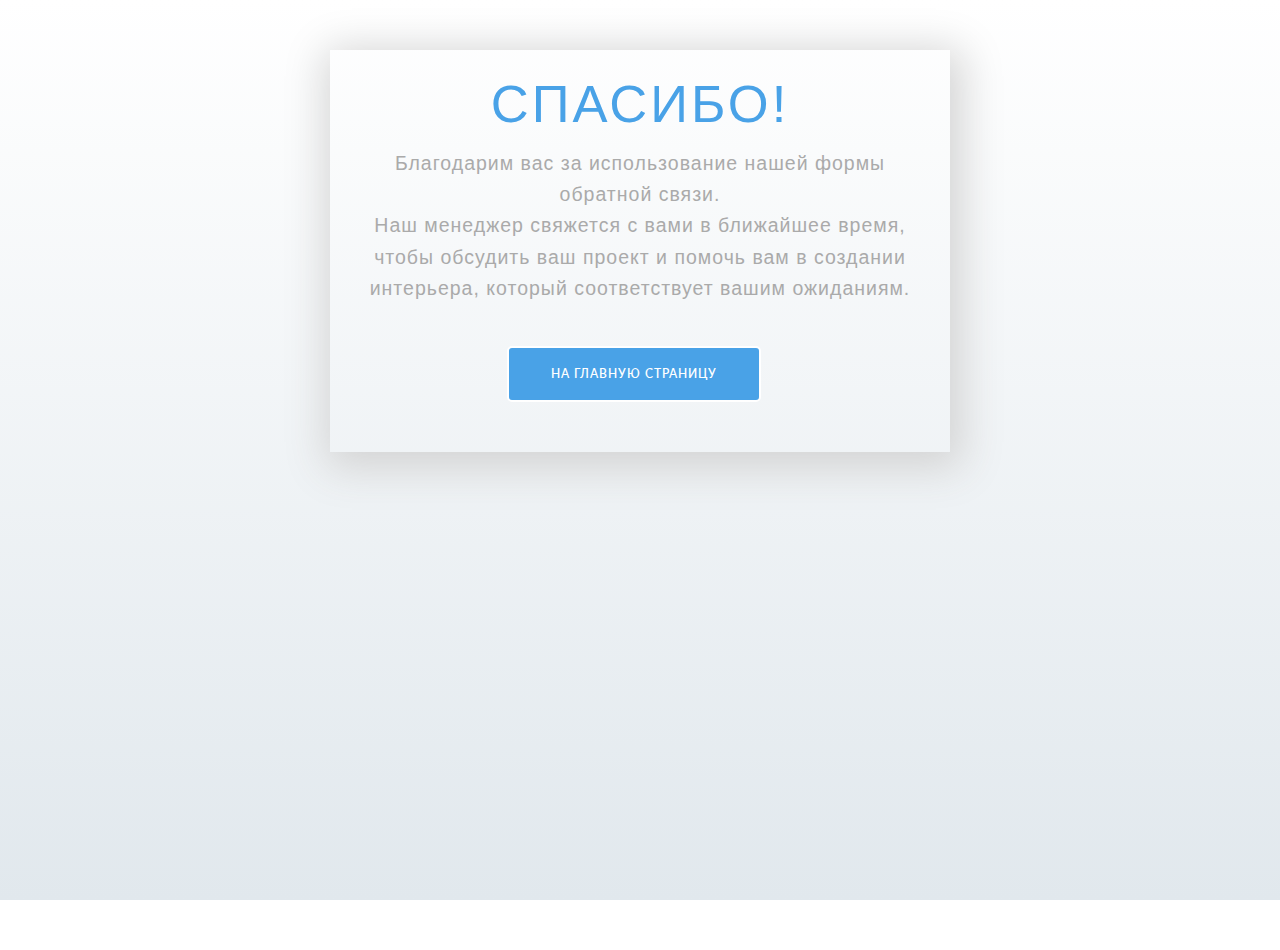
<file: thanks.html>
<!DOCTYPE html>
<html lang="en">
    <head>
        <!-- Basic Page Needs
	================================================== -->
        <meta charset="utf-8" />
        <title>МестаРемесл</title>
        <meta name="description" content="" />
        <meta name="author" content="" />

        <!-- Mobile Specific Metas
	================================================== -->
        <meta
            name="viewport"
            content="width=device-width, initial-scale=1, maximum-scale=1"
        />

        <!-- Favicons
	================================================== -->

        <link
            rel="apple-touch-icon-precomposed"
            sizes="144x144"
            href="img/favicon/favicon-144x144.png"
        />
        <link
            rel="apple-touch-icon-precomposed"
            sizes="72x72"
            href="img/favicon/favicon-72x72.png"
        />
        <link
            rel="apple-touch-icon-precomposed"
            href="img/favicon/favicon-54x54.png"
        />

        <!-- CSS
	================================================== -->

        <!-- Bootstrap -->
        <link rel="stylesheet" href="css/bootstrap.min.css" />
        <!-- Template styles-->
        <link rel="stylesheet" href="css/style.css" />
        <!-- Responsive styles-->
        <link rel="stylesheet" href="css/responsive.css" />
        <!-- FontAwesome -->
        <link rel="stylesheet" href="css/font-awesome.min.css" />
        <!-- Animation -->
        <link rel="stylesheet" href="css/animate.css" />
        <!-- Prettyphoto -->
        <link rel="stylesheet" href="css/prettyPhoto.css" />
        <!-- Owl Carousel -->
        <link rel="stylesheet" href="css/owl.carousel.css" />
        <link rel="stylesheet" href="css/owl.theme.css" />
        <!-- Flexslider -->
        <link rel="stylesheet" href="css/flexslider.css" />
        <!-- Flexslider -->
        <link rel="stylesheet" href="css/cd-hero.css" />
        <!-- Thanks -->
        <link rel="stylesheet" href="css/thanks.css" />
        <!-- Style Swicther -->
        <link
            id="style-switch"
            href="css/presets/preset1.css"
            media="screen"
            rel="stylesheet"
            type="text/css"
        />
    </head>
    <body>
        <div class="content">
            <div class="wrapper-1">
                <div class="wrapper-2">
                    <h1>Спасибо!</h1>
                    <p>
                        Благодарим вас за использование нашей формы обратной
                        связи.
                    </p>
                    <p>
                        Наш менеджер свяжется с вами в ближайшее время, чтобы
                        обсудить ваш проект и помочь вам в создании интерьера,
                        который соответствует вашим ожиданиям.
                    </p>
                    <a href="index.html">
                        <button class="go-home">На главную страницу</button>
                    </a>
                </div>
            </div>
        </div>
    </body>
</html>
</file>
<file: css/style.css>
@import url(https://fonts.googleapis.com/css?family=Lato:100,300,400,700,900);

@font-face {
    font-family: 'JaapokkiRegular';
    src: url('../fonts/jaapokki/jaapokki-regular.eot');
    src: url('../fonts/jaapokki/jaapokki-regular.eot?#iefix')
            format('embedded-opentype'),
        url('../fonts/jaapokki/jaapokki-regular.woff') format('woff'),
        url('../fonts/jaapokki/jaapokki-regular.ttf') format('truetype'),
        url('../fonts/jaapokki/jaapokki-regular.svg#JaapokkiRegular')
            format('svg');
    font-weight: normal;
    font-style: normal;
}

/* Global styles
================================================== */

html {
    overflow-x: hidden !important;
    width: 100%;
    height: 100%;
    position: relative;
    -webkit-font-smoothing: antialiased;
    text-rendering: optimizeLegibility;
}

body {
    border: 0;
    margin: 0;
    padding: 0;
    font-size: 15px;
    color: #6a6a6a;
    background: #fff;
}

h1,
h2,
h3 {
    color: #323232;
}

.body-inner {
    position: relative;
    overflow: hidden;
}

a:link,
a:visited {
    text-decoration: none;
}

a:hover {
    text-decoration: none;
    color: #000;
}

a.read-more {
    color: #323232;
}

section {
    padding: 80px 0;
    position: relative;
}

.ts-padding {
    padding: 50px;
}

.no-padding {
    padding: 0;
}

.media > .pull-left {
    margin-right: 20px;
}

.heading {
    padding-bottom: 50px;
    margin-top: 10px;
    -webkit-transition: all 0.3s ease 0s;
    -moz-transition: all 0.3s ease 0s;
    -ms-transition: all 0.3s ease 0s;
    -o-transition: all 0.3s ease 0s;
    transition: all 0.3s ease 0s;
}

.gap-60 {
    clear: both;
    height: 60px;
}

.gap-40 {
    clear: both;
    height: 40px;
}

.gap-30 {
    clear: both;
    height: 30px;
}
.gap-20 {
    clear: both;
    height: 20px;
}

a:focus {
    outline: 0;
}

/* Typography
================================================== */

body,
p {
    font-family: 'Lato', sans-serif;
    font-weight: 400;
    font-size: 15px;
    line-height: 1.6em;
}

h1,
h2,
h3,
h4,
h5,
h6 {
    font-family: 'JaapokkiRegular';
    text-transform: uppercase;
    letter-spacing: 0.5px;
}

h1 {
    font-size: 36px;
    line-height: 48px;
}

h2 {
    font-size: 32px;
    line-height: 40px;
    font-weight: 400;
}

h3 {
    font-size: 24px;
    line-height: 32px;
    font-weight: 400;
}

h4 {
    font-size: 18px;
    line-height: 28px;
}

h5 {
    font-size: 14px;
    line-height: 24px;
}

/* Button variation */

.btn.btn-primary {
    color: #323232;
    border-radius: 50px;
    padding: 10px 30px;
    background: none;
    font-size: 14px;
    text-transform: uppercase;
    -webkit-transition: all 0.3s ease 0s;
    -moz-transition: all 0.3s ease 0s;
    -ms-transition: all 0.3s ease 0s;
    -o-transition: all 0.3s ease 0s;
    transition: all 0.3s ease 0s;
}

.btn.btn-primary:hover {
    color: #fff;
}

.btn.btn-primary.white {
    border: 2px solid #fff;
    color: #fff;
}

.btn.btn-primary.white:hover {
    border: 2px solid transparent;
}

.btn.btn-primary.square {
    border-radius: 0;
    color: #fff;
}

.btn.btn-primary.solid {
    color: #fff;
}

.btn.btn-primary.solid.blank:hover {
    color: #333;
}

.btn.btn-primary.solid:hover {
    background: none;
}

ul.circle,
ul.check-list {
    list-style: none;
    margin: 0;
    padding: 0;
}

ul.circle li {
    position: relative;
    margin-left: 30px;
    padding-bottom: 20px;
}

ul.circle li:before {
    content: '\f111';
    font-family: FontAwesome;
    font-size: 8px;
    line-height: 8px;
    border: 2px solid rgba(0, 0, 0, 0.1);
    border-radius: 100%;
    position: absolute;
    left: -33px;
    top: 5px;
}

ul.unstyled {
    list-style: none;
    margin: 0;
    padding: 0;
}

ul.check-list li {
    margin-bottom: 5px;
}

ul.check-list li i {
    margin-right: 10px;
    font-size: 14px !important;
}

ul.arrow li:before {
    content: '\f105';
    font-family: FontAwesome;
    margin-right: 10px;
}

blockquote p {
    font-size: 14px;
    font-weight: 400;
    line-height: 18px;
    font-style: italic;
    color: #959595;
}

blockquote {
    margin: 20px 0;
}

/* Common styles
================================================== */

/* Angle */

.angle:before {
    background: #fff;
    content: '';
    height: 75px;
    top: -37px;
    position: absolute;
    width: 100%;
    z-index: 2;
    -webkit-transform: skew(0deg, 2deg);
    -moz-transform: skew(0deg, 2deg);
    -ms-transform: skewX(0deg) skewY(2deg);
    -o-transform: skew(0deg, 2deg);
    transform: skew(0deg, 2deg);
}

.portfolio.angle:before {
    background: #f5f5f5;
}

.portfolio.angle {
    padding-bottom: 120px;
}

.clients.angle {
    padding: 120px 0;
}

/* Parallax */

.parallax {
    background-size: cover !important;
    background-repeat: no-repeat;
    background-position: 50% 0;
    background-attachment: fixed !important;
    padding: 110px 0;
    color: #fff;
    position: relative;
}

.parallax h2,
.parallax h3 {
    color: #fff;
    margin-top: 0;
}
.parallax .btn {
    color: #fff;
}

.parallax-overlay {
    position: absolute;
    left: 0;
    top: 0;
    width: 100%;
    height: 100%;
    background: url(../images/overaly.png);
}

.parallax h3 {
    margin-bottom: 30px;
}

.parallax1 {
    background: url(../images/parallax/parallax1.jpg) no-repeat;
}

.parallax2 {
    background: url(../images/parallax/parallax2.jpg) no-repeat;
}

.parallax3 {
    background: url(../images/parallax/parallax3.jpg) no-repeat;
}

.parallax4 {
    background: url(../images/parallax/parallax4.jpg) no-repeat;
}

.parallax .btn.solid {
    margin-left: 10px;
}

/* Deafult title */

.title-icon {
    font-size: 32px;
    margin-right: 15px;
    margin-top: 9px;
    color: #959595;
}

.title-icon.classic {
    margin-top: 0;
}

.title {
    position: relative;
    margin: 0;
    line-height: 32px;
    border-left: 2px solid #e7e7e7;
    display: inline-block;
    padding-left: 15px;
    -webkit-transition: all 0.3s ease 0s;
    -moz-transition: all 0.3s ease 0s;
    -ms-transition: all 0.3s ease 0s;
    -o-transition: all 0.3s ease 0s;
    transition: all 0.3s ease 0s;
}

.title.classic {
    line-height: 40px;
    height: 34px;
}

.title-desc {
    font-family: 'Lato', serif;
    font-size: 16px;
    line-height: 18px;
    font-weight: 400;
    text-transform: capitalize;
    display: block;
    color: #6a6a6a;
}

/* Title style 2 */

.title2 {
    position: relative;
    margin-top: 30px;
}

.title2 .title-desc {
    padding-top: 30px;
}

/* Title border */

.title-border {
    line-height: normal;
    margin-top: 0;
}

.widget-title {
    margin-bottom: 25px;
    font-size: 20px;
}

.post-title {
    font-size: 24px;
    line-height: normal;
}

.post-title a {
    color: #323232;
}

.long-desc {
    font-size: 16px;
}

/* Icon pentagon */

.icon-pentagon {
    display: inline-block;
    height: 24px;
    width: 40px;
    position: relative;
    color: #fff;
    -webkit-transition: all 0.3s ease 0s;
    -moz-transition: all 0.3s ease 0s;
    -ms-transition: all 0.3s ease 0s;
    -o-transition: all 0.3s ease 0s;
    transition: all 0.3s ease 0s;
}

.icon-pentagon:hover {
    color: rgba(0, 0, 0, 0.5);
}

.icon-pentagon:before {
    border-left: 20px solid rgba(0, 0, 0, 0);
    border-right: 20px solid rgba(0, 0, 0, 0);
    top: -10px;
    content: '';
    height: 0;
    left: 0;
    position: absolute;
    width: 0;
}

.icon-pentagon:after {
    border-left: 20px solid rgba(0, 0, 0, 0);
    border-right: 20px solid rgba(0, 0, 0, 0);
    bottom: -10px;
    content: '';
    height: 0;
    left: 0;
    position: absolute;
    width: 0;
}

.icon-pentagon i {
    font-size: 20px;
    line-height: 24px;
}

.service-icon {
    height: 46px;
    width: 90px;
    margin-bottom: 30px;
}
.service-icon:before {
    border-left: 45px solid rgba(0, 0, 0, 0);
    border-right: 45px solid rgba(0, 0, 0, 0);
    top: -30px;
}
.service-icon:after {
    border-left: 45px solid rgba(0, 0, 0, 0);
    border-right: 45px solid rgba(0, 0, 0, 0);
    bottom: -30px;
}

.service-icon i {
    font-size: 36px;
    line-height: 46px;
}

/* Carousel controller */

.carousel-control {
    width: auto;
}
.ts-carousel-controller {
    text-align: center;
    padding-top: 50px;
    z-index: 1;
    position: relative;
}

.ts-carousel-controller .left,
.ts-carousel-controller .right,
.owl-controls .owl-prev,
.owl-controls .owl-next {
    cursor: pointer;
    background: #f6f6f6;
    width: 38px;
    height: 38px;
    line-height: 38px;
    color: #989898;
    opacity: 1;
    top: auto;
    text-shadow: none;
    display: inline-block;
    text-align: center;
    border-radius: 100%;
}
.owl-controls .owl-next {
    margin-left: 6px;
}

.ts-carousel-controller .left:hover,
.ts-carousel-controller .right:hover,
.owl-controls .owl-prev:hover,
.owl-controls .owl-next:hover {
    color: #fff;
}

.owl-controls .owl-page,
.owl-controls .owl-buttons div {
    display: inline-block;
}

/* Input form */

.form-control {
    box-shadow: none;
    border: 1px solid #dedede;
    padding: 6px 20px;
    height: 50px;
    background: none;
    color: #959595;
    font-size: 14px;
    border-radius: 0;
}

.form-control:focus {
    box-shadow: none;
}

/*-- Flex slider --*/

.portfolio-slider .flexslider,
.ts-flex-slider .flexslider {
    border: 0;
    box-shadow: none;
}

.portfolio-slider .flex-direction-nav a,
.ts-flex-slider .flex-direction-nav a {
    opacity: 0;
    background: #000;
    color: #fff !important;
    text-align: center;
    text-shadow: none;
    line-height: 40px;
}

.portfolio-slider .flex-direction-nav a:before {
    font-size: 32px;
}

.portfolio-slider .flex-direction-nav a:hover,
.ts-flex-slider .flex-direction-nav a:hover {
    color: #fff;
    opacity: 1;
}

.flexportfolio.flexslider .slides img {
    height: auto;
}

/*-- Pagination --*/

.pagination li a {
    border-radius: 0 !important;
    margin-right: 8px;
}

.pagination > .active > a,
.pagination > .active > a:hover,
.pagination > li > a:hover {
    color: #fff;
    border: 1px solid transparent;
}

/* Header area
================================================== */

/*-- Header style 1 --*/

.header-solid {
    background: #191919;
    box-shadow: 0px 1px 7px 0 rgba(0, 0, 0, 0.2);
}

.header-solid ul.navbar-nav > li > a {
    color: #fff;
}

/*-- Logo --*/

.navbar-header {
    z-index: 9999;
}

.navbar-brand.navbar-bg {
    position: absolute;
    left: 0;
    padding: 3px 15px 10px;
    width: 20%;
    height: 62px;
    line-height: 62px;
}

.navbar-brand img {
    float: right;
    padding: 0 15px;
}

@media (max-width: 772px) {
    h2 {
        font-size: 20px !important;
    }
}

/* Main navigation */

.navbar {
    border-radius: 0;
    border: 0;
    margin-bottom: 0;
}

.navbar-right {
    padding-right: 0;
}

.navbar-right .dropdown-menu {
    right: auto;
    left: 0;
}

.navbar-toggle {
    border-radius: 0;
    margin-right: 5px;
}

.navbar-toggle .icon-bar {
    background: #fff;
}

ul.navbar-nav > li > a {
    font-family: 'JaapokkiRegular';
    text-transform: uppercase;
    font-size: 14px;
    color: #fff;
    padding-top: 22px;
    padding-bottom: 20px;
    line-height: 20px;
}

ul.navbar-nav > li:last-child a {
    padding-right: 0;
}

ul.navbar-nav > li.active > a,
ul.navbar-nav > li > a:hover {
}

ul.navbar-nav > li > a i {
    font-weight: 700;
}

.nav .open > a,
.nav .open > a:hover,
.nav .open > a:focus {
    background: transparent;
    border: 0;
}

/* Dropdown */

.dropdown-menu {
    border: 0;
    border-radius: 0px;
    width: 100%;
    box-shadow: none;
    background: none;
    min-width: 180px;
}

.dropdown-menu > ul {
    list-style: none;
    padding: 0 15px;
    margin-left: auto;
    margin-right: auto;
    margin-bottom: 0;
    margin-top: -5px;
    background: #fff;
    background-color: rgba(255, 255, 255, 0.95);
    box-shadow: 0 2px 0.09px rgba(0, 0, 0, 0.15);
}

.dropdown-menu > ul > li > a {
    display: block;
    font-size: 14px;
    font-weight: 400;
    line-height: normal;
    text-decoration: none;
    padding: 15px;
    color: #333;
    border-bottom: 1px solid rgba(0, 0, 0, 0.1);
}

.dropdown-menu > ul > li.active > a {
}

.dropdown-menu > ul > li:last-child > a {
    border-bottom: 0;
}

.dropdown-menu > ul > li > a:hover,
.dropdown-menu > ul > li > a:focus {
    background: none;
}

.nav > li.megamenu {
    position: static;
}

.nav > li.megamenu .dropdown-menu {
    left: 0;
    right: 0;
    margin-left: auto;
    margin-right: auto;
    padding: 20px !important;
    z-index: 1000;
    border-radius: 0;
    top: auto;
}

.nav > li.megamenu .dropdown-menu ul {
    margin-top: 4px;
    padding: 20px;
}

/* Header Style - 2
================================================== */

.header2 {
    padding: 8px 0;
}

.header2 .navbar-brand {
    background: none;
    padding-top: 3px;
}

/*-- Header bgnone fixed --*/

.header-bgnone {
    padding: 5px 0;
    width: auto;
    box-shadow: 0px 1px 7px 0 rgba(0, 0, 0, 0.2);
}

.header-bgnone ul.navbar-nav > li:hover > a,
.header-bgnone ul.navbar-nav > li.active > a {
    color: #000;
}

/* Header Style - 3
================================================== */

.header3 {
    background: #fff;
    border-radius: 0 0 5px 5px;
    box-shadow: 0px 1px 7px 0 rgba(0, 0, 0, 0.2);
}

.header3 .navbar-brand {
    padding-top: 10px;
}

.header3 ul.navbar-nav > li > a {
    padding-top: 30px;
    padding-bottom: 25px;
    color: #333;
}

.header3 ul.navbar-nav > li:last-child a {
    padding-right: 15px;
}

.header3 .navbar-collapse {
    padding-right: 30px;
}

/* Header Style - 4
================================================== */

.header4 {
    background: #fff;
    box-shadow: 0px 1px 7px 0 rgba(0, 0, 0, 0.2);
}

.header4 .navbar-brand {
    padding-top: 10px;
}

.header4 ul.navbar-nav > li > a {
    padding-top: 30px;
    padding-bottom: 25px;
    color: #333;
}

/* Slideshow
================================================== */

/*-- Main slide --*/

.overlay {
    position: absolute;
    z-index: 1;
    top: 0;
    bottom: 0;
    left: 0;
    right: 0;
    background-image: url(../images/overaly.png);
}

#main-slide .item img {
    width: 100%;
    -webkit-backface-visibility: hidden;
}

#main-slide .item {
    -webkit-backface-visibility: hidden;
}

#main-slide .item .slider-content {
    z-index: 1;
    opacity: 0;
    -webkit-transition: opacity 500ms;
    -moz-transition: opacity 500ms;
    -o-transition: opacity 500ms;
    transition: opacity 500ms;
}
#main-slide .item.active .slider-content {
    opacity: 1;
    -webkit-transition: opacity 100ms;
    -moz-transition: opacity 100ms;
    -o-transition: opacity 100ms;
    transition: opacity 100ms;
}

#main-slide .slider-content {
    top: 50%;
    margin-top: -70px;
    left: 0;
    padding: 0;
    text-align: center;
    position: absolute;
    width: 100%;
    color: #fff;
}

#main-slide .carousel-indicators {
    bottom: 70px;
}

.carousel-indicators li {
    width: 30px !important;
    height: 10px !important;
    margin: 1px !important;
    border-radius: 0 !important;
    background: rgba(255, 255, 255, 0.5);
}

#main-slide .carousel-indicators li.active,
#main-slide .carousel-indicators li:hover {
    -moz-transition: all 300ms ease;
    -webkit-transition: all 300ms ease;
    -ms-transition: all 300ms ease;
    -o-transition: all 300ms ease;
    transition: all 300ms ease;
}

#main-slide .carousel-control.left,
#main-slide .carousel-control.right {
    opacity: 0;
    filter: alpha(opacity=0);
    background-image: none;
    background-repeat: no-repeat;
    text-shadow: none;
    -webkit-transition: all 0.25s ease;
    -moz-transition: all 0.25s ease;
    -ms-transition: all 0.25s ease;
    -o-transition: all 0.25s ease;
    transition: all 0.25s ease;
}

#main-slide:hover .carousel-control.left,
#main-slide:hover .carousel-control.right {
    opacity: 1;
    filter: alpha(opacity=100);
}

#main-slide:hover .carousel-control.left {
    left: 20px;
}

#main-slide:hover .carousel-control.right {
    right: 20px;
}

#main-slide .carousel-control.left span {
    padding: 15px;
}

#main-slide .carousel-control.right span {
    padding: 15px;
}

#main-slide .carousel-control .fa-angle-left,
#main-slide .carousel-control .fa-angle-right {
    position: absolute;
    top: 50%;
    z-index: 5;
    display: inline-block;
}

#main-slide .carousel-control .fa-angle-left {
    left: 0;
}

#main-slide .carousel-control .fa-angle-right {
    right: 0;
}

#main-slide .carousel-control i {
    background: none;

    color: #fff;
    line-height: 56px;
    width: 56px;
    height: 56px;
    border: 1px solid #fff;
    border-radius: 100%;
    font-size: 36px;
    -moz-transition: all 500ms ease;
    -webkit-transition: all 500ms ease;
    -ms-transition: all 500ms ease;
    -o-transition: all 500ms ease;
    transition: all 500ms ease;
}

#main-slide .carousel-control i:hover {
    border: 1px solid rgba(0, 0, 0, 0.3);
}

#main-slide .slider-content h2 {
    font-size: 52px;
    text-transform: uppercase;
    color: #fff;
}

#main-slide .slider-content h3 {
    font-size: 28px;
    margin-top: 40px;
    color: #fff;
}

.slider.btn {
    padding: 10px 35px;
    margin-top: 40px;
    font-size: 16px;
    text-transform: uppercase;
    color: #fff;
}

.slider.btn.solid {
    margin-left: 15px;
}

.slider-content-left {
    position: relative;
    margin: 0 0 0 40px;
}

.slider-content-right {
    position: relative;
}

/*-- Animation */
.carousel .item.active .animated1 {
}

.carousel .item.active .animated2,
.flex-active-slide .animated2 {
    -webkit-animation: lightSpeedIn 1s ease-in 200ms both;
    animation: lightSpeedIn 1s ease-in 200ms both;
}

.carousel .item.active .animated3,
.flex-active-slide .animated3 {
    -webkit-animation: bounceInLeft 2s ease-in-out 800ms both;
    animation: bounceInLeft 1.5s ease-in-out 800ms both;
}

.carousel .item.active .animated4,
.flex-active-slide .animated4 {
    -webkit-animation: flipInX 2s ease-in 800ms both;
    animation: flipInX 2s ease-in 800ms both;
}

.carousel .item.active .animated5,
.flex-active-slide .animated5 {
    -webkit-animation: bounceInLeft 1s ease-in-out 100ms both;
    animation: bounceInLeft 1s ease-in-out 100ms both;
}

.carousel .item.active .animated6,
.flex-active-slide .animated6 {
    -webkit-animation: bounceIn 1s ease-in 500ms both;
    animation: bounceIn 1s ease-in 500ms both;
}

.carousel .item.active .animated7,
.flex-active-slide .animated7 {
    -webkit-animation: bounceIn 1s ease-in 500ms both;
    animation: bounceIn 1s ease-in 500ms both;
}

.carousel .item.active .animated8,
.flex-active-slide .animated8 {
    -webkit-animation: bounceInDown 1s ease-in 800ms both;
    animation: bounceInDown 1s ease-in 800ms both;
}

/* Flex slider */

.ts-flex-slider {
    position: relative;
}

.ts-flex-slider .flexSlideshow {
    width: 100%;
    overflow: hidden;
}

.overlay2 {
    position: relative;
}

.overlay2 img {
    width: 100%;
}

.overlay2::before {
    position: absolute;
    content: '';
    z-index: 3;
    top: 0;
    bottom: 0;
    left: 0;
    right: 0;
    background-image: url(../images/overaly.png);
}

.ts-flex-slider .flexslider .slides {
    z-index: 0;
}

.ts-flex-slider .slider-content {
    z-index: 3;
}

.ts-flex-slider .flex-direction-nav a {
    width: 55px;
    height: 60px;
    line-height: 60px;
    text-align: center;
    font-size: 32px;
}

.ts-flex-slider .flex-direction-nav a.flex-next {
    border-radius: 3px;
}

.ts-flex-slider .flex-direction-nav a.flex-prev {
    border-radius: 3px;
}

/* Services
================================================== */

.service {
    padding-top: 40px;
}

.service-heading {
    padding-bottom: 30px;
    text-align: center;
}

.service-content {
    margin-top: 30px;
}

.service-content h3 {
    font-size: 16px;
}

/* Feature box
================================================== */

.feature-icon {
    font-size: 28px;
    margin-top: 5px;
}

.feature-content {
    padding-right: 20px;
    padding-left: 55px;
}

.feature-content h3 {
    margin-top: 0;
    font-size: 18px;
}

/* Feature center */

.feature-center-content .feature-center-icon {
    font-size: 72px;
    margin-bottom: 5px;
    display: inline-block;
}

.feature-center-content h3 {
    font-size: 18px;
}

/* Image Block
================================================== */

.image-block {
    background: #f4f4f4;
}

.img-block-right {
    padding-right: 140px;
}

.img-block-head h2 {
    font-size: 18px;
    line-height: normal;
    margin: 5px 0 0 0;
}

.img-block-head h3 {
    font-size: 40px;
    line-height: 100%;
}

.image-block-content {
    display: flex;
    padding: 0 50px;
    margin-bottom: 30px;
}

.image-block-content .feature-icon {
    width: 60px;
    height: 60px;
    line-height: 60px;
    color: #fff;
    border-radius: 100%;
    display: inline-block;
    text-align: center;
}

.image-block-content .feature-content {
    padding-left: 85px;
}

.image-block-content .feature-content h3 {
    margin-bottom: 0;
}

/* About us
================================================== */

/* Landing Tab */

.landing-tab {
    position: relative;
    z-index: 10;
}

.landing-tab .nav-tabs {
    border-right: 1px solid #e7e7e7;
    padding: 25px 0;
    border-bottom: 0;
}

.landing-tab .nav-tabs > li.active {
    margin-right: -3px;
}

.landing-tab .nav-tabs > li.active .tab-info h3 {
    color: #323232;
}

.landing-tab .nav-tabs > li {
    padding: 15px 0;
}

.landing-tab .nav-tabs > li > a {
    background: none !important;
    border-radius: 0;
    padding: 0 15px 0;
    color: #6a6a6a !important;
    position: relative;
    border: 0 !important;
    -moz-transition: all 300ms ease;
    -webkit-transition: all 300ms ease;
    -ms-transition: all 300ms ease;
    -o-transition: all 300ms ease;
    transition: all 300ms ease;
}

.landing-tab .nav-tabs > li > a:hover {
    background: none;
}

.landing-tab .tab-icon {
    font-size: 28px;
    display: inline-block;
}

.landing-tab .tab-info {
    display: inline-block;
    vertical-align: middle;
    position: absolute;
    left: 70px;
    top: 50%;
    margin-top: -12px;
}

.landing-tab .tab-info h3 {
    font-size: 18px;
    line-height: normal;
    margin: 0;
    color: #6a6a6a;
}

.landing-tab .tab-pane h3 {
    margin-top: 0;
    line-height: normal;
}

.landing-tab .tab-pane h3.text-center {
    margin-bottom: 25px;
}

.landing-tab .tab-pane {
    padding-left: 95px;
    text-align: justify;
}

.landing-tab .tab-pane i.big {
    font-size: 200px;
    margin-bottom: 30px;
    display: block;
}

/* Featured Tab */

.featured-tab {
    padding: 30px 0;
}

.featured-tab .nav-tabs {
    border-bottom: 0;
}

.featured-tab .nav-tabs > li.active > a {
    color: #fff;
}

.featured-tab .nav-tabs > li.active > a:after {
}

.featured-tab .nav-tabs > li > a {
    background: #f2f2f2;
    border-radius: 0;
    padding: 0 15px 0;
    color: #323232;
    position: relative;
    border: 0 !important;
    line-height: 52px;
    height: 52px;
    margin-bottom: 3px;
    -moz-transition: all 300ms ease;
    -webkit-transition: all 300ms ease;
    -ms-transition: all 300ms ease;
    -o-transition: all 300ms ease;
    transition: all 300ms ease;
}

.featured-tab .nav-tabs > li > a:after {
    left: 100%;
    border: transparent solid;
    content: ' ';
    position: absolute;
    border-width: 25px;
    top: 50%;
    border-left-color: #f2f2f2;
    margin-top: -25px;
    -moz-transition: all 300ms ease;
    -webkit-transition: all 300ms ease;
    -ms-transition: all 300ms ease;
    -o-transition: all 300ms ease;
    transition: all 300ms ease;
}

.featured-tab .nav-tabs > li > a:hover {
    color: #fff;
}
.featured-tab .nav-tabs > li > a:hover:after {
}

.featured-tab .nav-tabs > li.active > a,
.featured-tab .nav-tabs > li.active .tab-info h3,
.featured-tab .nav-tabs > li > a:hover .tab-info h3 {
    color: #fff !important;
}

.featured-tab .tab-icon {
    font-size: 28px;
    display: inline-block;
}

.featured-tab .tab-info {
    display: inline-block;
    vertical-align: middle;
    position: absolute;
    left: 70px;
    top: 50%;
    margin-top: -12px;
}

.featured-tab .tab-info h3 {
    font-size: 16px;
    line-height: normal;
    margin: 0;
}

.featured-tab .tab-pane img.pull-left {
    margin: 0 30px 10px 0;
}

.featured-tab .tab-pane img.pull-right {
    margin: 0 0 0 15px;
}
.featured-tab .tab-pane h3 {
    margin-top: 0;
    line-height: normal;
    text-align: left;
    font-size: 20px;
}

.featured-tab .tab-pane h3.text-center {
    margin-bottom: 25px;
}

.featured-tab .tab-pane {
    padding-left: 25px;
    text-align: justify;
}

.featured-tab .tab-pane i.big {
    font-size: 230px;
}

/* Portfolio
================================================== */

.portfolio {
    background: #f5f5f5;
    padding-bottom: 0;
}

#main-container.portfolio {
    background: none;
}

/*-- Isotope Portfolio start --*/

#isotope .isotope-item {
    padding: 0;
}

.isotope-nav {
    margin: -80px auto 80px;
    display: inline-block;
    float: right;
    position: relative;
    z-index: 100;
}

.isotope-nav ul {
    list-style: none;
    margin: 0;
}

.isotope-nav ul li {
    float: left;
    margin-right: 10px;
}

.isotope-nav ul li a {
    color: #323232;
    padding: 5px 15px 8px;
    border: 1px solid #ddd;
    -webkit-transition: all 0.3s;
    -moz-transition: all 0.3s;
    -o-transition: all 0.3s;
    transition: all 0.3s;
}

.isotope-nav ul a.active,
.isotope-nav ul a:hover {
    color: #fff;
    position: relative;
    border: 1px solid transparent;
}

.isotope-nav ul a.active:after,
.isotope-nav ul a:hover:after {
    position: absolute;
    content: ' ';
    width: auto;
    height: auto;
    bottom: -13px;
    margin-left: -8px;
    left: 50%;
    border-width: 7px;
    border-style: solid;
}

#isotope .isotope-item .grid {
    position: relative;
    margin-bottom: -8px;
}

.grid figure {
    position: relative;
    z-index: 1;
    display: inline-block;
    overflow: hidden;
    background: #3085a3;
    text-align: center;
    width: 100%;
    height: 100%;
}
.grid figure figcaption {
    position: absolute;
    top: 0;
    left: 0;
    width: 100%;
    height: 100%;
}
.grid figure figcaption {
    padding: 2em;
    color: #fff;
    -webkit-backface-visibility: hidden;
    backface-visibility: hidden;
}
figure.effect-oscar {
    background: #000;
    background: rgba(0, 0, 0, 0.8);
}

figure.effect-oscar img {
    display: block;
    width: 100%;
    opacity: 1;
    -webkit-transition: opacity 0.35s;
    transition: opacity 0.35s;
    -webkit-backface-visibility: hidden;
    backface-visibility: hidden;
}

figure.effect-oscar figcaption {
    padding: 2.5em;
    background-color: rgba(0, 0, 0, 0.1);
    -webkit-transition: background-color 0.35s;
    transition: background-color 0.35s;
}

figure.effect-oscar figcaption::before {
    position: absolute;
    top: 30px;
    right: 30px;
    bottom: 30px;
    left: 30px;
    border: 1px solid rgba(255, 255, 255, 0.3);
    content: '';
}

figure.effect-oscar h3 {
    font-size: 18px;
    color: #fff;
    opacity: 0;
    margin: 25% 0 10px 0;
    -webkit-transition: -webkit-transform 0.35s;
    transition: transform 0.35s;
    -webkit-transform: translate3d(0, 100%, 0);
    transform: translate3d(0, 100%, 0);
}

figure.effect-oscar a {
    color: #fff;
    font-size: 18px;
    margin: 20px 5px 0;
    display: inline-block;
    z-index: 1;
    position: relative;
    -webkit-transition: all 0.35s;
    -moz-transition: all 0.35s;
    -o-transition: all 0.35s;
    transition: all 0.35s;
}

figure.effect-oscar a.link i {
    -webkit-transform: rotate(90deg);
    transform: rotate(90deg);
}

figure.effect-oscar figcaption::before,
figure.effect-oscar a {
    opacity: 0;
    -webkit-transition: all 0.35s, -webkit-transform 0.35s;
    transition: all 0.35s, transform 0.35s;
    -webkit-transform: scale(0);
    transform: scale(0);
}

figure.effect-oscar:hover h3 {
    -webkit-transform: translate3d(0, 0, 0);
    transform: translate3d(0, 0, 0);
}

figure.effect-oscar:hover figcaption::before,
figure.effect-oscar:hover h3,
figure.effect-oscar:hover a {
    opacity: 1;
    -webkit-transform: scale(1);
    transform: scale(1);
}

figure.effect-oscar:hover figcaption {
    background-color: rgba(0, 0, 0, 0.5);
}

figure.effect-oscar:hover img {
    opacity: 0.4;
}

/* Portfolio box */

.portfolio-box {
    padding-bottom: 80px;
}

.portfolio-box .isotope-nav {
    margin: 0 auto 60px;
    float: none;
}

/* Portfolio details */

.portfolio-static-item {
    padding-bottom: 20px;
}

.portfolio-static-item figure.effect-oscar a {
    margin-top: 70px;
}

.portfolio-static-desc h3 {
    font-size: 16px;
    margin: 5px 0 -5px 0;
    line-height: normal;
}

.portfolio-static-desc a {
    color: #6a6a6a;
}

/* Portfolio details */

.portfolio-desc h3 {
    margin-top: 0;
}
.portfolio-desc .project-btn {
    margin-top: 20px;
    padding: 8px 25px;
}

/* Counter
================================================== */

.facts-wrapper {
    background: #2a2d32;
    color: #fff;
}

.facts {
    position: relative;
    padding: 46px 40px 30px;
    -moz-transition: all 300ms ease;
    -webkit-transition: all 300ms ease;
    -ms-transition: all 300ms ease;
    -o-transition: all 300ms ease;
    transition: all 300ms ease;
}

.facts:hover {
    background: #000 !important;
}

.facts.one {
    background: rgba(0, 0, 0, 0.3);
}

.facts.two {
    background: rgba(0, 0, 0, 0.2);
}

.facts.three {
    background: rgba(0, 0, 0, 0.15);
}

.facts.four {
    background: rgba(0, 0, 0, 0.09);
}

.facts i {
    font-size: 36px;
    text-shadow: 1px 3px 3px rgba(0, 0, 0, 0.3);
}

.facts-num span {
    font-size: 42px;
    font-weight: 700;
    margin-top: 20px;
    display: inline-block;
}

.facts h3 {
    font-size: 18px;
    margin-top: 8px;
    color: #fff;
}

/* Counter parallax bg */

.ts_counter_bg .facts {
    padding: 0 15px;
}
.ts_counter_bg .facts:hover {
    background: none !important;
}

.ts_counter_bg .facts-num span {
    margin: 30px 0 20px;
}

.ts_counter.elements .facts {
    padding: 15px;
}

/* Team
================================================== */

.img-hexagon span {
    position: absolute;
    display: block;
    float: left;
    border-left: 120px solid #fff;
    border-right: 120px solid #fff;
}

.img-top {
    top: 0;
    border-top: 0px solid transparent;
    border-bottom: 75px solid transparent;
}

.img-bottom {
    bottom: 0px;
    border-bottom: 0px solid transparent;
    border-top: 75px solid transparent;
}

.img-hexagon {
    width: 240px;
    height: 250px;
    position: relative;
    display: inline-block;
}
.img-hexagon img {
    width: 100%;
    height: 100%;
}

.team-content h3 {
    margin-bottom: 0;
    font-size: 20px;
}

.team-content p {
    color: #959595;
}

.team-social a {
    background: #d5d5d5;
    color: #fff;
    width: 28px;
    height: 28px;
    line-height: 28px;
    border-radius: 100%;
    display: inline-block;
    text-align: center;
    -moz-transition: all 300ms ease;
    -webkit-transition: all 300ms ease;
    -ms-transition: all 300ms ease;
    -o-transition: all 300ms ease;
    transition: all 300ms ease;
}

.team-social a.fb:hover {
    background: #325c94;
}

.team-social a.twt:hover {
    background: #00abdc;
}

.team-social a.gplus:hover {
    background: #dd4b39;
}

.team-social a.linkdin:hover {
    background: #007bb6;
}

.team-social a.dribble:hover {
    background: #ea4c89;
}

/* Team list */

.team-list .img-hexagon {
    float: left;
    margin-right: 30px;
}

/* Team list square */

.team-list-square .img-square {
    float: left;
    margin-right: 30px;
}

/* Pricing table
================================================== */

.pricing {
    padding-bottom: 80px;
}

.plan {
    border: 1px solid #dedede;
}

.plan-name {
    display: block;
    font-size: 24px;
    line-height: 30px;
    font-weight: 700;
    padding: 20px 0;
    color: #959595;
}

.plan-price {
    font-size: 48px;
    padding: 30px 0;
    margin-bottom: 30px;
    position: relative;
    background: #f2f2f2;
}

.plan-price:after {
    bottom: -30px;
    border: solid transparent;
    content: ' ';
    position: absolute;
    border-width: 15px;
    border-top-color: #f2f2f2;
    left: 50%;
    margin-left: -16px;
}

.plan.featured .plan-name {
    color: #323232;
}

.plan.featured .plan-price {
    color: #fff;
}
.plan.featured .plan-price:after {
}

.plan-price .currency {
    top: -0.9em;
    font-size: 50%;
    left: -0.01em;
    font-weight: 700;
}

.plan-name small {
    display: block;
    font-size: 12px;
    font-weight: 700;
    line-height: normal;
}

.plan-price strong {
}

.plan-price sub {
    font-size: 18px;
    font-weight: 700;
}

.plan ul {
    background: #fff;
    padding: 0;
    margin-bottom: 0;
}

.plan ul li {
    border-top: 1px dashed #dedede;
    padding: 12px 29px;
    font-weight: 500;
}

.plan ul li:first-child {
    border-top: 0 !important;
}

.plan a.btn {
    color: #323232;
    background: #fff;
    margin-top: 25px;
    margin-bottom: -20px;
    padding: 8px 30px;
}
.plan a.btn:hover {
    color: #fff;
}

/* Testimonial
================================================== */

.testimonial-thumb img {
    border: 1px solid #8e8e8e;
    padding: 3px;
    width: 80px;
    height: 80px;
    border-radius: 100%;
}
.testimonial-slide .testimonial-content h3.name {
    font-size: 18px;
    color: #fff;
    margin: 10px 0;
}

.testimonial-slide .testimonial-content h3 span {
    display: block;
    font-size: 14px;
    color: #fff;
    font-weight: 400;
    margin-top: -10px;
}

.testimonial-slide .owl-buttons {
    display: none;
}

.testimonial-slide .testimonial-text {
    font-size: 16px;
    line-height: 24px;
    max-width: 800px;
    padding-top: 30px;
    display: inline-block;
    position: relative;
    color: #fff;
}

.testimonial-slide .testimonial-text:before {
    content: '\f10d';
    font-family: FontAwesome;
    padding-right: 10px;
}
.testimonial-slide .testimonial-text:after {
    content: '\f10e';
    font-family: FontAwesome;
    padding-left: 10px;
}

.testimonial-slide.owl-theme .owl-controls .owl-page span {
    background: none;
    border: 1px solid #fff;
    opacity: 0.7;
}

.testimonial-slide.owl-theme .owl-controls .owl-page.active span {
    border: 1px solid transparent;
}

/* Video block
================================================== */

.featured-video {
    background: #fff;
}

.video-block-head h2 {
    font-size: 16px;
    margin: 0;
    line-height: normal;
}

.video-block-head h3 {
    font-size: 24px;
    line-height: normal;
    margin: 0;
}

.video-block-content {
    padding: 10px 0;
}

.video-block-content h3 {
    margin: 0;
    line-height: normal;
}

.video-block-content .btn.btn-primary {
    color: #fff;
    margin: 5px 0 0 40px;
    padding: 8px 25px;
}

.video-block-content .btn.btn-primary:hover {
    color: #333;
}

/* Recent Post
================================================== */

.post-img-wrapper {
    position: relative;
}

.post-img-overlay {
    position: relative;
    display: inline-block;
}

.post-img-overlay::before {
    position: absolute;
    border-radius: 1px;
    background-color: rgba(0, 0, 0, 0);
    content: '';
    left: 0;
    right: 0;
    width: 100%;
    height: 100%;
    -webkit-transition: all 0.35s;
    -moz-transition: all 0.35s;
    -o-transition: all 0.35s;
    transition: all 0.35s;
}

.post-img-overlay:hover::before {
    background-color: rgba(0, 0, 0, 0.5);
}

.post-img-overlay a {
    position: absolute;
    right: 0;
    color: #fff;
    background: #666666;
    padding: 15px 20px;
    opacity: 0;
    -webkit-transition: all 0.35s;
    -moz-transition: all 0.35s;
    -o-transition: all 0.35s;
    transition: all 0.35s;
}

.post-img-overlay a.link {
    right: 0;
    -webkit-transition: -webkit-transform 0.35s;
    transition: transform 0.35s;
    -webkit-transform: translate3d(100%, 0, 0);
    transform: translate3d(100%, 0, 0);
}

.post-img-overlay:hover a.link {
    left: 0;
    right: auto;
    opacity: 1;
    -webkit-transform: translate3d(0, 0, 0);
    transform: translate3d(0, 0, 0);
}
.post-img-overlay a.view {
    -webkit-transition: -webkit-transform 0.35s;
    transition: transform 0.35s;
    -webkit-transform: translate3d(0, -100%, 0);
    transform: translate3d(0, -100%, 0);
}
.post-img-overlay:hover a.view {
    bottom: 0;
    opacity: 1;
    -webkit-transform: translate3d(0, 0, 0);
    transform: translate3d(0, 0, 0);
}

.recent-post {
    padding: 0 15px;
}
.recent-post .post-body h3 {
    font-size: 18px;
    margin-bottom: 3px;
    font-weight: 700;
}

.recent-post .post-body h3 a {
    color: #323232;
}

.recent-post .post-body .post-meta a {
    font-weight: 400;
    font-size: 13px;
}

.recent-post .post-body .post-meta span,
.recent-post .post-body .post-meta span i {
    padding-right: 5px;
}

.recent-post .post-excerpt {
    padding-top: 10px;
}

.recent-post .post-excerpt a.read-more {
    padding: 6px 18px;
    border-width: 1px;
    font-size: 12px;
    margin-top: 10px;
}

/* Clients
================================================== */

.clients {
    color: #fff;
    padding-bottom: 80px;
}
.clients-content {
    padding: 40px 0;
}

.clients h2.title {
    border-left: 0;
    color: #fff;
}

.client-carousel .item a {
    margin-right: 20px;
    border: 1px solid #e7e7e7;
    border-radius: 3px;
    display: inline-block;
    padding: 10px;
    -webkit-transition: all 350ms;
    -ms-transition: all 350ms;
    transition: all 350ms;
}

/* Twitter
================================================== */

.ts_twitter {
    padding: 100px 0;
}
.twitter-feed .twitter-icon {
}

.twitter-feed .twitter-icon i {
    font-size: 78px;
    color: #1dcaff;
}

.twitter-feed .tweet a {
    color: #1dcaff;
}

.twitter-feed .tweet a:hover {
    color: #000;
}

.twitter-feed .tweet p {
    font-size: 18px;
    font-style: italic;
    padding-top: 20px;
}

/* Contact
================================================== */

#contact-form {
    margin-top: 25px;
}
#contact-form label {
    font-weight: normal;
}

.map-wrapper {
    position: relative;
}

.map {
    height: 400px;
    z-index: 1;
}

.contact-info-inner h3 {
    margin-bottom: 25px;
    font-size: 24px;
    color: #fff;
}

.contact-info h3 {
    margin-top: 42px;
    font-size: 24px;
}

.contact-info p {
    font-size: 18px;
}

.contact-info i {
    font-size: 18px;
    margin-right: 10px;
}

/* Contact inside Map */
.contact-info-inner {
    position: absolute;
    color: #fff;
    top: 0;
    bottom: 0;
    z-index: 2;
    background: rgba(0, 0, 0, 0.7);
    padding: 25px 30px;
    max-width: 400px;
    max-height: 400px;
    text-align: left;
}

.contact-info-inner p {
    overflow: hidden;
    margin-bottom: 25px;
}

.contact-info-inner p strong {
    display: block;
}

.contact-info-inner i {
    margin-right: 20px !important;
    font-size: 24px;
    margin-top: 5px;
}

/* Footer
================================================== */

.footer {
    padding: 60px 0 100px;
    background: #2e2e2e url(../images/footer-bg.jpg) no-repeat center 0;
    background-size: cover;
    color: #fff;
    font-size: 14px;
}

.footer-logo {
    margin-bottom: 20px;
}

.footer-map {
    padding-bottom: 60px;
}

.footer2 {
    background: #2e2e2e;
}

.footer .widget-title {
    color: #fff;
}

.footer .social-icon {
    padding: 10px 0 20px;
}

/* Latest Post */

.footer-widget .latest-post-image img {
    width: 80px;
    height: 80px;
    border-radius: 100%;
    border: 4px solid rgba(255, 255, 255, 0.5);
}

.footer-widget .latest-post-content h4 a {
    color: #fff;
}

.latest-post-items {
    margin-bottom: 10px;
}

.latest-post-image img {
    width: 70px;
    height: 60px;
}

.footer-widget .post-meta,
.footer-widget .post-meta a {
    color: #fff;
}

.latest-post-content h4 {
    font-size: 14px;
    line-height: normal;
}

/* Image Gallery */

.footer-widget .img-gallery {
    margin-top: 5px;
    display: inline-block;
}

.img-gallery a.thumb-holder {
    overflow: hidden;
    position: relative;
}

.img-gallery a.thumb-holder img {
    margin: 0 15px 15px 0;
    display: inline-block;
    width: 95px;
    height: 85px;
    -webkit-transition: opacity 0.35s;
    transition: opacity 0.35s;
    -webkit-backface-visibility: hidden;
    backface-visibility: hidden;
}

.img-gallery a.thumb-holder:hover img {
    opacity: 0.7;
}

.footer2 .img-gallery a.thumb-holder img {
    width: 90px;
    height: 75px;
}

/* Footer about us */

.footer-about-us h4 {
    font-size: 16px;
    margin-bottom: 0;
    line-height: normal;
}

.subscribe {
    margin-top: 20px;
}

.subscribe input.form-control {
    border: 1px solid rgba(255, 255, 255, 0.1);
}

.subscribe .input-group-addon {
    background: none;
    border-radius: 0;
    border: 0;
    padding: 0;
}

.subscribe button {
    padding: 13px 20px;
    color: #fff;
}

.subscribe button:hover {
    background: #222;
    color: #fff;
}

.subscribe button i {
    font-size: 20px;
}

/* Footer links */

.footer ul li {
    color: #fff;
    padding-bottom: 10px;
    margin-bottom: 10px;
}

.footer ul.arrow li {
    width: 50%;
    float: left;
}

ul.arrow li:before {
    content: '\f105';
    font-family: FontAwesome;
    margin-right: 10px;
}

.footer ul li a {
    color: #fff;
}

/* Copyright
================================================== */

#copyright {
    padding: 30px 0;
    background: #191919;
    color: #fff;
}

.copyright-info {
    font-size: 16px;
    border-top: 1px solid rgba(255, 255, 255, 0.15);
    max-width: 850px;
    margin: 30px auto 0;
    padding-top: 15px;
}

.copyright.angle:before {
    background: #191919;
    height: 50px;
    top: -25px;
    -webkit-transform: skew(0deg, -2deg);
    -moz-transform: skew(0deg, -2deg);
    -ms-transform: skewX(0deg) skewY(-2deg);
    -o-transform: skew(0deg, -2deg);
    transform: skew(0deg, -2deg);
}

.footer-social {
    position: relative;
    z-index: 10;
}

.footer-social .icon-pentagon i {
    font-size: 16px;
}

/* Footer sytle 2 */

.footer2 .social-icon {
    padding-bottom: 15px;
}

.footer2 .copyright-info {
    color: #323232;
    border-top: 1px solid #e7e7e7;
}

#back-to-top {
    right: 40px;
    top: auto;
    z-index: 10;
    -webkit-backface-visibility: hidden;
}

#back-to-top.affix {
    bottom: 60px;
}

#back-to-top .btn.btn-primary {
    border-radius: 100%;
    padding: 0;
    font-size: 18px;
    width: 36px;
    height: 36px;
    background: rgba(0, 0, 0, 0.3);
    border: 2px solid transparent;
    color: #fff;
    opacity: 0.5;
}

#back-to-top .btn.btn-primary:hover {
    color: #fff;
    opacity: 1;
}

/* Sub pages
================================================== */

/* Banner area */

#banner-area {
    position: relative;
}

.banner-title-content {
    position: absolute;
    top: 50%;
    width: 100%;
    height: 100%;
}

.banner-title-content h2 {
    color: #fff;
    font-size: 36px;
}

.banner-title-content .breadcrumb {
    background: none;
    color: #fff;
    font-weight: 700;
    font-size: 16px;
}

.banner-title-content .breadcrumb a:hover {
    color: #ccc;
}

/* About Us */

.about-message {
    background: #f4f4f4;
    min-height: 374px;
}

.about-message ul li a {
    color: #6a6a6a;
}

/* Services */

/* Call to Action */

.call-to-action {
    color: #fff;
    padding: 40px 0;
}

.call-to-action.dark {
    background: #2a2d32;
}

.call-to-action h3 {
    color: #fff;
    float: left;
    margin: 10px 0 0;
    font-size: 20px;
}

.call-to-action .btn.btn-primary.white:hover {
    background: #000;
}

.call-to-action .btn.btn-primary.solid {
    margin-left: 15px;
}

/* Career */

.panel.panel-default {
    margin-top: 20px;
}

h4.panel-title {
    position: relative;
    padding-left: 30px;
}

h4.panel-title a:before,
h4.panel-title a.collapsed:before {
    font-family: FontAwesome;
    position: absolute;
    z-index: 0;
    font-size: 16px;
    left: 0;
    padding: 0 5px;
    text-align: center;
}

h4.panel-title a:before {
    content: '\f056';
}

h4.panel-title a.collapsed:before {
    content: '\f055';
}

.panel-body ul {
    padding-left: 35px;
}

.panel-group .btn.btn-primary.solid:hover {
    color: #333;
}

/* Testimonial */

.ts-testimonial-content {
    position: relative;
    padding: 30px 30px 15px 30px;
    border-width: 1px;
    border-style: solid;
    border-color: #e7e7e7;
    margin-bottom: 40px;
}

.ts-testimonial-content:after {
    content: '';
    position: absolute;
    bottom: -40px;
    left: 45px;
    border-style: solid;
    border-width: 40px 0px 0 30px;
    border-color: #e7e7e7 transparent;
    display: block;
    width: 0;
    z-index: 1;
}

.ts-testimonial-content img {
    float: left;
    width: 80px;
    height: 80px;
    border-radius: 100%;
}

.ts-testimonial-text {
    padding-left: 110px;
}

.ts-testimonial-author {
    position: absolute;
    bottom: -60px;
    left: 90px;
}

.ts-testimonial-author h3.name {
    font-size: 14px;
    margin: 10px 0 0;
}

.ts-testimonial-author h3 span {
    display: block;
    font-size: 13px;
    margin-top: -10px;
    text-transform: capitalize;
    color: #555;
}

/* Faq Page */

.faq-box {
    margin-bottom: 45px;
}

.faq-box h4 {
    margin-bottom: 25px;
}

/* 404 page */

.error-page .error-code {
    display: block;
    font-size: 150px;
    line-height: 150px;
    color: #333;
    margin-bottom: 20px;
    text-shadow: 5px 5px 1px rgba(0, 0, 0, 0.1);
}

.error-page .error-body .btn {
    margin-top: 30px;
    font-weight: 700;
}

/* Blog
================================================== */

/* Blog Listing */

.post {
    margin: 0 0 40px;
    padding: 0 0 40px;
    border-bottom: 1px solid #f5f5f5;
}

.post.post-last {
    border-bottom: 0;
}

.post-image-wrapper {
    margin-bottom: 20px;
    position: relative;
}

.blog-date {
    position: absolute;
    top: 50px;
    left: 0;
    color: #fff;
    border-radius: 0 25px 25px 0;
    padding: 5px 15px;
    font-weight: 700;
}

.blog-date a {
    color: #fff;
}

.post-footer .btn.btn-primary {
    font-size: 12px;
    padding: 8px 20px;
    margin-top: 15px;
}

/* Blog Single */

.post-meta {
    color: #959595;
    font-weight: 400;
    font-size: 13px;
}
.post-meta span {
    padding-right: 10px;
}

.post-meta a {
    color: #959595;
}

.post-meta-author a,
.post-meta-cats a {
    color: #323232;
}

.entry-content {
    padding: 20px 0 10px;
}

/* Blog author */

.about-author {
    background: #f2f2f2;
    padding: 15px 20px;
    margin: 20px 0;
}

.author-img img {
    width: 120px;
    height: 120px;
    margin-right: 30px;
    border-radius: 100%;
    margin-top: 20px;
}

.author-url span a {
    color: #959595;
}

.author-info h3 {
    margin-bottom: 10px;
    font-size: 20px;
    font-weight: normal;
}

.author-info h3 span {
    font-size: 14px;
    color: #959595;
    border-left: 1px solid #afafaf;
    padding-left: 8px;
    margin-left: 5px;
}

/* Blog post comments */

.comments-counter {
    font-size: 18px;
}
.comments-counter a {
    color: #323232;
}

.comments-list {
    list-style: none;
    margin: 0;
    padding: 20px 0;
}

.comments-list .comment {
    border-bottom: 1px solid #cecece;
    padding-bottom: 20px;
    margin-bottom: 20px;
}
.comments-list .comment.last {
    border-bottom: 0;
}
.comments-list img.comment-avatar {
    width: 84px;
    height: 84px;
    margin-right: 30px;
    border-radius: 100%;
}

.comments-list .comment-body {
    margin-left: 120px;
}

.comments-list .comment-author {
    margin-bottom: 0;
}

.comments-list .comment-date {
    font-style: italic;
    color: #959595;
    margin-bottom: 20px;
}

.comments-list .comment-reply {
    text-transform: uppercase;
    color: #323232;
}

.comments-reply {
    list-style: none;
    margin: 0 0 0 70px;
}

.comments-form .btn.btn-primary {
    padding: 10px 20px;
}

.comments-form label {
    font-weight: normal;
    color: #959595;
}

/* Sidebar */

.sidebar h3.widget-title {
    font-size: 18px;
    line-height: normal;
    margin-top: 0;
}

.sidebar .widget {
    margin-bottom: 40px;
}

.sidebar-right {
    padding-left: 20px;
}

/* Blog search */

.sidebar #search .input-group-btn .btn.btn-primary {
    padding: 11px 12px;
}

/*-- Blog tab widget --*/

.widget-tab .nav-tabs {
    margin: 0;
    text-align: center;
    border-bottom: 1px solid #e7e7e7;
}

.widget-tab .nav-tabs > li:first-child {
    margin-left: 10px;
}

.widget-tab .nav-tabs > li > a {
    background: #f2f2f2;
    color: #323232;
    font-size: 15px;
    font-weight: 700;
    text-transform: capitalize;
    border-radius: 3px 3px 0 0;
    margin-right: -1px;
    border: 1px solid #e7e7e7;
    border-bottom: 0;
}

.widget-tab .nav-tabs > li.active > a {
    background: #fff;
    color: #323232;
    border: 1px solid rgba(0, 0, 0, 0.1);
    border-bottom: 0;
}

.widget-tab .tab-content {
    border-top: 0;
    padding: 10px 0 0;
}

.widget-tab .posts-thumb img {
    display: block;
    width: 85px;
    height: 65px;
    margin-right: 20px;
}

.widget-tab .posts-avator img {
    display: block;
    width: 62px;
    height: 62px;
    margin-right: 20px;
    border-radius: 100%;
}

.widget-tab h4.entry-title {
    font-size: 11px;
    line-height: 15px;
    margin-bottom: 5px;
}
.widget-tab h4.entry-title a {
    color: #323232;
}

.widget-tab .post-meta span {
    padding-right: 5px;
}

.widget-tab ul.posts-list li {
    padding-bottom: 10px;
}

/*-- Blog category widget --*/

.widget-categories ul.category-list {
    list-style: none;
    margin: 0;
    padding: 0;
}

.widget-categories ul.category-list li {
    padding-bottom: 10px;
    margin-bottom: 10px;
    border-bottom: 1px solid #dedede;
    -webkit-transition: all 0.3s ease 0s;
    -moz-transition: all 0.3s ease 0s;
    -ms-transition: all 0.3s ease 0s;
    -o-transition: all 0.3s ease 0s;
    transition: all 0.3s ease 0s;
}

.widget-categories ul.category-list li:hover {
    padding-left: 10px;
}

.widget-categories ul.category-list li a {
    color: #323232;
}

.widget-categories ul.category-list li:last-child {
    border-bottom: 0;
}

.widget-categories ul.category-list li .posts-count {
}

/*-- Blog tags widget --*/

.widget-tags ul > li {
    float: left;
    margin: 6px;
}

.widget-tags ul > li a {
    background: #f2f2f2;
    color: #6a6a6a;
    display: block;
    font-size: 14px;
    padding: 5px 15px;
    border-radius: 25px;
    -webkit-transition: all 0.3s ease 0s;
    -moz-transition: all 0.3s ease 0s;
    -ms-transition: all 0.3s ease 0s;
    -o-transition: all 0.3s ease 0s;
    transition: all 0.3s ease 0s;
}

.widget-tags ul > li a:hover {
    color: #fff;
}

/* Landing page
================================================== */

/* Header */

.landing-header.header-bgnone {
    background: rgba(0, 0, 0, 0.8);
}

.landing-header.header-bgnone ul.navbar-nav > li:hover > a,
.landing-header.header-bgnone ul.navbar-nav > li.active > a {
}

.hero-section {
    height: 100%;
    background-image: url(../images/landing/main-bg.jpg);
    background-repeat: no-repeat;
    background-size: cover;
    background-attachment: fixed;
    background-position: top center;
    padding-bottom: 0;
    padding-top: 200px;
    overflow: hidden;
}
.hero-section .container {
    height: 100%;
}

.hero-content {
    position: relative;
    display: table;
    height: 100%;
    width: 100%;
}

.hero-text {
    display: table-cell;
    vertical-align: bottom;
    color: #fff;
    padding-right: 50%;
    width: 100%;
    padding-bottom: 10%;
}

.hero-title {
    font-size: 40px;
    line-height: 50px;
    color: #fff;
}

.hero-description {
    margin-bottom: 30px;
    font-size: 18px;
    line-height: 30px;
    color: #fff;
}

.hero-images {
    display: block;
    position: absolute;
    bottom: 80px;
    right: 0;
    width: 50%;
    max-height: 100%;
}

.hero-images img {
    display: block;
    position: relative;
    max-height: 100%;
    width: auto;
}

.hero-buttons a.btn {
    color: #fff;
    padding: 15px 50px;
}

.hero-buttons a.btn.solid {
    margin-left: 10px;
}

.hero-buttons a i {
    margin-left: 5px;
}

/* Facts */

.landing_facts {
    color: #fff;
    padding: 50px 0;
}

.landing_facts .facts i {
    font-size: 36px;
}

.landing_facts .facts-num span {
    font-size: 56px;
}

/* Video and video background */

.video-embed {
    position: relative;
    padding-top: 56.25%; /* 16:9 */
    height: 0;
    background-color: #000000;
    -webkit-box-shadow: 0 5px 15px rgba(0, 0, 0, 0.2);
    box-shadow: 0 5px 15px rgba(0, 0, 0, 0.2);
}
.video-embed iframe {
    position: absolute;
    top: 0;
    left: 0;
    width: 100%;
    height: 100%;
}

.video-background-container {
    position: absolute;
    top: 0;
    bottom: 0;
    left: 0;
    right: 0;
    height: 100%;
    width: 100%;
}

iframe {
    border: 0;
}

@media (min-width: 768px) {
    .video-section {
        padding: 100px 0;
    }
}
@media (min-width: 992px) {
    .video-section {
        padding: 120px 0;
    }
}

/* Screenshot image */

.app-gallery .grid {
    display: block;
    margin: 0 15px 20px;
    padding: 5px;
}

.app-gallery figure.effect-oscar a {
    margin: 125px 5px 0;
}

.app-gallery figure.effect-oscar figcaption::before {
    border: 0;
}

/* Subscribe Form */

.newsletter-form {
    position: relative;
}
.newsletter-form button {
    position: absolute;
    position: absolute;
    right: 0;
    top: 0;
    border-radius: 0 !important;
    color: #fff !important;
    padding: 14px 30px 12px !important;
}

.newsletter-form button:hover {
    color: #323232 !important;
}

/* Clients */

.landing_page_clients {
    padding-top: 30px;
}

/* Elements page
================================================== */

.testimonial.elements .testimonial-text,
.testimonial.elements .testimonial-content h3.name,
.testimonial.elements .testimonial-content h3 span {
    color: #323232;
    max-width: 500px;
    margin-left: auto;
    margin-right: auto;
}

.testimonial.elements
    .testimonial-slide.owl-theme
    .owl-controls
    .owl-page
    span {
    border: 1px solid #e7e7e7;
}

/* Style Swithcer
================================================== */

.style-switch-wrapper {
    position: fixed;
    top: 100px;
    right: -250px;
    width: 250px;
    height: auto;
    background-color: rgba(0, 0, 0, 0.75);
    border-bottom-right-radius: 4px;
    padding: 20px 20px;
    z-index: 1000;
    -webkit-transition: all 0.35s;
    -moz-transition: all 0.35s;
    -o-transition: all 0.35s;
    transition: all 0.35s;
}

.style-switch-wrapper h3 {
    color: #fff;
    margin-top: 0;
    margin-bottom: 20px;
}

.style-switch-wrapper.active {
    right: 0;
}

.style-switch-button {
    position: absolute;
    top: 0;
    right: 250px;
    width: 50px;
    height: 50px;
    background-color: rgba(0, 0, 0, 0.75);
    border-top-left-radius: 4px;
    border-bottom-left-radius: 4px;
    z-index: 1000;
    cursor: pointer;
}

.style-switch-button i {
    color: #fff;
    position: relative;
    line-height: 1;
    top: 15px;
    left: 15px;
    font-size: 20px;
}

.style-switch-wrapper button {
    width: 30px;
    height: 30px;
    border-radius: 100% !important;
    margin-bottom: 5px;
    color: #fff;
    display: inline-block;
    padding: 0 !important;
    margin-right: 2px;
    border: 0 !important;
}

a.close-styler {
    color: #fff !important;
    padding: 7px 20px !important;
    margin-right: 6px;
}

.style-switch-wrapper button:active,
.style-switch-wrapper button:focus {
    border: 2px solid #fff;
}

.style-switch-wrapper #preset1 {
    background-color: #49a2e7;
}

.style-switch-wrapper #preset2 {
    background-color: #81c83c;
}

.style-switch-wrapper #preset3 {
    background-color: #ee3b24;
}

.style-switch-wrapper #preset4 {
    background-color: #ffc400;
}

.style-switch-wrapper #preset5 {
    background-color: #334f96;
}

.style-switch-wrapper #preset6 {
    background-color: #8c42ba;
}

/*# sourceMappingURL=maps/style.css.map */
.cookie-wrapper {
    position: fixed;
    bottom: 0px;
    right: 0;
    width: 100%;
    background: #fff;
    padding: 15px 25px 22px;
    transition: right 0.3s ease;
    box-shadow: 0 5px 10px rgb(0, 0, 0);
    z-index: 999;
}
.cookie-wrapper .show {
    right: 20px;
}

.hidden {
    display: none;
}
header i {
    color: #49a2e7;
    font-size: 32px;
    text-align: center;
}
header h2 {
    color: #49a2e7;
    font-weight: 500;
    text-align: center;
}
.data {
    text-align: center;
}
.data p a {
    color: #49a2e7;
    text-decoration: none;
    text-align: center !important;
}
.data p a:hover {
    text-decoration: underline;
}
.buttons {
    padding: 20px 0px;
    text-align: center;
}
.buttons .cookie-button {
    border: 2px solid #49a2e7;
    color: #fff;
    padding: 8px 0;
    background: #49a2e7;
    cursor: pointer;
    width: calc(100% / 2 - 10px);
    transition: all 0.5s ease;
    max-width: 150px;
    border-radius: 0;
}
.buttons #acceptBtn:hover {
    background-color: transparent;
    color: #49a2e7;
}
#declineBtn {
    background-color: #fff;
    color: #49a2e7;
}
#declineBtn:hover {
    background-color: #49a2e7;
    color: #fff;
}
/* Footer Style */

.additional-wrapper {
    margin-top: 250px;
    @media (max-width: 992px) {
        margin-top: 100px;
    }
}
</file>
<file: css/responsive.css>
/* Responsive styles
================================================== */

/* Large Devices, Wide Screens */
@media (min-width : 1200px) {

	/* Dropdown animation */
	.navbar-nav .dropdown-menu,
	.navbar-nav .dropdown.megamenu div.dropdown-menu{
		background: none;
		border: 0;
		box-shadow: none;
		display: block;
		opacity: 0;
		z-index:1;
		visibility:hidden;
		-webkit-transform: scale(.8);
		-moz-transform: scale(.8);
		-ms-transform: scale(.8);
		-o-transform: scale(.8);
		transform: scale(.8);
		-webkit-transition: visibility 500ms, opacity 500ms, -webkit-transform 500ms cubic-bezier(.43, .26, .11, .99);
		-moz-transition: visibility 500ms, opacity 500ms, -moz-transform 500ms cubic-bezier(.43, .26, .11, .99);
		-o-transition: visibility 500ms, opacity 500ms, -o-transform 500ms cubic-bezier(.43, .26, .11, .99);
		-ms-transition: visibility 500ms, opacity 500ms, -ms-transform 500ms cubic-bezier(.43, .26, .11, .99);
		transition: visibility 500ms, opacity 500ms, transform 500ms cubic-bezier(.43, .26, .11, .99);
	}

	.navbar-nav .dropdown:hover div.dropdown-menu,
	.navbar-nav .dropdown.megamenu:hover div.dropdown-menu{
		opacity: 1;
		visibility:visible;
		color: #777;
		-webkit-transform: scale(1);
		-moz-transform: scale(1);
		-ms-transform: scale(1);
		-o-transform: scale(1);
		transform: scale(1);
	 }
	 .navbar-nav .dropdown-backdrop {
		visibility: hidden;
	}
	
}


/* Medium Devices, Desktops */
@media (min-width : 992px) {

	.flexslider .slides img,
	.ts-flex-slider .flexSlideshow{
		height: 750px;
	}

	.dropdown i{
		display: none;
	}

}

/* Small Devices, Tablets */
@media (min-width : 768px) and (max-width: 991px) {

	/* Dropdown animation */
	.navbar-nav .dropdown-menu,
	.navbar-nav .dropdown.megamenu div.dropdown-menu{
		background: none;
		border: 0;
		box-shadow: none;
		display: block;
		opacity: 0;
		z-index:1;
		visibility:hidden;
		-webkit-transform: scale(.8);
		-moz-transform: scale(.8);
		-ms-transform: scale(.8);
		-o-transform: scale(.8);
		transform: scale(.8);
		-webkit-transition: visibility 500ms, opacity 500ms, -webkit-transform 500ms cubic-bezier(.43, .26, .11, .99);
		-moz-transition: visibility 500ms, opacity 500ms, -moz-transform 500ms cubic-bezier(.43, .26, .11, .99);
		-o-transition: visibility 500ms, opacity 500ms, -o-transform 500ms cubic-bezier(.43, .26, .11, .99);
		-ms-transition: visibility 500ms, opacity 500ms, -ms-transform 500ms cubic-bezier(.43, .26, .11, .99);
		transition: visibility 500ms, opacity 500ms, transform 500ms cubic-bezier(.43, .26, .11, .99);
	}

	.navbar-nav .dropdown:hover div.dropdown-menu,
	.navbar-nav .dropdown.megamenu:hover div.dropdown-menu{
		opacity: 1;
		visibility:visible;
		color: #777;
		-webkit-transform: scale(1);
		-moz-transform: scale(1);
		-ms-transform: scale(1);
		-o-transform: scale(1);
		transform: scale(1);
	 }
	 .navbar-nav .dropdown-backdrop {
		visibility: hidden;
	}


	/* Common */
	.parallax{
		padding: 60px 0;
	}

	/* Logo */
	.navbar-brand{
		width: auto;
	}

	.navbar-brand.navbar-bg{
		width: 25%;
	}

	.header2 .navbar-brand, .header3 .navbar-brand,
	.header4 .navbar-brand{
		padding-right: 0;
		padding-left: 0;
	}

	/* Navigation */
	ul.navbar-nav > li > a {
		padding: 21px 8px;
		font-size: 12px;
	}

	ul.navbar-nav > li:last-child a{
		padding-right: 8px;
	}

	/* Slideshow */

	#main-slide .slider-content h2{
		font-size: 36px;
	}
	#main-slide .slider-content h3{
		font-size: 22px;
		margin: 20px 0;
	}

	.slider.btn{
		padding: 5px 25px;
		margin-top: 5px;
		font-size: 16px;
	}

	#main-slide .carousel-indicators {
		bottom: 20px;
	}

	/* Cd Hero Slider */

	.cd-hero-slider .cd-btn{
		margin-top: 15px !important;
		font-size: 12px !important;
	}
	.cd-slider-nav ul li.video{
		display: none;
	}

	.cd-slider-nav{
		bottom: 40px !important;
	}

	/* Portfolio */

	.isotope-nav{
		margin: 0 auto 40px;
	}

	figure.effect-oscar figcaption{
		padding: 1.5em;
	}
	figure.effect-oscar figcaption::before{
		top: 15px;
		right: 15px;
		bottom: 15px;
		left: 15px;
	}
	figure.effect-oscar h3{
		margin-top: 0;
		font-size: 16px;
	}


	/* Feature */

	.feature-content h3,
	.feature-center-content h3{
		font-size: 14px;
		line-height: normal;
	}

	/* Featured tab */
	.featured-tab .tab-pane img{
		width: 45%;
	}

	.featured-tab .tab-pane i.big {
		font-size: 150px;
	}

	.featured-tab .tab-pane,
	.landing-tab .tab-pane{
		text-align: left;
	}

	/* Team */

	.team{
		padding-bottom: 50px;
	}

	/* Pricing */

	.plan{
		margin-bottom: 60px;
	}

	/* Testimonial */

	.testimonial-content{
		padding: 0 30px;
	}

	/* Recent post */
	.recent-post{
		padding-bottom: 40px;
	}

	/* Back to top */

	#back-to-top.affix {
		bottom: 35px;
	}

	/* Video block */

	.video-block-head{
		margin-top: 30px;
	}

	/* Call to action */

	.call-to-action .btn.btn-primary{
		font-size: 12px;
	}

	/*-- Landing ---*/

	.hero-text{
		width: 95%;
	}
	.hero-title{
		font-size: 36px;
	}
	.hero-buttons a.btn {
		padding: 10px 20px;
	}

	.app-gallery figure.effect-oscar a{
		margin-top: 105px;
	}

	/* Blog single */
	.blog-post{
		padding-bottom: 40px;
	}


}

/* Small Devices Potrait */
@media (max-width : 767px){

	
	/* Common */
	.parallax{
		padding: 60px 0;
	}
	.style-switch-button{
		display: none;
	}

	.heading{
		text-align: center;
	}

	.heading .title-icon{
		float: none !important;
		margin: 0 0 20px;
		display: inline-block;
	}

	h2.title{
		font-size: 28px;
		border-left: 0;
	}

	.title-desc{
		line-height: normal;
		padding: 6px 55px 0;
	}

	.btn.btn-primary{
		padding: 8px 22px;
	}

	h2{
		font-size: 28px;
	}

	/* Logo */
	.navbar-brand.navbar-bg{
		height: 50px;
  		line-height: 50px;
  		width: auto;
	}
	.navbar-brand.navbar-bg img{
		background-size: contain;
		width: 160px;
	}

	/* Navigation */
	ul.navbar-nav > li > a {
		padding: 21px 10px;
	}

	.navbar-collapse{
		background: #333333;
	}

	.navbar-collapse ul.navbar-nav > li > a{
		color: #fff;
	}

	.navbar-collapse ul.navbar-nav > li.active > a,
	.navbar-collapse ul.navbar-nav > li:hover > a{
		color: #ee3b24;
	}

	/* Slideshow */

	#main-slide .slider-content{
		margin-top: -35px;
	}

	#main-slide .slider-content h2{
		font-size: 18px;
		line-height: normal;
	}
	#main-slide .slider-content h3{
		font-size: 12px;
		line-height: normal;
		margin: 0;
	}

	.slider.btn{
		display: none;
	}

	#main-slide .carousel-control{
		display: none;
	}

	#main-slide .carousel-indicators {
		bottom: 0;
	}


	/* About */

	.about{
		padding-top: 40px;
	}

	.about.angle:before{
		position: relative;
	}


	/* Service */

	.service-content{
		display: inline-block;
		margin-bottom: 30px;
	}

	/* Portfolio */

	.isotope-nav{
		margin: 0 auto 40px;
	}

	.isotope-nav ul li a{
		padding: 5px 10px;
		margin-bottom: 10px;
		display: inline-block;
	}

	figure.effect-oscar h3{
		margin-top: 25%;
	}

	#isotope .isotope-item .grid{
		padding-left: 10px;
		padding-right: 10px;
	}


	/* Image block */

	.img-block-right {
  		padding-right: 50px;
	}

	.img-block-head h2{
		font-size: 16px;
	}

	.img-block-head h3{
		font-size: 28px;
	}

	.image-block-content{
		padding: 0;
	}

	/* Featured tab */
	.featured-tab{
		padding: 0 30px;
	}

	.featured-tab .tab-pane i.big {
		font-size: 150px;
	}

	.featured-tab .tab-pane,
	.landing-tab .tab-pane{
		text-align: left;
		padding-left: 0;
		padding-top: 30px;
	}

	/* Facts */

	.facts{
		padding-bottom: 20px;
	}

	.facts-num span{
		font-size: 48px;
		margin-top: 20px;
	}

	.facts i {
		font-size: 32px;
	}

	/* Team */

	.team{
		padding-bottom: 50px;
	}

	/* Pricing */

	.plan{
		margin-bottom: 60px;
	}

	/* Testimonial */

	.testimonial-content{
		padding: 0 30px;
	}

	/* Recent post */
	.recent-post{
		padding-bottom: 40px;
	}

	/* Footer */

	.footer-widget{
		display: inline-block;
	}

	/* Copyright */
	.copyright-info{
		font-size: 13px;
	}

	#back-to-top{
		right: 20px;
	}
	#back-to-top.affix {
		bottom: 20px;
	}

	/* Call action */

	.call-to-action .btn.btn-primary{
		float: none !important;
		margin-top: 20px;
	}

	/*-- Landing ---*/

	.hero-section{
		padding-top: 90px;
	}

	.hero-text{
		width: 100%;
		padding-right: 0;
	}
	.hero-title{
		font-size: 36px;
	}
	.hero-buttons a.btn {
		padding: 10px 20px;
	}

	.app-gallery figure.effect-oscar a{
		margin-top: 105px;
	}

	.hero-images img{
		display: none;
	}

	.landing_facts .facts-num span {
		font-size: 48px;
		margin-top: 20px;
	}

	.landing_facts .facts i{
		font-size: 30px;
	}

	/* Blog single */
	.blog-post{
		padding-bottom: 40px;
	}


}

/* Extra Small Devices, Phones */ 
@media (max-width : 479px) {

	/* Slideshow */

	#main-slide .slides img{
		height: 230px;
	}

	#main-slide .item img{
		height: 250px;
	}

}

/* Custom, iPhone Retina */ 
@media (max-width : 320px) and (max-width: 478px)  {



}
</file>
<file: css/prettyPhoto.css>
div.pp_default .pp_top,div.pp_default .pp_top .pp_middle,div.pp_default .pp_top .pp_left,div.pp_default .pp_top .pp_right,div.pp_default .pp_bottom,div.pp_default .pp_bottom .pp_left,div.pp_default .pp_bottom .pp_middle,div.pp_default .pp_bottom .pp_right{height:13px}
div.pp_default .pp_top .pp_left{background:url(../images/prettyPhoto/default/sprite.png) -78px -93px no-repeat}
div.pp_default .pp_top .pp_middle{background:url(../images/prettyPhoto/default/sprite_x.png) top left repeat-x}
div.pp_default .pp_top .pp_right{background:url(../images/prettyPhoto/default/sprite.png) -112px -93px no-repeat}
div.pp_default .pp_content .ppt{color:#f8f8f8}
div.pp_default .pp_content_container .pp_left{background:url(../images/prettyPhoto/default/sprite_y.png) -7px 0 repeat-y;padding-left:13px}
div.pp_default .pp_content_container .pp_right{background:url(../images/prettyPhoto/default/sprite_y.png) top right repeat-y;padding-right:13px}
div.pp_default .pp_next:hover{background:url(../images/prettyPhoto/default/sprite_next.png) center right no-repeat;cursor:pointer}
div.pp_default .pp_previous:hover{background:url(../images/prettyPhoto/default/sprite_prev.png) center left no-repeat;cursor:pointer}
div.pp_default .pp_expand{background:url(../images/prettyPhoto/default/sprite.png) 0 -29px no-repeat;cursor:pointer;width:28px;height:28px}
div.pp_default .pp_expand:hover{background:url(../images/prettyPhoto/default/sprite.png) 0 -56px no-repeat;cursor:pointer}
div.pp_default .pp_contract{background:url(../images/prettyPhoto/default/sprite.png) 0 -84px no-repeat;cursor:pointer;width:28px;height:28px}
div.pp_default .pp_contract:hover{background:url(../images/prettyPhoto/default/sprite.png) 0 -113px no-repeat;cursor:pointer}
div.pp_default .pp_close{width:30px;height:30px;background:url(../images/prettyPhoto/default/sprite.png) 2px 1px no-repeat;cursor:pointer}
div.pp_default .pp_gallery ul li a{background:url(../images/prettyPhoto/default/default_thumb.png) center center #f8f8f8;border:1px solid #aaa}
div.pp_default .pp_social{margin-top:7px}
div.pp_default .pp_gallery a.pp_arrow_previous,div.pp_default .pp_gallery a.pp_arrow_next{position:static;left:auto}
div.pp_default .pp_nav .pp_play,div.pp_default .pp_nav .pp_pause{background:url(../images/prettyPhoto/default/sprite.png) -51px 1px no-repeat;height:30px;width:30px}
div.pp_default .pp_nav .pp_pause{background-position:-51px -29px}
div.pp_default a.pp_arrow_previous,div.pp_default a.pp_arrow_next{background:url(../images/prettyPhoto/default/sprite.png) -31px -3px no-repeat;height:20px;width:20px;margin:4px 0 0}
div.pp_default a.pp_arrow_next{left:52px;background-position:-82px -3px}
div.pp_default .pp_content_container .pp_details{margin-top:5px}
div.pp_default .pp_nav{clear:none;height:30px;width:110px;position:relative}
div.pp_default .pp_nav .currentTextHolder{font-family:Georgia;font-style:italic;color:#999;font-size:11px;left:75px;line-height:25px;position:absolute;top:2px;margin:0;padding:0 0 0 10px}
div.pp_default .pp_close:hover,div.pp_default .pp_nav .pp_play:hover,div.pp_default .pp_nav .pp_pause:hover,div.pp_default .pp_arrow_next:hover,div.pp_default .pp_arrow_previous:hover{opacity:0.7}
div.pp_default .pp_description{font-size:11px;font-weight:700;line-height:14px;margin:5px 50px 5px 0}
div.pp_default .pp_bottom .pp_left{background:url(../images/prettyPhoto/default/sprite.png) -78px -127px no-repeat}
div.pp_default .pp_bottom .pp_middle{background:url(../images/prettyPhoto/default/sprite_x.png) bottom left repeat-x}
div.pp_default .pp_bottom .pp_right{background:url(../images/prettyPhoto/default/sprite.png) -112px -127px no-repeat}
div.pp_default .pp_loaderIcon{background:url(../images/prettyPhoto/default/loader.gif) center center no-repeat}
div.light_rounded .pp_top .pp_left{background:url(../images/prettyPhoto/light_rounded/sprite.png) -88px -53px no-repeat}
div.light_rounded .pp_top .pp_right{background:url(../images/prettyPhoto/light_rounded/sprite.png) -110px -53px no-repeat}
div.light_rounded .pp_next:hover{background:url(../images/prettyPhoto/light_rounded/btnNext.png) center right no-repeat;cursor:pointer}
div.light_rounded .pp_previous:hover{background:url(../images/prettyPhoto/light_rounded/btnPrevious.png) center left no-repeat;cursor:pointer}
div.light_rounded .pp_expand{background:url(../images/prettyPhoto/light_rounded/sprite.png) -31px -26px no-repeat;cursor:pointer}
div.light_rounded .pp_expand:hover{background:url(../images/prettyPhoto/light_rounded/sprite.png) -31px -47px no-repeat;cursor:pointer}
div.light_rounded .pp_contract{background:url(../images/prettyPhoto/light_rounded/sprite.png) 0 -26px no-repeat;cursor:pointer}
div.light_rounded .pp_contract:hover{background:url(../images/prettyPhoto/light_rounded/sprite.png) 0 -47px no-repeat;cursor:pointer}
div.light_rounded .pp_close{width:75px;height:22px;background:url(../images/prettyPhoto/light_rounded/sprite.png) -1px -1px no-repeat;cursor:pointer}
div.light_rounded .pp_nav .pp_play{background:url(../images/prettyPhoto/light_rounded/sprite.png) -1px -100px no-repeat;height:15px;width:14px}
div.light_rounded .pp_nav .pp_pause{background:url(../images/prettyPhoto/light_rounded/sprite.png) -24px -100px no-repeat;height:15px;width:14px}
div.light_rounded .pp_arrow_previous{background:url(../images/prettyPhoto/light_rounded/sprite.png) 0 -71px no-repeat}
div.light_rounded .pp_arrow_next{background:url(../images/prettyPhoto/light_rounded/sprite.png) -22px -71px no-repeat}
div.light_rounded .pp_bottom .pp_left{background:url(../images/prettyPhoto/light_rounded/sprite.png) -88px -80px no-repeat}
div.light_rounded .pp_bottom .pp_right{background:url(../images/prettyPhoto/light_rounded/sprite.png) -110px -80px no-repeat}
div.dark_rounded .pp_top .pp_left{background:url(../images/prettyPhoto/dark_rounded/sprite.png) -88px -53px no-repeat}
div.dark_rounded .pp_top .pp_right{background:url(../images/prettyPhoto/dark_rounded/sprite.png) -110px -53px no-repeat}
div.dark_rounded .pp_content_container .pp_left{background:url(../images/prettyPhoto/dark_rounded/contentPattern.png) top left repeat-y}
div.dark_rounded .pp_content_container .pp_right{background:url(../images/prettyPhoto/dark_rounded/contentPattern.png) top right repeat-y}
div.dark_rounded .pp_next:hover{background:url(../images/prettyPhoto/dark_rounded/btnNext.png) center right no-repeat;cursor:pointer}
div.dark_rounded .pp_previous:hover{background:url(../images/prettyPhoto/dark_rounded/btnPrevious.png) center left no-repeat;cursor:pointer}
div.dark_rounded .pp_expand{background:url(../images/prettyPhoto/dark_rounded/sprite.png) -31px -26px no-repeat;cursor:pointer}
div.dark_rounded .pp_expand:hover{background:url(../images/prettyPhoto/dark_rounded/sprite.png) -31px -47px no-repeat;cursor:pointer}
div.dark_rounded .pp_contract{background:url(../images/prettyPhoto/dark_rounded/sprite.png) 0 -26px no-repeat;cursor:pointer}
div.dark_rounded .pp_contract:hover{background:url(../images/prettyPhoto/dark_rounded/sprite.png) 0 -47px no-repeat;cursor:pointer}
div.dark_rounded .pp_close{width:75px;height:22px;background:url(../images/prettyPhoto/dark_rounded/sprite.png) -1px -1px no-repeat;cursor:pointer}
div.dark_rounded .pp_description{margin-right:85px;color:#fff}
div.dark_rounded .pp_nav .pp_play{background:url(../images/prettyPhoto/dark_rounded/sprite.png) -1px -100px no-repeat;height:15px;width:14px}
div.dark_rounded .pp_nav .pp_pause{background:url(../images/prettyPhoto/dark_rounded/sprite.png) -24px -100px no-repeat;height:15px;width:14px}
div.dark_rounded .pp_arrow_previous{background:url(../images/prettyPhoto/dark_rounded/sprite.png) 0 -71px no-repeat}
div.dark_rounded .pp_arrow_next{background:url(../images/prettyPhoto/dark_rounded/sprite.png) -22px -71px no-repeat}
div.dark_rounded .pp_bottom .pp_left{background:url(../images/prettyPhoto/dark_rounded/sprite.png) -88px -80px no-repeat}
div.dark_rounded .pp_bottom .pp_right{background:url(../images/prettyPhoto/dark_rounded/sprite.png) -110px -80px no-repeat}
div.dark_rounded .pp_loaderIcon{background:url(../images/prettyPhoto/dark_rounded/loader.gif) center center no-repeat}
div.dark_square .pp_left,div.dark_square .pp_middle,div.dark_square .pp_right,div.dark_square .pp_content{background:#000}
div.dark_square .pp_description{color:#fff;margin:0 85px 0 0}
div.dark_square .pp_loaderIcon{background:url(../images/prettyPhoto/dark_square/loader.gif) center center no-repeat}
div.dark_square .pp_expand{background:url(../images/prettyPhoto/dark_square/sprite.png) -31px -26px no-repeat;cursor:pointer}
div.dark_square .pp_expand:hover{background:url(../images/prettyPhoto/dark_square/sprite.png) -31px -47px no-repeat;cursor:pointer}
div.dark_square .pp_contract{background:url(../images/prettyPhoto/dark_square/sprite.png) 0 -26px no-repeat;cursor:pointer}
div.dark_square .pp_contract:hover{background:url(../images/prettyPhoto/dark_square/sprite.png) 0 -47px no-repeat;cursor:pointer}
div.dark_square .pp_close{width:75px;height:22px;background:url(../images/prettyPhoto/dark_square/sprite.png) -1px -1px no-repeat;cursor:pointer}
div.dark_square .pp_nav{clear:none}
div.dark_square .pp_nav .pp_play{background:url(../images/prettyPhoto/dark_square/sprite.png) -1px -100px no-repeat;height:15px;width:14px}
div.dark_square .pp_nav .pp_pause{background:url(../images/prettyPhoto/dark_square/sprite.png) -24px -100px no-repeat;height:15px;width:14px}
div.dark_square .pp_arrow_previous{background:url(../images/prettyPhoto/dark_square/sprite.png) 0 -71px no-repeat}
div.dark_square .pp_arrow_next{background:url(../images/prettyPhoto/dark_square/sprite.png) -22px -71px no-repeat}
div.dark_square .pp_next:hover{background:url(../images/prettyPhoto/dark_square/btnNext.png) center right no-repeat;cursor:pointer}
div.dark_square .pp_previous:hover{background:url(../images/prettyPhoto/dark_square/btnPrevious.png) center left no-repeat;cursor:pointer}
div.light_square .pp_expand{background:url(../images/prettyPhoto/light_square/sprite.png) -31px -26px no-repeat;cursor:pointer}
div.light_square .pp_expand:hover{background:url(../images/prettyPhoto/light_square/sprite.png) -31px -47px no-repeat;cursor:pointer}
div.light_square .pp_contract{background:url(../images/prettyPhoto/light_square/sprite.png) 0 -26px no-repeat;cursor:pointer}
div.light_square .pp_contract:hover{background:url(../images/prettyPhoto/light_square/sprite.png) 0 -47px no-repeat;cursor:pointer}
div.light_square .pp_close{width:75px;height:22px;background:url(../images/prettyPhoto/light_square/sprite.png) -1px -1px no-repeat;cursor:pointer}
div.light_square .pp_nav .pp_play{background:url(../images/prettyPhoto/light_square/sprite.png) -1px -100px no-repeat;height:15px;width:14px}
div.light_square .pp_nav .pp_pause{background:url(../images/prettyPhoto/light_square/sprite.png) -24px -100px no-repeat;height:15px;width:14px}
div.light_square .pp_arrow_previous{background:url(../images/prettyPhoto/light_square/sprite.png) 0 -71px no-repeat}
div.light_square .pp_arrow_next{background:url(../images/prettyPhoto/light_square/sprite.png) -22px -71px no-repeat}
div.light_square .pp_next:hover{background:url(../images/prettyPhoto/light_square/btnNext.png) center right no-repeat;cursor:pointer}
div.light_square .pp_previous:hover{background:url(../images/prettyPhoto/light_square/btnPrevious.png) center left no-repeat;cursor:pointer}
div.facebook .pp_top .pp_left{background:url(../images/prettyPhoto/facebook/sprite.png) -88px -53px no-repeat}
div.facebook .pp_top .pp_middle{background:url(../images/prettyPhoto/facebook/contentPatternTop.png) top left repeat-x}
div.facebook .pp_top .pp_right{background:url(../images/prettyPhoto/facebook/sprite.png) -110px -53px no-repeat}
div.facebook .pp_content_container .pp_left{background:url(../images/prettyPhoto/facebook/contentPatternLeft.png) top left repeat-y}
div.facebook .pp_content_container .pp_right{background:url(../images/prettyPhoto/facebook/contentPatternRight.png) top right repeat-y}
div.facebook .pp_expand{background:url(../images/prettyPhoto/facebook/sprite.png) -31px -26px no-repeat;cursor:pointer}
div.facebook .pp_expand:hover{background:url(../images/prettyPhoto/facebook/sprite.png) -31px -47px no-repeat;cursor:pointer}
div.facebook .pp_contract{background:url(../images/prettyPhoto/facebook/sprite.png) 0 -26px no-repeat;cursor:pointer}
div.facebook .pp_contract:hover{background:url(../images/prettyPhoto/facebook/sprite.png) 0 -47px no-repeat;cursor:pointer}
div.facebook .pp_close{width:22px;height:22px;background:url(../images/prettyPhoto/facebook/sprite.png) -1px -1px no-repeat;cursor:pointer}
div.facebook .pp_description{margin:0 37px 0 0}
div.facebook .pp_loaderIcon{background:url(../images/prettyPhoto/facebook/loader.gif) center center no-repeat}
div.facebook .pp_arrow_previous{background:url(../images/prettyPhoto/facebook/sprite.png) 0 -71px no-repeat;height:22px;margin-top:0;width:22px}
div.facebook .pp_arrow_previous.disabled{background-position:0 -96px;cursor:default}
div.facebook .pp_arrow_next{background:url(../images/prettyPhoto/facebook/sprite.png) -32px -71px no-repeat;height:22px;margin-top:0;width:22px}
div.facebook .pp_arrow_next.disabled{background-position:-32px -96px;cursor:default}
div.facebook .pp_nav{margin-top:0}
div.facebook .pp_nav p{font-size:15px;padding:0 3px 0 4px}
div.facebook .pp_nav .pp_play{background:url(../images/prettyPhoto/facebook/sprite.png) -1px -123px no-repeat;height:22px;width:22px}
div.facebook .pp_nav .pp_pause{background:url(../images/prettyPhoto/facebook/sprite.png) -32px -123px no-repeat;height:22px;width:22px}
div.facebook .pp_next:hover{background:url(../images/prettyPhoto/facebook/btnNext.png) center right no-repeat;cursor:pointer}
div.facebook .pp_previous:hover{background:url(../images/prettyPhoto/facebook/btnPrevious.png) center left no-repeat;cursor:pointer}
div.facebook .pp_bottom .pp_left{background:url(../images/prettyPhoto/facebook/sprite.png) -88px -80px no-repeat}
div.facebook .pp_bottom .pp_middle{background:url(../images/prettyPhoto/facebook/contentPatternBottom.png) top left repeat-x}
div.facebook .pp_bottom .pp_right{background:url(../images/prettyPhoto/facebook/sprite.png) -110px -80px no-repeat}
div.pp_pic_holder a:focus{outline:none}
div.pp_overlay{background:#000;display:none;left:0;position:absolute;top:0;width:100%;z-index:9500}
div.pp_pic_holder{display:none;position:absolute;width:100px;z-index:10000}
.pp_content{height:40px;min-width:40px}
* html .pp_content{width:40px}
.pp_content_container{position:relative;text-align:left;width:100%}
.pp_content_container .pp_left{padding-left:20px}
.pp_content_container .pp_right{padding-right:20px}
.pp_content_container .pp_details{float:left;margin:10px 0 2px}
.pp_description{display:none;margin:0}
.pp_social{float:left;margin:0}
.pp_social .facebook{float:left;margin-left:5px;width:55px;overflow:hidden}
.pp_social .twitter{float:left}
.pp_nav{clear:right;float:left;margin:3px 10px 0 0}
.pp_nav p{float:left;white-space:nowrap;margin:2px 4px}
.pp_nav .pp_play,.pp_nav .pp_pause{float:left;margin-right:4px;text-indent:-10000px}
a.pp_arrow_previous,a.pp_arrow_next{display:block;float:left;height:15px;margin-top:3px;overflow:hidden;text-indent:-10000px;width:14px}
.pp_hoverContainer{position:absolute;top:0;width:100%;z-index:2000}
.pp_gallery{display:none;left:50%;margin-top:-50px;position:absolute;z-index:10000}
.pp_gallery div{float:left;overflow:hidden;position:relative}
.pp_gallery ul{float:left;height:35px;position:relative;white-space:nowrap;margin:0 0 0 5px;padding:0}
.pp_gallery ul a{border:1px rgba(0,0,0,0.5) solid;display:block;float:left;height:33px;overflow:hidden}
.pp_gallery ul a img{border:0}
.pp_gallery li{display:block;float:left;margin:0 5px 0 0;padding:0}
.pp_gallery li.default a{background:url(../images/prettyPhoto/facebook/default_thumbnail.gif) 0 0 no-repeat;display:block;height:33px;width:50px}
.pp_gallery .pp_arrow_previous,.pp_gallery .pp_arrow_next{margin-top:7px!important}
a.pp_next{background:url(../images/prettyPhoto/light_rounded/btnNext.png) 10000px 10000px no-repeat;display:block;float:right;height:100%;text-indent:-10000px;width:49%}
a.pp_previous{background:url(../images/prettyPhoto/light_rounded/btnNext.png) 10000px 10000px no-repeat;display:block;float:left;height:100%;text-indent:-10000px;width:49%}
a.pp_expand,a.pp_contract{cursor:pointer;display:none;height:20px;position:absolute;right:30px;text-indent:-10000px;top:10px;width:20px;z-index:20000}
a.pp_close{position:absolute;right:0;top:0;display:block;line-height:22px;text-indent:-10000px}
.pp_loaderIcon{display:block;height:24px;left:50%;position:absolute;top:50%;width:24px;margin:-12px 0 0 -12px}
#pp_full_res{line-height:1!important}
#pp_full_res .pp_inline{text-align:left}
#pp_full_res .pp_inline p{margin:0 0 15px}
div.ppt{color:#fff;display:none;font-size:17px;z-index:9999;margin:0 0 5px 15px}
div.pp_default .pp_content,div.light_rounded .pp_content{background-color:#fff}
div.pp_default #pp_full_res .pp_inline,div.light_rounded .pp_content .ppt,div.light_rounded #pp_full_res .pp_inline,div.light_square .pp_content .ppt,div.light_square #pp_full_res .pp_inline,div.facebook .pp_content .ppt,div.facebook #pp_full_res .pp_inline{color:#000}
div.pp_default .pp_gallery ul li a:hover,div.pp_default .pp_gallery ul li.selected a,.pp_gallery ul a:hover,.pp_gallery li.selected a{border-color:#fff}
div.pp_default .pp_details,div.light_rounded .pp_details,div.dark_rounded .pp_details,div.dark_square .pp_details,div.light_square .pp_details,div.facebook .pp_details{position:relative}
div.light_rounded .pp_top .pp_middle,div.light_rounded .pp_content_container .pp_left,div.light_rounded .pp_content_container .pp_right,div.light_rounded .pp_bottom .pp_middle,div.light_square .pp_left,div.light_square .pp_middle,div.light_square .pp_right,div.light_square .pp_content,div.facebook .pp_content{background:#fff}
div.light_rounded .pp_description,div.light_square .pp_description{margin-right:85px}
div.light_rounded .pp_gallery a.pp_arrow_previous,div.light_rounded .pp_gallery a.pp_arrow_next,div.dark_rounded .pp_gallery a.pp_arrow_previous,div.dark_rounded .pp_gallery a.pp_arrow_next,div.dark_square .pp_gallery a.pp_arrow_previous,div.dark_square .pp_gallery a.pp_arrow_next,div.light_square .pp_gallery a.pp_arrow_previous,div.light_square .pp_gallery a.pp_arrow_next{margin-top:12px!important}
div.light_rounded .pp_arrow_previous.disabled,div.dark_rounded .pp_arrow_previous.disabled,div.dark_square .pp_arrow_previous.disabled,div.light_square .pp_arrow_previous.disabled{background-position:0 -87px;cursor:default}
div.light_rounded .pp_arrow_next.disabled,div.dark_rounded .pp_arrow_next.disabled,div.dark_square .pp_arrow_next.disabled,div.light_square .pp_arrow_next.disabled{background-position:-22px -87px;cursor:default}
div.light_rounded .pp_loaderIcon,div.light_square .pp_loaderIcon{background:url(../images/prettyPhoto/light_rounded/loader.gif) center center no-repeat}
div.dark_rounded .pp_top .pp_middle,div.dark_rounded .pp_content,div.dark_rounded .pp_bottom .pp_middle{background:url(../images/prettyPhoto/dark_rounded/contentPattern.png) top left repeat}
div.dark_rounded .currentTextHolder,div.dark_square .currentTextHolder{color:#c4c4c4}
div.dark_rounded #pp_full_res .pp_inline,div.dark_square #pp_full_res .pp_inline{color:#fff}
.pp_top,.pp_bottom{height:20px;position:relative}
* html .pp_top,* html .pp_bottom{padding:0 20px}
.pp_top .pp_left,.pp_bottom .pp_left{height:20px;left:0;position:absolute;width:20px}
.pp_top .pp_middle,.pp_bottom .pp_middle{height:20px;left:20px;position:absolute;right:20px}
* html .pp_top .pp_middle,* html .pp_bottom .pp_middle{left:0;position:static}
.pp_top .pp_right,.pp_bottom .pp_right{height:20px;left:auto;position:absolute;right:0;top:0;width:20px}
.pp_fade,.pp_gallery li.default a img{display:none}
</file>
<file: css/cd-hero.css>
/* -------------------------------- 

Slider

-------------------------------- */

.cd-hero {
  position: relative;
  -webkit-font-smoothing: antialiased;
  -moz-osx-font-smoothing: grayscale;
}

.cd-hero-slider {
  position: relative;
  overflow: hidden;
  padding: 0;
  margin: 0;
  list-style: none;
}
.cd-hero-slider li {
  position: absolute;
  top: 0;
  left: 0;
  width: 100%;
  height: 100%;
  -webkit-transform: translateX(100%);
  -moz-transform: translateX(100%);
  -ms-transform: translateX(100%);
  -o-transform: translateX(100%);
  transform: translateX(100%);
}
.cd-hero-slider li.selected {
  /* this is the visible slide */
  position: relative;
  -webkit-transform: translateX(0);
  -moz-transform: translateX(0);
  -ms-transform: translateX(0);
  -o-transform: translateX(0);
  transform: translateX(0);
}
.cd-hero-slider li.move-left {
  /* slide hidden on the left */
  -webkit-transform: translateX(-100%);
  -moz-transform: translateX(-100%);
  -ms-transform: translateX(-100%);
  -o-transform: translateX(-100%);
  transform: translateX(-100%);
}
.cd-hero-slider li.is-moving, .cd-hero-slider li.selected {
  /* the is-moving class is assigned to the slide which is moving outside the viewport */
  -webkit-transition: -webkit-transform 0.5s;
  -moz-transition: -moz-transform 0.5s;
  transition: transform 0.5s;
}


@media only screen and (max-width: 768px) {

   .cd-hero-slider .cd-full-width,
  .cd-hero-slider .cd-half-width {
    padding-top: 100px;
  }
   .cd-hero-slider {
      height: 400px;
   }

  .overlay2 img {
      width: auto;
      height: 400px;
   }
   .cd-hero-slider h2 {
     font-size: 2em !important;
   }
   .cd-hero-slider h3, .cd-hero-slider p{
      display: none;
   }

   .cd-hero-slider .cd-half-width {
    width: 80%;
   }

   .cd-hero-slider .cd-img-container {
      display: none;
   }


   .cd-hero-slider .cd-btn{
      margin-top: 10px !important;
   }

   .cd-slider-nav a i {
     font-size: 20px !important;
   }

}

@media only screen and (min-width: 1170px) {
  .cd-hero-slider {
    height: 720px;
  }
}

/* -------------------------------- 

Single slide style

-------------------------------- */
.cd-hero-slider li {
  background-position: center center;
  background-size: cover;
  background-repeat: no-repeat;
}
.cd-hero-slider li:first-of-type {
  background-color: #2c343b;
}

/*
.cd-hero-slider li:nth-of-type(2) {
  background-color: #3d4952;
  background-image: url("../assets/tech-1-mobile.jpg");
}
.cd-hero-slider li:nth-of-type(3) {
  background-color: #586775;
  background-image: url("../assets/tech-2-mobile.jpg");
}
*/

.cd-hero-slider li:nth-of-type(4) {
  background-color: #2c343b;
  background-image: url("../images/slider/video-replace-mobile.jpg");
}

.cd-hero-slider .cd-full-width,
.cd-hero-slider .cd-half-width {
  position: absolute;
  width: 100%;
  height: 100%;
  z-index: 100;
  left: 0;
  top: 0;
  /* this padding is used to align the text */
  text-align: center;
  /* Force Hardware Acceleration in WebKit */
  -webkit-backface-visibility: hidden;
  backface-visibility: hidden;
  -webkit-transform: translateZ(0);
  -moz-transform: translateZ(0);
  -ms-transform: translateZ(0);
  -o-transform: translateZ(0);
  transform: translateZ(0);
}
.cd-hero-slider .cd-img-container {
  /* hide image on mobile device 
  display: block;*/
}
.cd-hero-slider .cd-img-container img {
  max-width: 100%;
  position: absolute;
  left: 40%;
  top: 50%;
  bottom: auto;
  right: auto;
  -webkit-transform: translateX(-50%) translateY(-50%);
  -moz-transform: translateX(-50%) translateY(-50%);
  -ms-transform: translateX(-50%) translateY(-50%);
  -o-transform: translateX(-50%) translateY(-50%);
  transform: translateX(-50%) translateY(-50%);
}

.cd-hero-slider .cd-img-container.img-right img{
   left: 50%;
}
.cd-hero-slider .cd-bg-video-wrapper {
  /* hide video on mobile device */
  display: none;
  position: absolute;
  top: 0;
  left: 0;
  width: 100%;
  height: 100%;
  overflow: hidden;
}
.cd-hero-slider .cd-bg-video-wrapper video {
  /* you won't see this element in the html, but it will be injected using js */
  display: block;
  min-height: 100%;
  min-width: 100%;
  max-width: none;
  height: auto;
  width: auto;
  position: absolute;
  left: 50%;
  top: 50%;
  bottom: auto;
  right: auto;
  -webkit-transform: translateX(-50%) translateY(-50%);
  -moz-transform: translateX(-50%) translateY(-50%);
  -ms-transform: translateX(-50%) translateY(-50%);
  -o-transform: translateX(-50%) translateY(-50%);
  transform: translateX(-50%) translateY(-50%);
}
.cd-hero-slider h2, .cd-hero-slider p {
  text-shadow: 0 1px 3px rgba(0, 0, 0, 0.1);
  line-height: 1.2;
  margin: 0 auto 14px;
  color: #ffffff;
  width: 90%;
  max-width: 400px;
}
.cd-hero-slider h2 {
  font-size: 48px;
}

.cd-hero-slider h3 {
  font-size: 24px;
  color: #fff;
}
.cd-hero-slider p {
  font-size: 1.4rem;
  line-height: 1.4;
}
.cd-hero-slider .cd-btn {
  display: inline-block;
  margin-top: 30px;
  color: #fff;
}

.cd-hero-slider .cd-btn.secondary {
  background-color: rgba(22, 26, 30, 0.8);
}

.cd-hero-slider .cd-btn:nth-of-type(2) {
  margin-left: 1em;
}

.no-touch .cd-hero-slider .cd-btn:hover {
  background-color: #d44457;
}

.no-touch .cd-hero-slider .cd-btn.secondary:hover {
  background-color: #161a1e;
}

@media only screen and (min-width: 768px) {

  .cd-hero-slider li:nth-of-type(2) {
    background-image: none;
  }
  .cd-hero-slider li:nth-of-type(3) {
    background-image: none;
  }
  .cd-hero-slider li:nth-of-type(4) {
    background-image: none;
  }
  .cd-hero-slider .cd-full-width,
  .cd-hero-slider .cd-half-width {
    padding-top: 100px;
  }
  .cd-hero-slider .cd-bg-video-wrapper {
    display: block;
  }
  .cd-hero-slider .cd-half-width {
    width: 40%;
  }
  .cd-hero-slider .cd-half-width:first-of-type {
    left: 10%;
  }
  .cd-hero-slider .cd-half-width:nth-of-type(2) {
    right: 10%;
    left: auto;
  }

  .cd-hero-slider .cd-half-width:nth-of-type(3) {
    left: 7%;
    right: auto;
  }
  .cd-hero-slider .cd-img-container {
    display: block;
  }
  .cd-hero-slider h2, .cd-hero-slider p {
    max-width: 750px;
  }
  .cd-hero-slider h2 {
    font-size: 2em;
  }
  .cd-hero-slider .cd-btn {
    font-size: 1.4rem;
  }
}
@media only screen and (min-width: 1170px) {
  .cd-hero-slider .cd-full-width,
  .cd-hero-slider .cd-half-width {
    padding-top: 220px;
  }
  .cd-hero-slider h2, .cd-hero-slider p {
    margin-bottom: 20px;
  }
  .cd-hero-slider h2 {
    font-size: 3.2em;
  }
  .cd-half-width h2{
   font-size: 2.5em;
  }
  .cd-hero-slider p {
    font-size: 1.2em;
  }
}

/* -------------------------------- 

Single slide animation

-------------------------------- */
@media only screen and (min-width: 768px) {
  .cd-hero-slider .cd-half-width {
    opacity: 0;
    -webkit-transform: translateX(40px);
    -moz-transform: translateX(40px);
    -ms-transform: translateX(40px);
    -o-transform: translateX(40px);
    transform: translateX(40px);
  }
  .cd-hero-slider .move-left .cd-half-width {
    -webkit-transform: translateX(-40px);
    -moz-transform: translateX(-40px);
    -ms-transform: translateX(-40px);
    -o-transform: translateX(-40px);
    transform: translateX(-40px);
  }
  .cd-hero-slider .selected .cd-half-width {
    /* this is the visible slide */
    opacity: 1;
    -webkit-transform: translateX(0);
    -moz-transform: translateX(0);
    -ms-transform: translateX(0);
    -o-transform: translateX(0);
    transform: translateX(0);
  }
  .cd-hero-slider .is-moving .cd-half-width {
    /* this is the slide moving outside the viewport 
    wait for the end of the transition on the <li> parent before set opacity to 0 and translate to 40px/-40px */
    -webkit-transition: opacity 0s 0.5s, -webkit-transform 0s 0.5s;
    -moz-transition: opacity 0s 0.5s, -moz-transform 0s 0.5s;
    transition: opacity 0s 0.5s, transform 0s 0.5s;
  }
  .cd-hero-slider li.selected.from-left .cd-half-width:nth-of-type(2),
  .cd-hero-slider li.selected.from-right .cd-half-width:first-of-type {
    /* this is the selected slide - different animation if it's entering from left or right */
    -webkit-transition: opacity 0.4s 0.2s, -webkit-transform 0.5s 0.2s;
    -moz-transition: opacity 0.4s 0.2s, -moz-transform 0.5s 0.2s;
    transition: opacity 0.4s 0.2s, transform 0.5s 0.2s;
  }
  .cd-hero-slider li.selected.from-left .cd-half-width:first-of-type,
  .cd-hero-slider li.selected.from-right .cd-half-width:nth-of-type(2) {
    /* this is the selected slide - different animation if it's entering from left or right */
    -webkit-transition: opacity 0.4s 0.4s, -webkit-transform 0.5s 0.4s;
    -moz-transition: opacity 0.4s 0.4s, -moz-transform 0.5s 0.4s;
    transition: opacity 0.4s 0.4s, transform 0.5s 0.4s;
  }
  .cd-hero-slider .cd-full-width h2,
  .cd-hero-slider .cd-full-width p,
  .cd-hero-slider .cd-full-width .cd-btn {
    opacity: 0;
    -webkit-transform: translateX(100px);
    -moz-transform: translateX(100px);
    -ms-transform: translateX(100px);
    -o-transform: translateX(100px);
    transform: translateX(100px);
  }
  .cd-hero-slider .move-left .cd-full-width h2,
  .cd-hero-slider .move-left .cd-full-width p,
  .cd-hero-slider .move-left .cd-full-width .cd-btn {
    opacity: 0;
    -webkit-transform: translateX(-100px);
    -moz-transform: translateX(-100px);
    -ms-transform: translateX(-100px);
    -o-transform: translateX(-100px);
    transform: translateX(-100px);
  }
  .cd-hero-slider .selected .cd-full-width h2,
  .cd-hero-slider .selected .cd-full-width p,
  .cd-hero-slider .selected .cd-full-width .cd-btn {
    /* this is the visible slide */
    opacity: 1;
    -webkit-transform: translateX(0);
    -moz-transform: translateX(0);
    -ms-transform: translateX(0);
    -o-transform: translateX(0);
    transform: translateX(0);
  }
  .cd-hero-slider li.is-moving .cd-full-width h2,
  .cd-hero-slider li.is-moving .cd-full-width p,
  .cd-hero-slider li.is-moving .cd-full-width .cd-btn {
    /* this is the slide moving outside the viewport 
    wait for the end of the transition on the li parent before set opacity to 0 and translate to 100px/-100px */
    -webkit-transition: opacity 0s 0.5s, -webkit-transform 0s 0.5s;
    -moz-transition: opacity 0s 0.5s, -moz-transform 0s 0.5s;
    transition: opacity 0s 0.5s, transform 0s 0.5s;
  }
  .cd-hero-slider li.selected h2 {
    -webkit-transition: opacity 0.4s 0.2s, -webkit-transform 0.5s 0.2s;
    -moz-transition: opacity 0.4s 0.2s, -moz-transform 0.5s 0.2s;
    transition: opacity 0.4s 0.2s, transform 0.5s 0.2s;
  }
  .cd-hero-slider li.selected p {
    -webkit-transition: opacity 0.4s 0.3s, -webkit-transform 0.5s 0.3s;
    -moz-transition: opacity 0.4s 0.3s, -moz-transform 0.5s 0.3s;
    transition: opacity 0.4s 0.3s, transform 0.5s 0.3s;
  }
  .cd-hero-slider li.selected .cd-btn {
    -webkit-transition: opacity 0.4s 0.4s, -webkit-transform 0.5s 0.4s, background-color 0.2s 0s;
    -moz-transition: opacity 0.4s 0.4s, -moz-transform 0.5s 0.4s, background-color 0.2s 0s;
    transition: opacity 0.4s 0.4s, transform 0.5s 0.4s, background-color 0.2s 0s;
  }
}
/* -------------------------------- 

Slider navigation

-------------------------------- */


.cd-slider-nav {
  position: absolute;
  width: 100%;
  bottom: 80px;
  z-index: 2;
  text-align: center;
  height: 55px;
}
.cd-slider-nav nav, .cd-slider-nav ul, .cd-slider-nav li, .cd-slider-nav a {
  height: 100%;
}
.cd-slider-nav nav {
  display: inline-block;
  position: relative;
}
.cd-slider-nav .cd-marker {
   position: absolute;
   bottom: 0;
   left: 38px;
   width: 60px;
   height: 100%;
  -webkit-transition: -webkit-transform 0.2s, box-shadow 0.2s;
  -moz-transition: -moz-transform 0.2s, box-shadow 0.2s;
  transition: transform 0.2s, box-shadow 0.2s;
}

.cd-slider-nav .cd-marker.item-2 {
  -webkit-transform: translateX(100%);
  -moz-transform: translateX(100%);
  -ms-transform: translateX(100%);
  -o-transform: translateX(100%);
  transform: translateX(100%);
}
.cd-slider-nav .cd-marker.item-3 {
  -webkit-transform: translateX(200%);
  -moz-transform: translateX(200%);
  -ms-transform: translateX(200%);
  -o-transform: translateX(200%);
  transform: translateX(200%);
}
.cd-slider-nav .cd-marker.item-4 {
  -webkit-transform: translateX(300%);
  -moz-transform: translateX(300%);
  -ms-transform: translateX(300%);
  -o-transform: translateX(300%);
  transform: translateX(300%);
}
.cd-slider-nav .cd-marker.item-5 {
  -webkit-transform: translateX(400%);
  -moz-transform: translateX(400%);
  -ms-transform: translateX(400%);
  -o-transform: translateX(400%);
  transform: translateX(400%);
}
.cd-slider-nav ul::after {
  clear: both;
  content: "";
  display: table;
}
.cd-slider-nav li {
  display: inline-block;
  width: 60px;
  float: left;
}
.cd-slider-nav li.selected a {
  color: #fff;
}
.no-touch .cd-slider-nav li.selected a:hover {
  background-color: transparent;
}


.cd-slider-nav ul li a{
   background: rgba(0,0,0,.3);
   margin-right: 5px;
}

.cd-slider-nav ul li.selected a{
    background: rgba(0,0,0,.8);
}

.cd-slider-nav a {
  display: block;
  position: relative;
  padding-top: 35px;
  font-size: 1rem;
  font-weight: 700;
  color: #b8b8b8;
  -webkit-transition: background-color 0.2s;
  -moz-transition: background-color 0.2s;
  transition: background-color 0.2s;
}

.cd-slider-nav a{
   padding-top: 10px;
}

.cd-slider-nav a i{
  font-size: 32px;
  display: block;
}

.no-touch .cd-slider-nav a:hover {
  background-color: rgba(0, 1, 1, 0.5);
}
.cd-slider-nav li:first-of-type a::before {
  background-position: 0 0;
}
.cd-slider-nav li.selected:first-of-type a::before {
  background-position: 0 -24px;
}
.cd-slider-nav li:nth-of-type(2) a::before {
  background-position: -24px 0;
}
.cd-slider-nav li.selected:nth-of-type(2) a::before {
  background-position: -24px -24px;
}
.cd-slider-nav li:nth-of-type(3) a::before {
  background-position: -48px 0;
}
.cd-slider-nav li.selected:nth-of-type(3) a::before {
  background-position: -48px -24px;
}
.cd-slider-nav li:nth-of-type(4) a::before {
  background-position: -72px 0;
}
.cd-slider-nav li.selected:nth-of-type(4) a::before {
  background-position: -72px -24px;
}
.cd-slider-nav li:nth-of-type(5) a::before {
  background-position: -96px 0;
}
.cd-slider-nav li.selected:nth-of-type(5) a::before {
  background-position: -96px -24px;
}
@media only screen and (min-width: 768px) {
  .cd-slider-nav {
    height: 70px;
  }
  .cd-slider-nav .cd-marker,
  .cd-slider-nav li {
    width: 80px;
  }
  .cd-slider-nav a {
    padding-top: 10px;
    text-transform: uppercase;
  }
  .cd-slider-nav a::before {
    top: 18px;
  }
}



/* -------------------------------- 

Javascript disabled

-------------------------------- */
.no-js .cd-hero-slider li {
  display: none;
}
.no-js .cd-hero-slider li.selected {
  display: block;
}

.no-js .cd-slider-nav {
  display: none;
}
</file>
<file: css/thanks.css>
* {
    box-sizing: border-box;
}
body {
    background: #222422;
    background: linear-gradient(to bottom, #ffffff 0%, #e1e8ed 100%);
    filter: progid:DXImageTransform.Microsoft.gradient( startColorstr='#ffffff', endColorstr='#e1e8ed',GradientType=0 );
    height: 100%;
    margin: 0;
    background-repeat: no-repeat;
    background-attachment: fixed;
}

.wrapper-1 {
    width: 100%;
    height: 100vh;
    display: flex;
    flex-direction: column;
}
.wrapper-2 {
    padding: 30px;
    text-align: center;
}
h1 {
    font-family: 'Poppins', sans-serif;
    font-size: 4em;
    letter-spacing: 3px;
    color: #49a2e7;
    margin: 0;
    margin-bottom: 20px;
}
.wrapper-2 p {
    margin: 0;
    font-size: 1.3em;
    color: #aaa;
    font-family: 'Poppins', sans-serif;
    letter-spacing: 1px;
}
.go-home {
    background: #49a2e7;
    border: 2px solid #ffffff;
    color: #ffffff;
    font-weight: 600;
    letter-spacing: 1px;
    font-size: 12px;
    padding: 14px 42px;
    margin-top: 42px;
    margin-right: 12px;
    -webkit-transition: all 0.4s ease-in-out;
    transition: all 0.4s ease-in-out;
    visibility: visible;
    animation-delay: 2.3s;
    animation-name: fadeInUp;
    text-decoration: none;
    text-transform: uppercase;
    cursor: pointer;
    border-radius: 5px;
}
.go-home:hover {
    background: transparent;
    border-color: #49a2e7;
}
a:hover .go-home {
    color: #49a2e7;
}
.go-home a {
    text-decoration: none;
    color: #fff;
}

.footer-like {
    margin-top: auto;
    background: #d7e6fe;
    padding: 6px;
    text-align: center;
}
.footer-like p {
    margin: 0;
    padding: 4px;
    color: #49a2e7;
    font-family: 'Poppins', sans-serif;
    letter-spacing: 1px;
}
.footer-like p a {
    text-decoration: none;
    color: #49a2e7;
    font-weight: 600;
}

@media (min-width: 360px) {
    h1 {
        font-size: 3.5em;
    }
    .go-home {
        margin-bottom: 20px;
    }
}

@media (min-width: 600px) {
    .content {
        max-width: 1000px;
        margin: 0 auto;
    }
    .wrapper-1 {
        height: initial;
        max-width: 620px;
        margin: 0 auto;
        margin-top: 50px;
        box-shadow: 4px 8px 40px 8px lightgray;
    }
}
</file>
<file: css/presets/preset1.css>
/* Global styles
================================================== */

a{
	color: #49a2e7;
}

a.read-more:hover{
	color: #327cbc;
}


/* Typography
================================================== */

.btn.btn-primary{
	border: 2px solid #49a2e7;
}

.btn.btn-primary:hover{
	background: #49a2e7;
}

.btn.btn-primary.solid{
	background: #49a2e7;
}

ul.circle li:before{
	color: #49a2e7;
}

ul.check-list li i{
	color: #49a2e7;
}

blockquote {
	border-left: 5px solid #49a2e7;
}

/* Common styles
================================================== */

.heading:hover .title-icon{
	color: #49a2e7;
}

h2.entry-title a:hover{
	color: #49a2e7;
}

/* Icon pentagon */

.icon-pentagon{
	background: none repeat scroll 0 0 #49a2e7;
}

.icon-pentagon:before{
	border-bottom: 10px solid #49a2e7;
}

.icon-pentagon:after {
	border-top: 10px solid #49a2e7;
}

.service-icon:before {
	border-bottom: 30px solid #49a2e7;
}

.service-icon:after {
	border-top: 30px solid #49a2e7;
}

/* Carousel controller */

.ts-carousel-controller .left:hover,
.ts-carousel-controller .right:hover,
.owl-controls .owl-prev:hover, 
.owl-controls .owl-next:hover{
	background: #49a2e7;
}

/* Input form */

.form-control:focus{
	border: 1px solid #49a2e7 !important;
}

/* Flex Slider */

.portfolio-slider .flex-direction-nav a:hover,
.second-slider .flex-direction-nav a:hover {
	background: #49a2e7;
}

/* Pagination */

.pagination>.active>a, .pagination>.active>a:hover,
.pagination>li>a:hover{
	background: #49a2e7;
}

/* Header area
================================================== */

/*-- Header --*/
.header{
	border-top: 5px solid #49a2e7;
}

.header-solid ul.navbar-nav > li:hover > a, .header-solid ul.navbar-nav > li.active > a {
  color: #49a2e7;
}

/*-- Logo --*/

.navbar-brand{
	background: #49a2e7;
}

/*-- Main navigation --*/

ul.navbar-nav > li:hover > a, 
ul.navbar-nav > li.active > a{
	color: #49a2e7;
}

.navbar-toggle{
	background: #49a2e7;
}

.dropdown-menu > ul > li.active > a{
	color: #49a2e7;
}

.dropdown-menu > ul > li>a:hover, 
.dropdown-menu > ul > li>a:focus{
	color: #49a2e7;
}


/* Header area - 2
================================================== */

/*-- Header bgnone fixed --*/

.header-bgnone{
	background: #49a2e7;
}


/* Slideshow
================================================== */

/*-- Main slide --*/

#main-slide .carousel-indicators li.active,
#main-slide .carousel-indicators li:hover {
    background-color: #49a2e7;
}

#main-slide .carousel-control i:hover{
	background: #49a2e7;
}


/* Image Block
================================================== */

.image-block-content .feature-icon{
	background: #49a2e7;
}



/* Portfolio
================================================== */

.isotope-nav ul li a{
	border: 1px solid #49a2e7;
}

.isotope-nav ul a.active, 
.isotope-nav ul a:hover{
	background: #49a2e7;
}

.isotope-nav ul a.active:after, 
.isotope-nav ul a:hover:after{
	border-color: #49a2e7 rgba(0, 0, 0, 0) rgba(0, 0, 0, 0) rgba(0, 0, 0, 0);
}


/* Feature box
================================================== */
.feature-icon{
	color: #49a2e7;
}

.feature-center-icon{
	color: #49a2e7;
}


/* About us
================================================== */

/* Featured Tab */

.featured-tab .nav-tabs>li.active>a{
	background: #49a2e7;
}

.featured-tab .nav-tabs>li.active>a:after{
	border-left-color: #49a2e7;
}

.featured-tab .nav-tabs>li>a:hover{
	background: #49a2e7;
	color: #fff;
}
.featured-tab .nav-tabs>li>a:hover:after{
	border-left-color: #49a2e7;
}

/* Pricing table
================================================== */

.plan.featured .plan-price{
	background: #49a2e7;
}
.plan.featured .plan-price:after{
	border-top-color: #49a2e7;
}

/* Testimonial
================================================== */

.testimonial-slide .testimonial-text:before{
	color: #49a2e7;
}

.testimonial-slide .testimonial-text:after{
	color: #49a2e7;
}

.testimonial-slide.owl-theme .owl-controls .owl-page.active span{
	background: #49a2e7;
}

/* Recent Post
================================================== */

.post-img-overlay a:hover{
	background: #49a2e7;
}


/* Footer
================================================== */

.copyright-info a:hover{
	color: #49a2e7;
}

.footer2 .copyright-info a{
	color: #49a2e7;
}

#back-to-top .btn.btn-primary:hover{
	background: #49a2e7;
}

.footer-about-us h4{
	color: #49a2e7;
}

.footer-widget .latest-post-content h4 a:hover{
	color: #49a2e7;
}

.subscribe button{
	background: #49a2e7;
}



/* Blog Item page
================================================== */

.post-meta a:hover{
	color: #49a2e7;
}

.author-url span a:hover{
	color: #49a2e7;
}

.comments-counter a:hover{
	color: #49a2e7;
}

.comments-list .comment-reply:hover{
	color: #49a2e7;
}

/*-- Blog sidebar --*/

.widget-tab .nav-tabs>li.active>a{
	background: #49a2e7;
}

.widget-tab h4.entry-title a:hover{
	color: #49a2e7;
}

.widget-tags ul > li a:hover{
	background: #49a2e7;
}

/* Landing page
================================================== */

.landing-header.header-bgnone ul.navbar-nav > li:hover > a, 
.landing-header.header-bgnone ul.navbar-nav > li.active > a {
	color: #49a2e7;
}

.features-content .features-icon{
	color: #49a2e7;
}

.landing_facts{
	background: #49a2e7;
}

.landing-tab .nav-tabs>li.active{
	border-right: 5px solid #49a2e7;
}

.landing-tab .nav-tabs>li.active>a i{
	color: #49a2e7;
}

.landing-tab .nav-tabs>li>a:hover{
	color: #49a2e7 !important;
}

.landing-tab .tab-pane i.big{
	color: #49a2e7;
}

.app-gallery.owl-theme .owl-controls .owl-page.active span{
	background: #49a2e7;
}

.landing_page_clients{
	background: #49a2e7;
}

/* Misc */

.title-border{
	border-bottom: 2px solid #49a2e7;
}

.post-title a:hover{
	color: #49a2e7;
}

.portfolio-static-desc a:hover{
	color: #49a2e7;
}

.client-carousel .item a:hover{
	border: 1px solid #49a2e7;
}

.footer ul li a:hover{
	color: #49a2e7;
}

.call-to-action{
	background: #49a2e7;
}

.blog-date{
	background: #49a2e7;
}

.widget-categories ul.category-list  li a:hover{
	color: #49a2e7;
}

.about-message ul li a:hover{
	color: #49a2e7;
}
</file>
